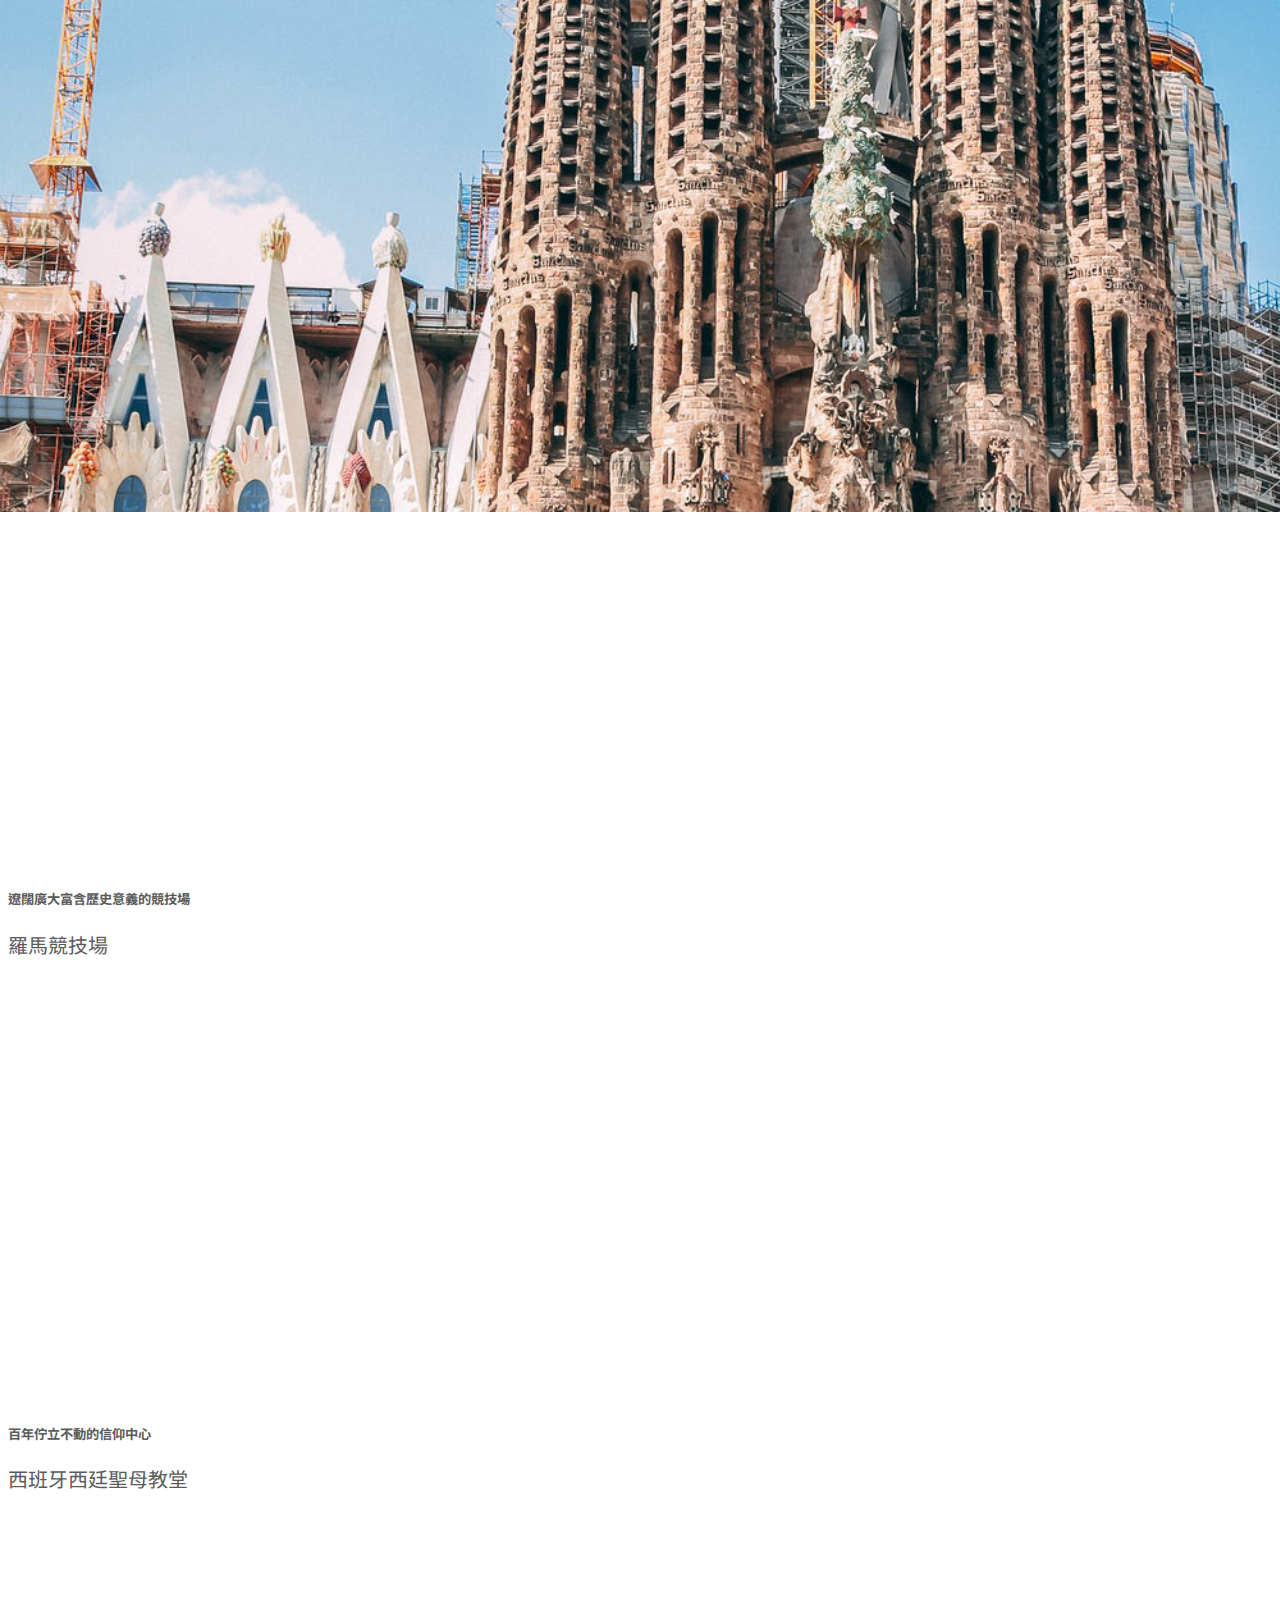
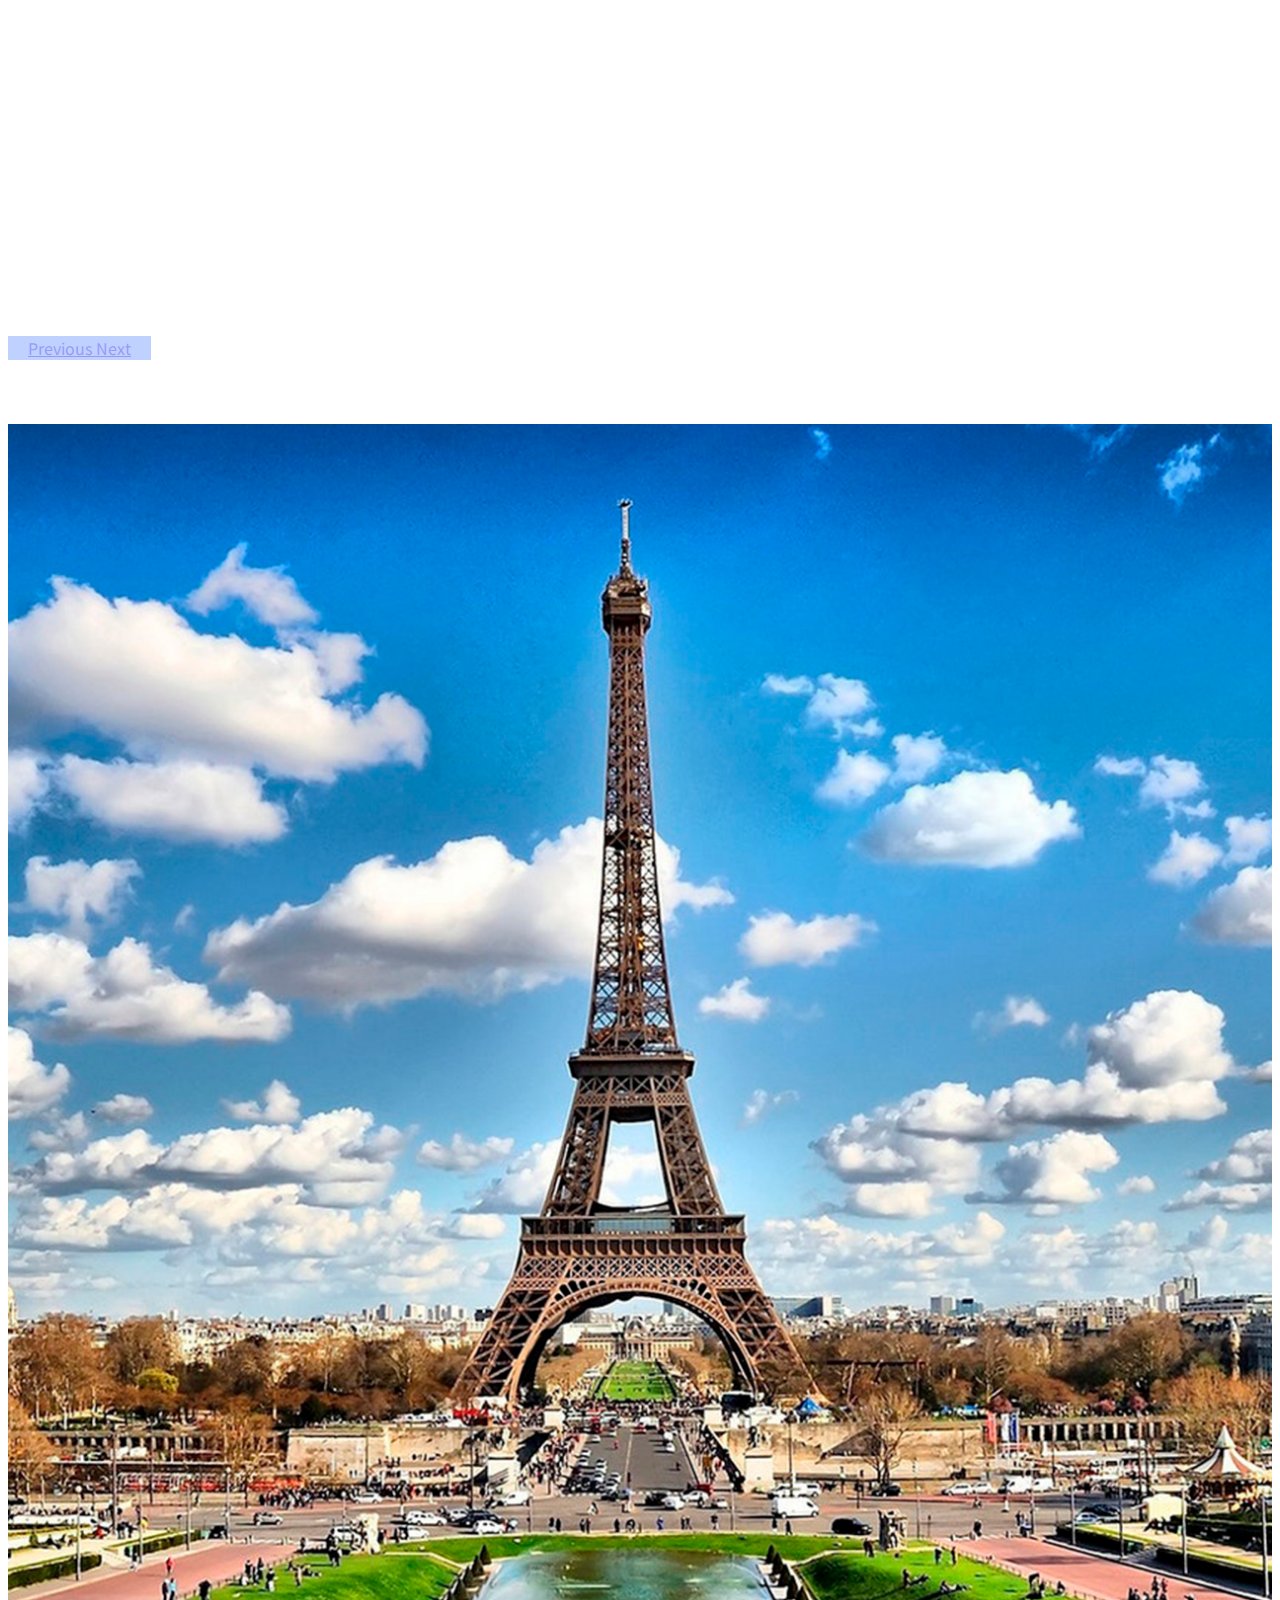
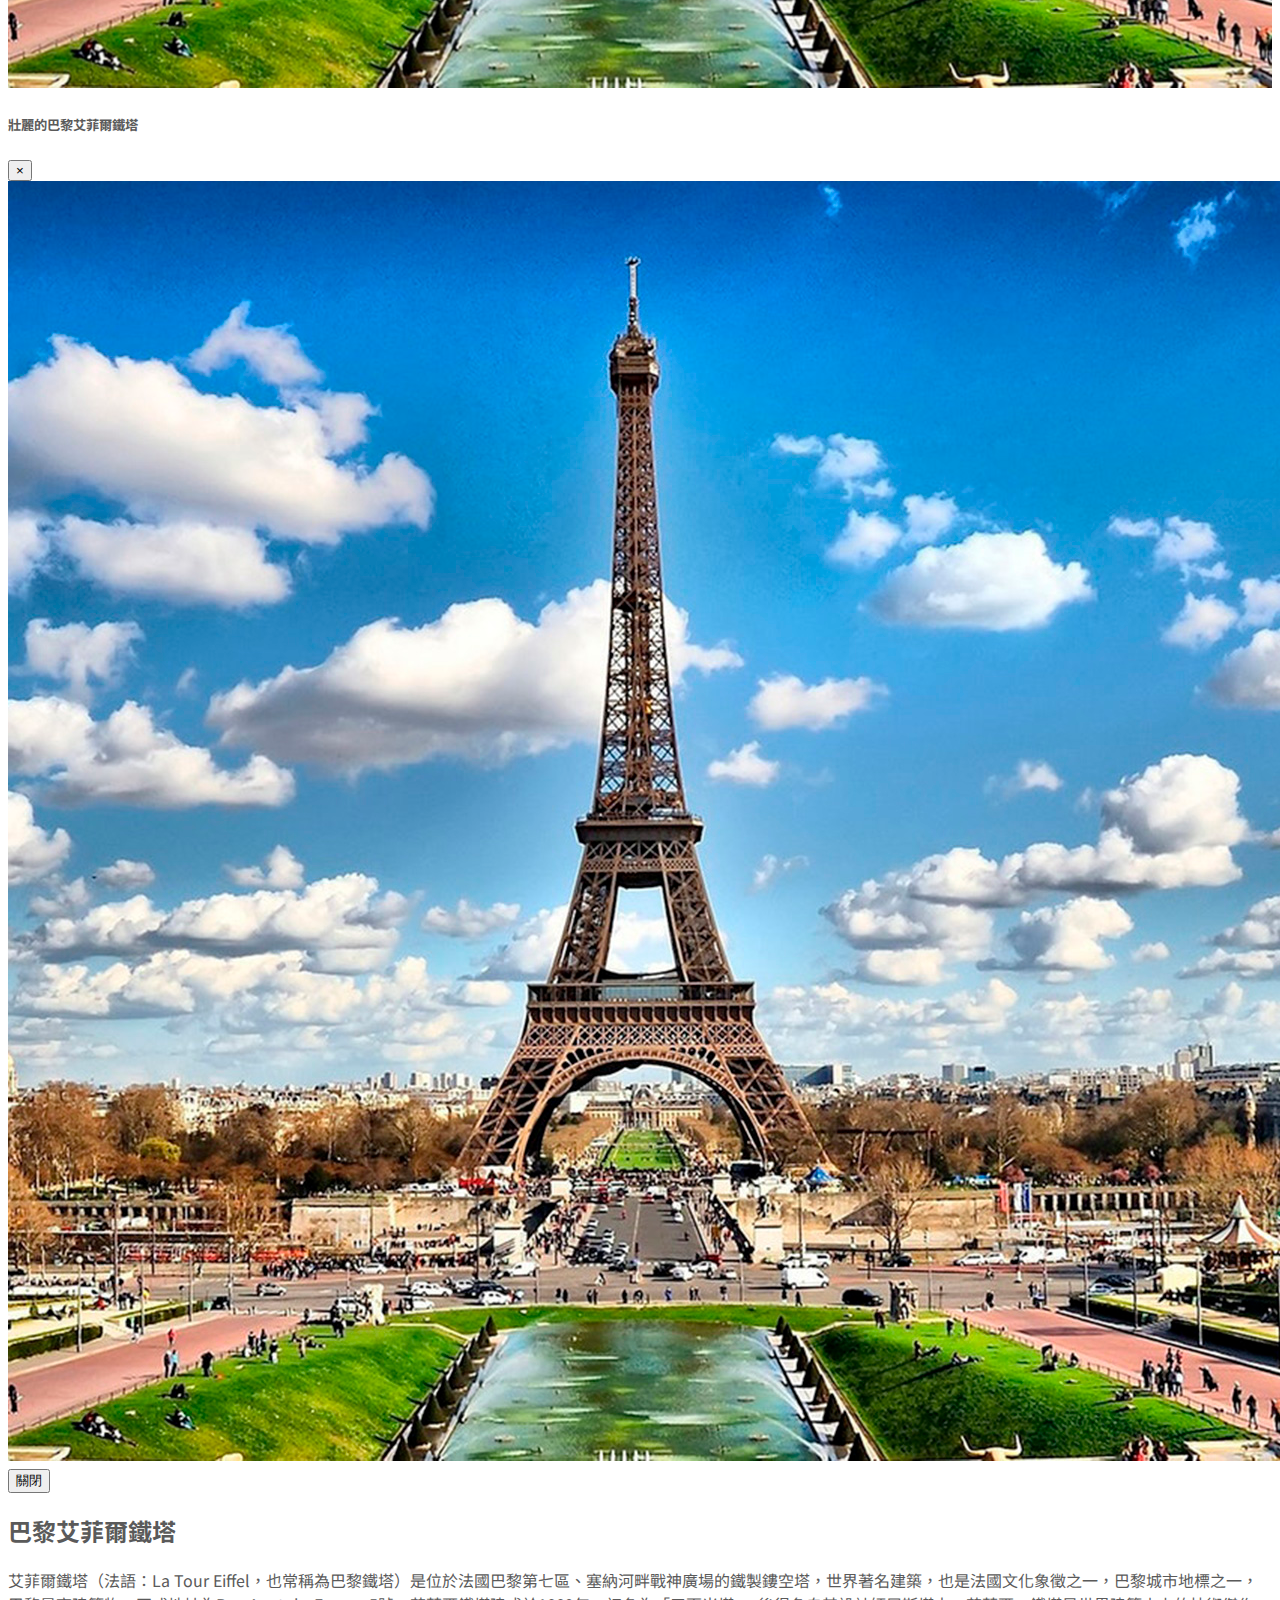
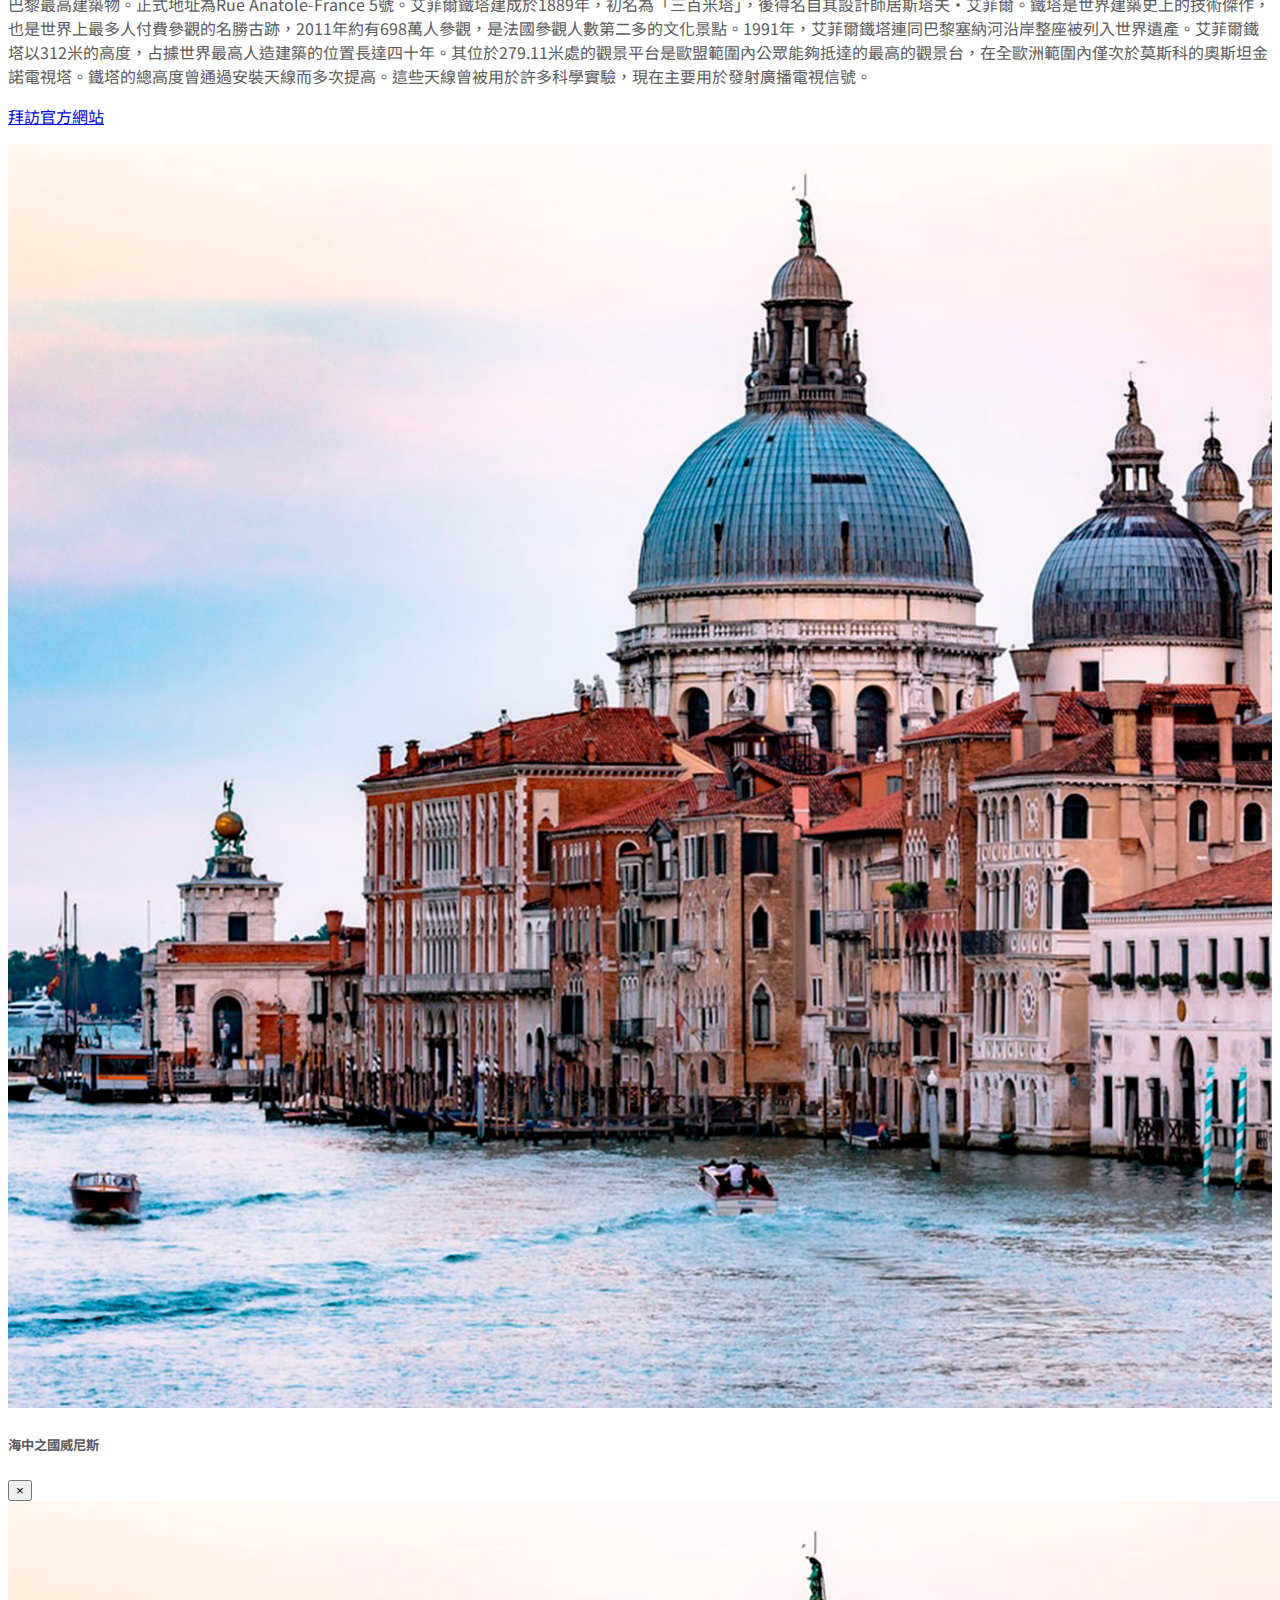
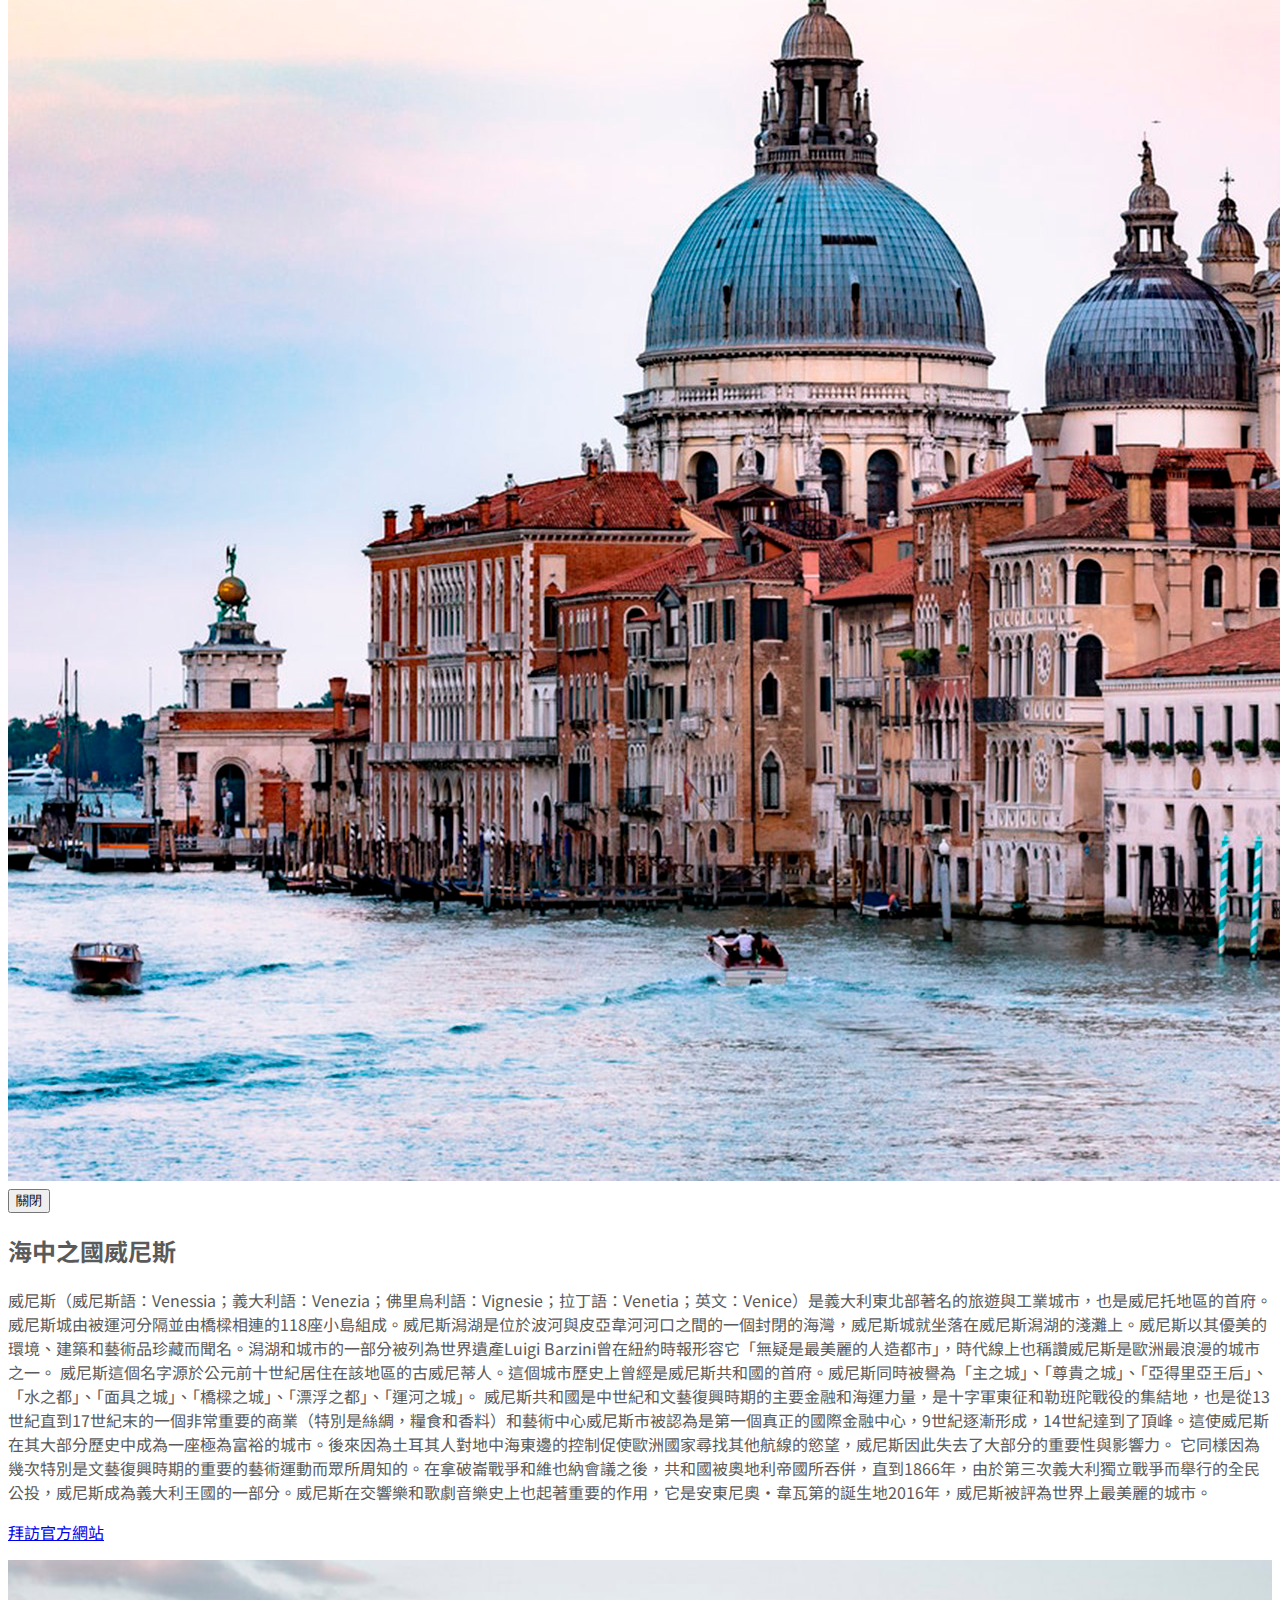
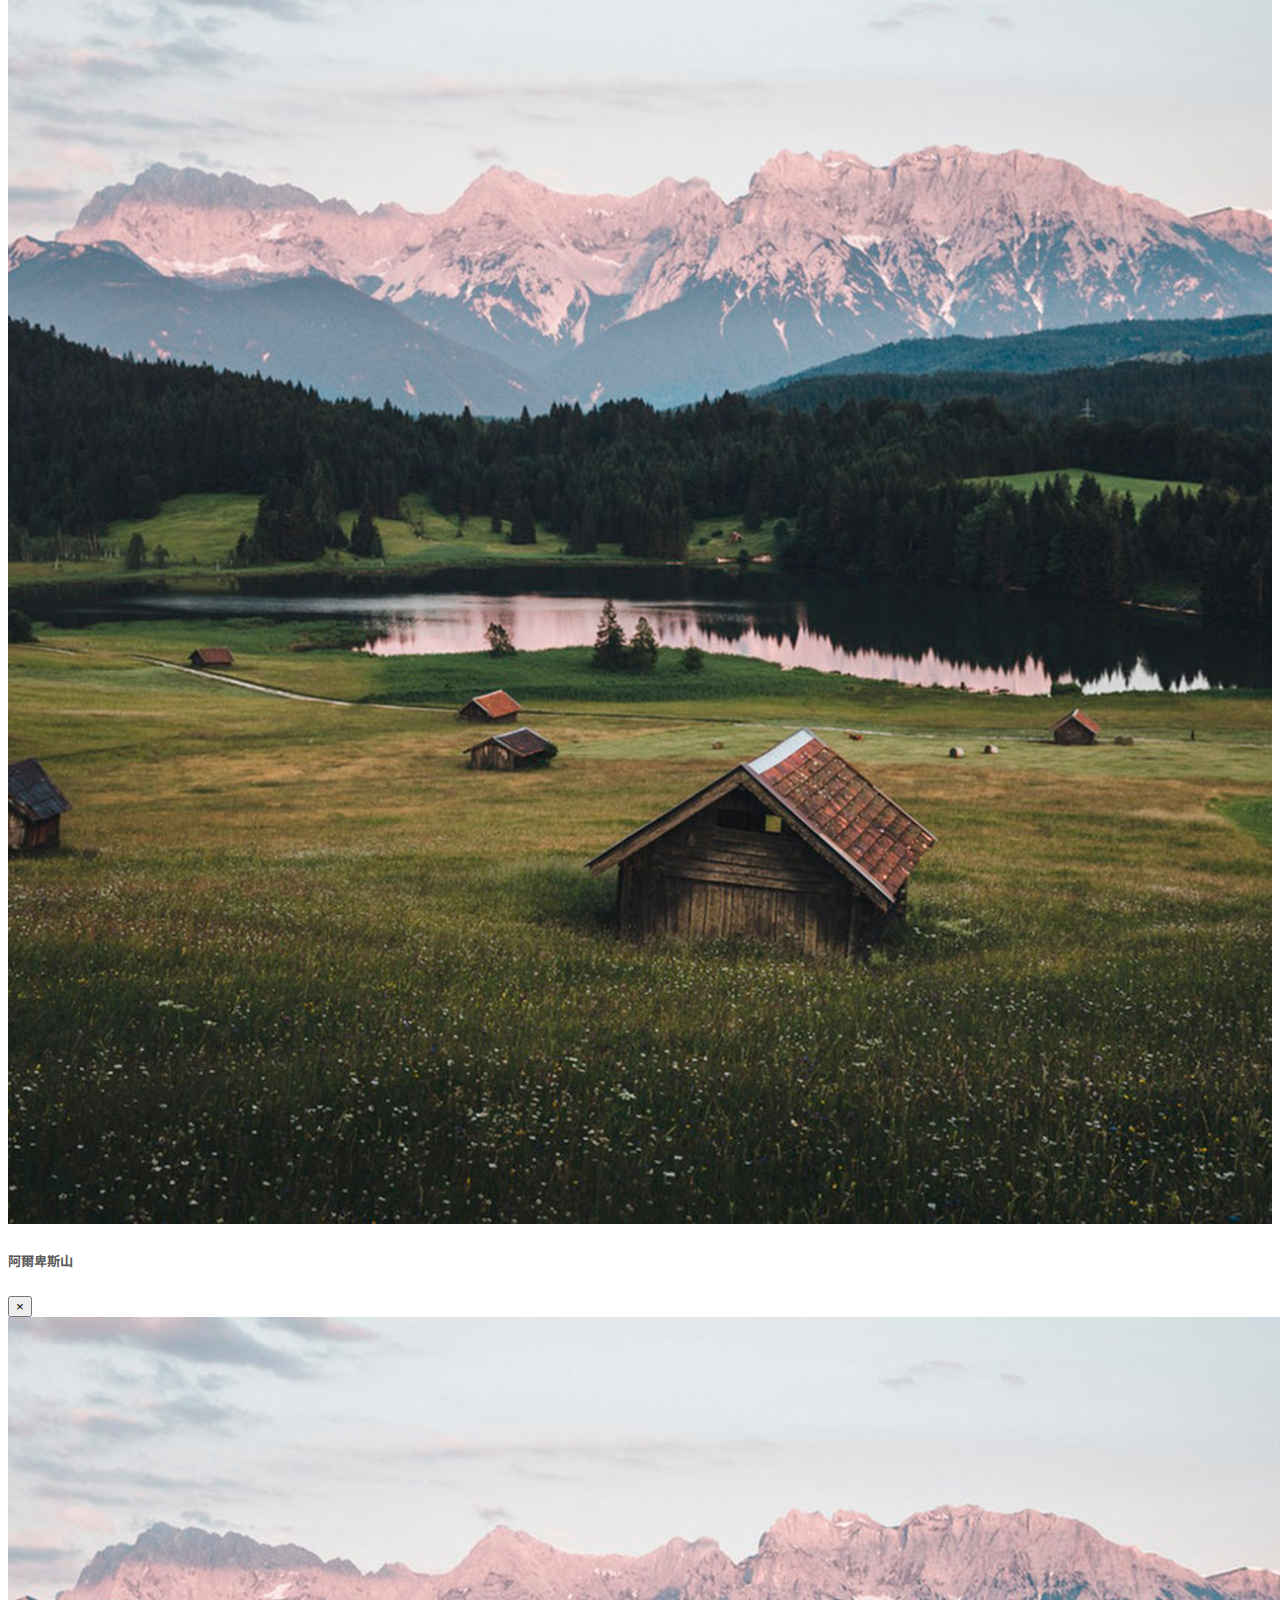
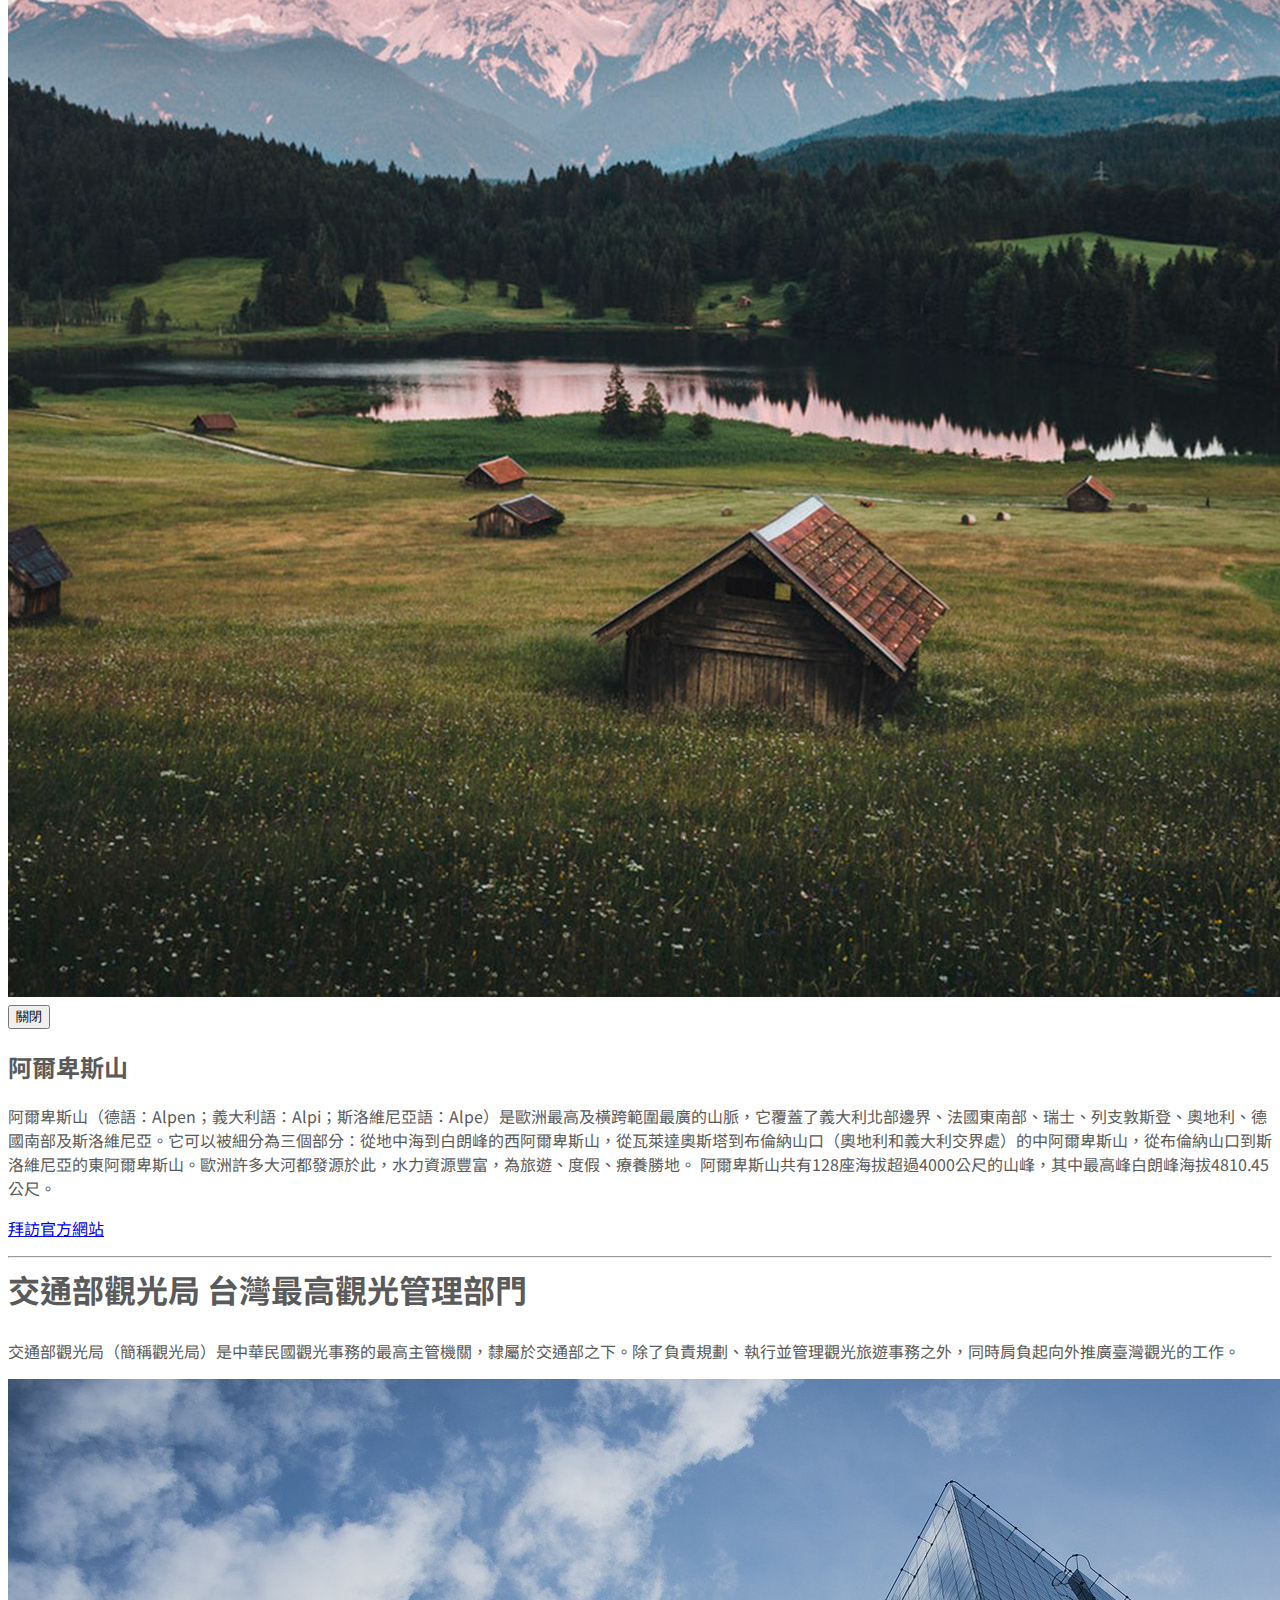
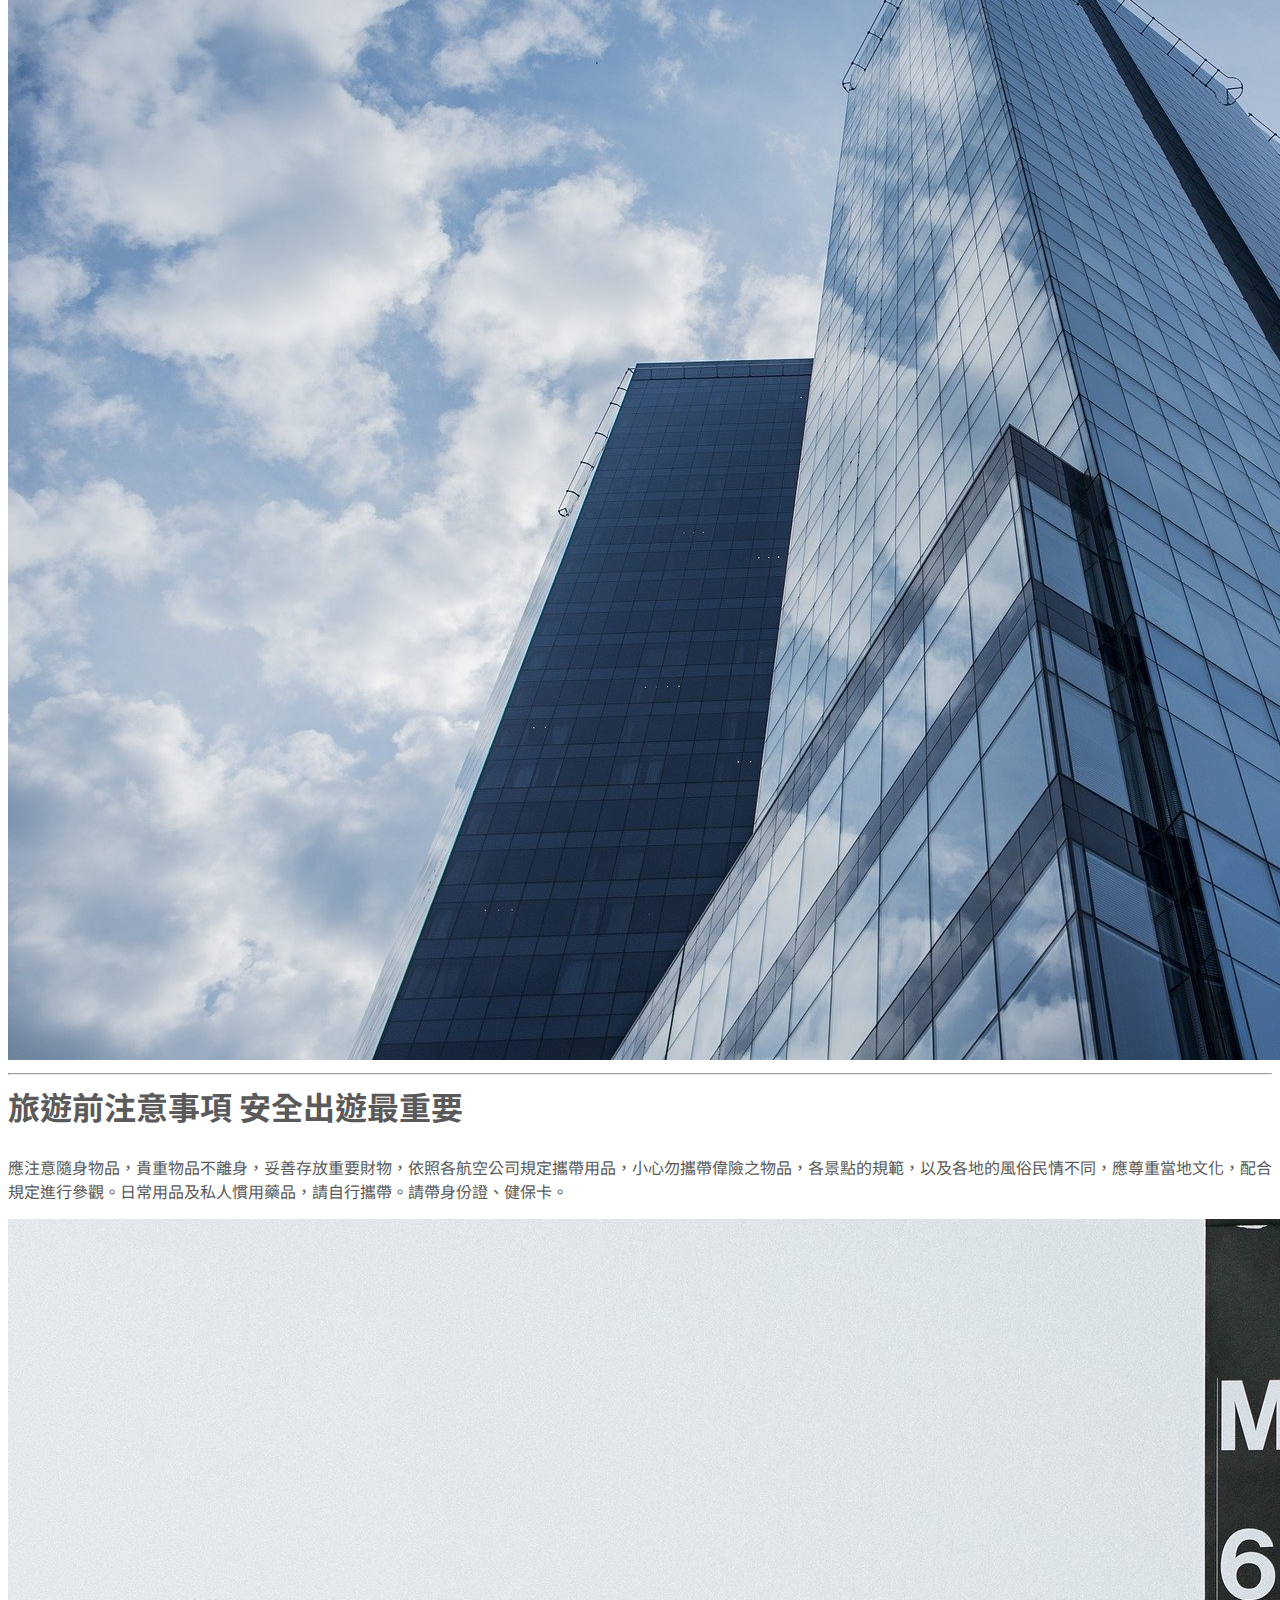
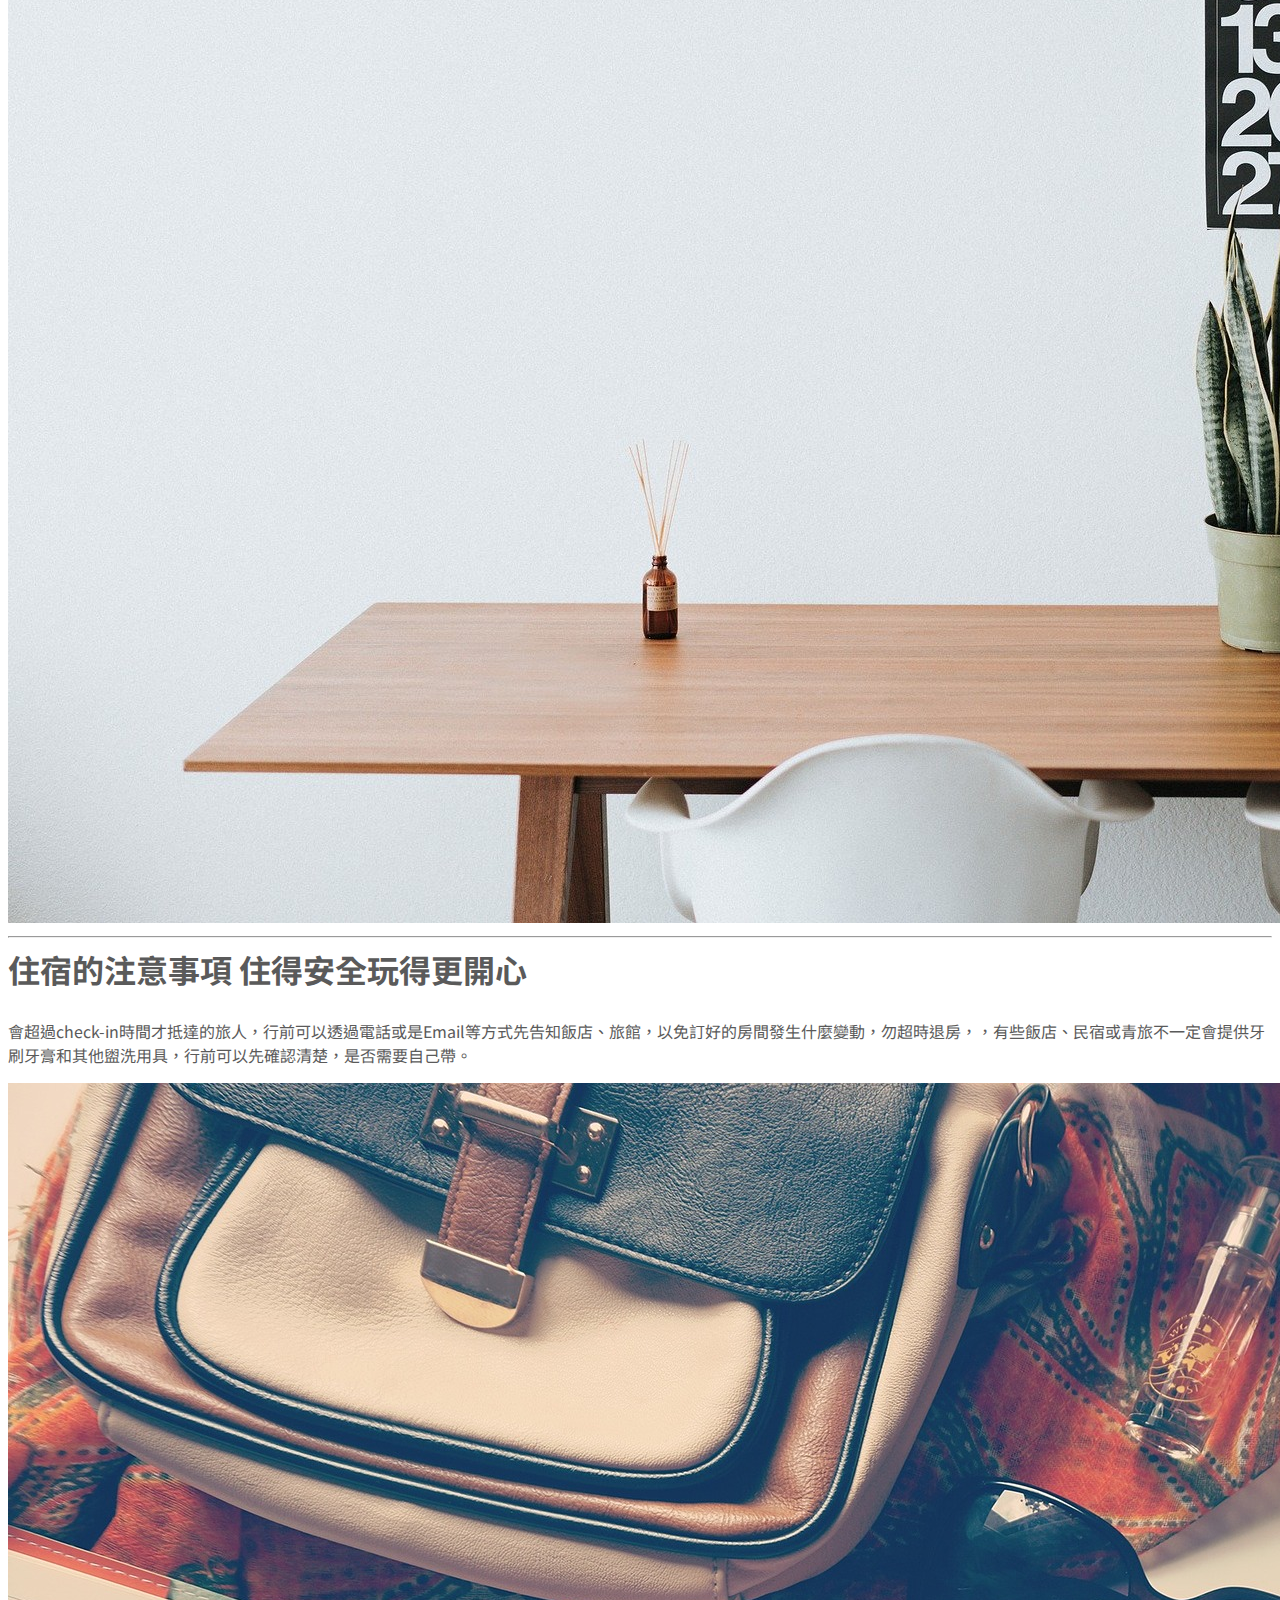
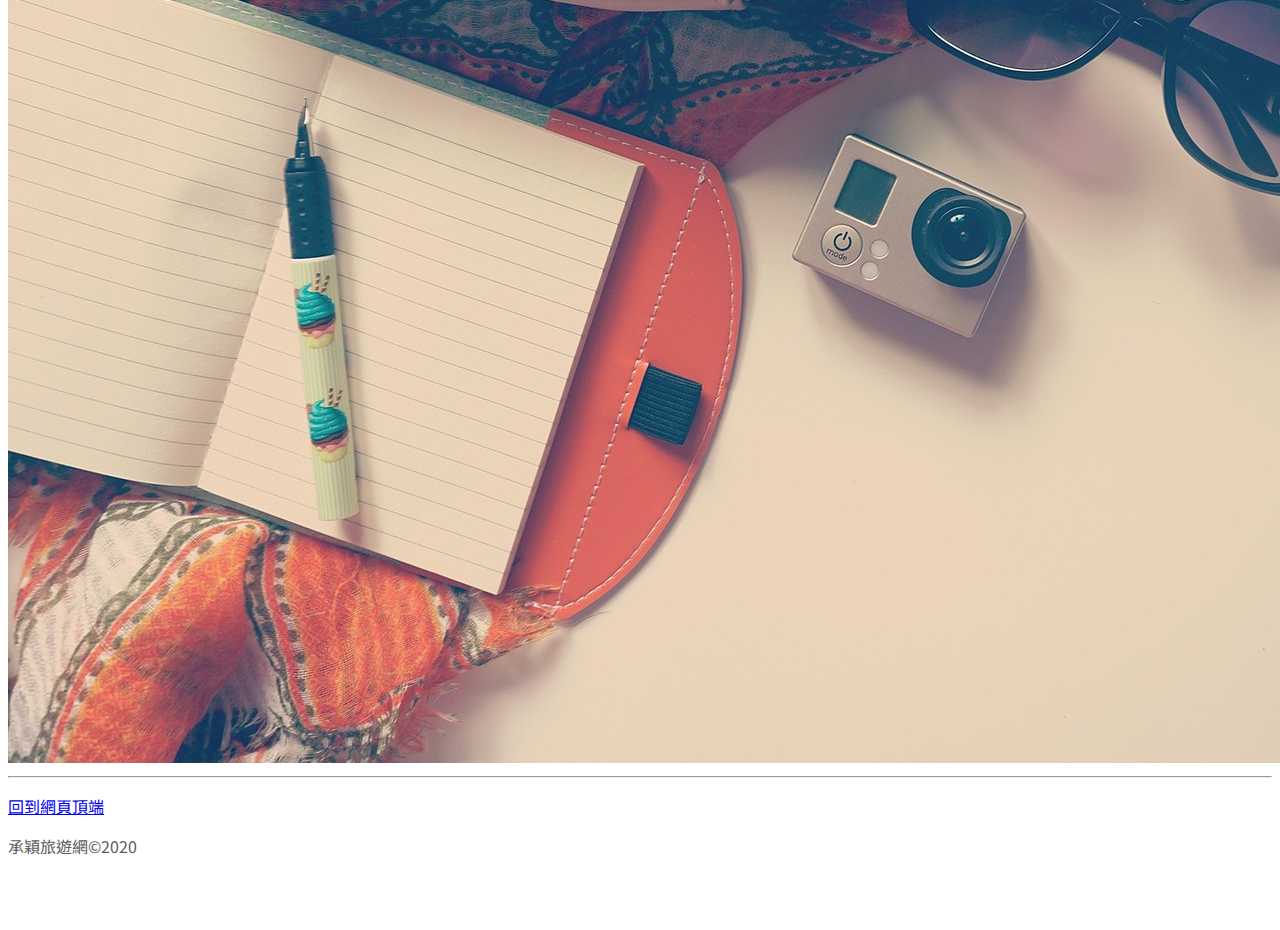
<file: index.html>
<!doctype html>
<html lang="zh-Hant-Tw">
  <head>
    <!-- 註冊GA才有追蹤碼，GA會有版本更新的問題 -->
    <!-- Global site tag (gtag.js) - Google Analytics -->
    <script async src="https://www.googletagmanager.com/gtag/js?id=G-JT6YEEK1EN"></script>
    <script>
      window.dataLayer = window.dataLayer || [];
      function gtag(){dataLayer.push(arguments);}
      gtag('js', new Date());

      gtag('config', 'G-JT6YEEK1EN');
    </script>    
    <!-- Required meta tags -->
    <meta charset="utf-8">
    <meta name="viewport" content="width=device-width, initial-scale=1, shrink-to-fit=no">
    <!-- 針對IE相容性做設定 -->
    <meta http-equiv="X-UA-Compatible" content="ie=edge">

    <!-- 影響搜尋引擎的排名 -->
    <meta name="author" content="承頴，歐洲各國旅遊達人，熱愛歐洲各國人文風景">
    <meta name="description" content="全歐洲各國自由行攻略，詳細景點介紹，人文特色介紹。資料齊全，可輕鬆找到所有需要的旅遊資訊">
    <meta name="generator" content="VisualstudioCode v1.52.1">
    <meta name="keywords" content="承頴-旅遊，歐洲，熱門景點，比價，飯店，門票，景點價格，自由行，行程，自助，背包客">
        <!-- 參考同業並且加強內容 -->
    <meta name="company" content="承頴旅遊網">
    <meta itemprop="name" content="承頴旅遊網：遊歐洲各地旅遊攻略、住宿資訊、旅遊安全、自由行、訂票
    、機票、訂房">
    <meta itemprop="description" content="全歐洲各國自由行攻略，詳細景點介紹，人文特色介紹。資料齊全，可輕鬆找到所有需要的旅遊資訊">
        <!-- OG:網站在各大社群的預覽圖示 -->
    <meta property="og:image" content="http://www.cliffwu.url.tw/fb-og.jpg"/>
    <meta property="og:url" content="http://www.cliffwu.url.tw/" />
    <meta property="og:site_name" content="承頴旅遊網" />
    <meta property="og:type" content="website" />
    <!-- 我的最愛圖標 -->
      <link rel="shortcut icon" type="image/x-cion"  href="http://www.cliffwu.url.tw/favicon.ico">
      <!-- 以下是針對不同裝置，以利搜尋引擎 -->
      <link rel="apple-touch-icon" sizes="57x57" href="favicon/apple-icon-57x57.png">
      <link rel="apple-touch-icon" sizes="60x60" href="favicon/apple-icon-60x60.png">
      <link rel="apple-touch-icon" sizes="72x72" href="favicon/apple-icon-72x72.png">
      <link rel="apple-touch-icon" sizes="76x76" href="favicon/apple-icon-76x76.png">
      <link rel="apple-touch-icon" sizes="114x114" href="favicon/apple-icon-114x114.png">
      <link rel="apple-touch-icon" sizes="120x120" href="favicon/apple-icon-120x120.png">
      <link rel="apple-touch-icon" sizes="144x144" href="favicon/apple-icon-144x144.png">
      <link rel="apple-touch-icon" sizes="152x152" href="favicon/apple-icon-152x152.png">
      <link rel="apple-touch-icon" sizes="180x180" href="favicon/apple-icon-180x180.png">
      <link rel="icon" type="image/png" sizes="192x192"  href="favicon/android-icon-192x192.png">
      <link rel="icon" type="image/png" sizes="32x32" href="favicon/favicon-32x32.png">
      <link rel="icon" type="image/png" sizes="96x96" href="favicon/favicon-96x96.png">
      <link rel="icon" type="image/png" sizes="16x16" href="favicon/favicon-16x16.png">
      <link rel="manifest" href="favicon/manifest.json">
      <meta name="msapplication-TileColor" content="#ffffff">
      <meta name="msapplication-TileImage" content="favicon/ms-icon-144x144.png">
      <meta name="theme-color" content="#ffffff">

  <!-- rel是檔案類型 type是檔案內容 herf是檔案對象   -->

<!-- Bootstrap CSS -->
<!-- 請注意rel herf 裡面放的東西，不要再耍白癡把內容顛倒了 -->
<link rel="stylesheet" href="https://cdn.jsdelivr.net/npm/bootstrap@4.5.3/dist/css/bootstrap.min.css" integrity="sha384-TX8t27EcRE3e/ihU7zmQxVncDAy5uIKz4rEkgIXeMed4M0jlfIDPvg6uqKI2xXr2" crossorigin="anonymous">
<link rel="stylesheet" href="css/carousel.css" type="text/css">
<link rel="stylesheet" href="css/custom.css" type="text/css">
    <title>承頴旅遊網-首頁</title>
  </head>
  <body>
    <!-- 頁首 -->
    <header>
      <!-- 導覽 -->
      <nav class="navbar navbar-expand-md navbar-dark   bg-dark  ">
        <a class="navbar-brand" href="index.html">承頴旅遊網</a>
        <button class="navbar-toggler" type="button" data-toggle="collapse" data-target="#navbarSupportedContent" aria-controls="navbarSupportedContent" aria-expanded="false" aria-label="Toggle navigation">
          <span class="navbar-toggler-icon"></span>
        </button>
      
        <div class="collapse navbar-collapse" id="navbarSupportedContent">
          <ul class="navbar-nav mr-auto">
            <li class="nav-item active">  
              <a class="nav-link" href="index.html">首頁 <span class="sr-only" >(current)</span></a>
            </li>
            <li class="nav-item">
              <a class="nav-link" href="about.html">關於品牌</a>
            </li>
            <li class="nav-item">
              <a class="nav-link" href="viewpoint.html">景點介紹</a>
            </li>
            <li class="nav-item">
              <a class="nav-link" href="hotel.html">住宿資訊</a>
            </li>
            <li class="nav-item">
              <a class="nav-link" href="safe.html">旅遊安全</a>
            </li>
            <li class="nav-item">
              <a class="nav-link" href="sitemap.html" target="_blank">網站地圖</a>
            </li>
            <li class="nav-item">
              <a class="nav-link" href="https://toolkit.url.com.tw/bbs/index.php?email=bbs@cliffwu.url.tw" target="_blank">留言發問</a>
            </li>

          </ul>
          <form class="form-inline my-2 my-lg-0">
            <input class="form-control mr-sm-2" type="search" placeholder="Search" aria-label="Search">
            <button class="btn btn-outline-success my-2 my-sm-0" type="submit">Search</button>
          </form>
        </div>
      </nav>
      
    </header>


    <!-- 輪播圖 主內容，頁尾 -->
    <main>
    <div id="carouselExampleCaptions" class="carousel slide" data-ride="carousel">
      <ol class="carousel-indicators">
        <li data-target="#carouselExampleCaptions" data-slide-to="0" class="active"></li>
        <li data-target="#carouselExampleCaptions" data-slide-to="1"></li>
        <li data-target="#carouselExampleCaptions" data-slide-to="2"></li>
      </ol>
      <div class="carousel-inner">
        <div class="carousel-item active">
          <!-- 圖片大小錯誤要改 -->
          <img src="images/carousel/france-paris-Notre-Dame Cathedral-pexels-adrienn-1460145.jpg.jpg" class="d-block" alt="美麗雄偉的教堂佇立在城市中" title="美麗雄偉的教堂佇立在城市中" aria-labelledby="美麗雄偉的教堂佇立在城市中">          
          <div class="carousel-caption d-none d-md-block">
            <h5>享受景色的壯麗</h5>
            <p>聖母大教堂的壯闊</p>             
          </div>
        </div>
        <div class="carousel-item">
          <img src="images/carousel/rome-colosseum-pexels-davi-pimentel-2064827.jpg.jpg" class="d-block" alt="廣大歷史斑駁的競技場" title="廣大歷史斑駁的競技場" aria-label="廣大歷史斑駁的競技場">          
          <div class="carousel-caption d-none d-md-block">
            <h5>遼闊廣大富含歷史意義的競技場</h5>
            <p>羅馬競技場</p>          
          </div>
        </div>
        <div class="carousel-item">
          <img src="images/carousel/spain-the-Sagrada-Familia-Cathedral-pexels-enrico-perini-819764.jpg.jpg" class="d-block" alt="莊嚴高大的精緻教堂" title="莊嚴高大的精緻教堂" aria-label="莊嚴高大的精緻教堂">          
          <div class="carousel-caption d-none d-md-block">
            <h5>百年佇立不動的信仰中心</h5>       
            <p>西班牙西廷聖母教堂</p>
            </div>
        </div>
      </div>
      <a class="carousel-control-prev" href="#carouselExampleCaptions" role="button" data-slide="prev">
        <span class="carousel-control-prev-icon" aria-hidden="true"></span>
        <span class="sr-only">Previous</span>
      </a>
      <a class="carousel-control-next" href="#carouselExampleCaptions" role="button" data-slide="next">
        <span class="carousel-control-next-icon" aria-hidden="true"></span>
        <span class="sr-only">Next</span>
      </a>
    </div>
   <div class="container">
  <div class="row">
    <!-- 只會影響md以上的顯示尺寸 -->
    <div class="col-lg-4 order-md-2">
              <a href="#" data-toggle="modal" data-target="#exampleModalCenterEiffelTower"><img src="images/index/france-eiffel-tower.jpg" class="rounded-circle" alt="壯麗的巴黎艾菲爾鐵塔" title="壯麗的巴黎艾菲爾鐵塔" aria-label="壯麗的巴黎艾菲爾鐵塔" width="100%" >
              </a>
              <div class="modal"  id="exampleModalCenterEiffelTower" tabindex="-1" role="dialog" aria-labelledby="exampleModalCenterTitle" aria-hidden="true">
                <div class="modal-dialog  modal-dialog-centered" style="max-width: 40% !important;" role="document">
                  <div class="modal-content">
                    <div class="modal-header">
                      <!-- ID的目的有二----css外觀，控制(CSS JS) -->
                      <h5 class="modal-title" id="exampleModalLongCenterTitle" >壯麗的巴黎艾菲爾鐵塔</h5>
                      <button type="button" class="close" data-dismiss="modal" aria-label="Close">
                        <span aria-hidden="true">&times;</span>
                      </button>
                    </div>
                    <div class="modal-body">
                      <img src="images/index/france-eiffel-tower.jpg" class="w-100" alt="壯麗的巴黎艾菲爾鐵塔" title="壯麗的巴黎艾菲爾鐵塔" aria-label="壯麗的巴黎艾菲爾鐵塔">
                    </div>
                    <div class="modal-footer">
                      <button type="button" class="btn btn-secondary" data-dismiss="modal">關閉</button>
                    </div>
                  </div>
                </div>
              </div>
              <h2 class="card-title">巴黎艾菲爾鐵塔</h2>
              <p class="card-text">艾菲爾鐵塔（法語：La Tour Eiffel，也常稱為巴黎鐵塔）是位於法國巴黎第七區、塞納河畔戰神廣場的鐵製鏤空塔，世界著名建築，也是法國文化象徵之一，巴黎城市地標之一，巴黎最高建築物。正式地址為Rue Anatole-France 5號。艾菲爾鐵塔建成於1889年，初名為「三百米塔」，後得名自其設計師居斯塔夫·艾菲爾。鐵塔是世界建築史上的技術傑作，也是世界上最多人付費參觀的名勝古跡，2011年約有698萬人參觀，是法國參觀人數第二多的文化景點。1991年，艾菲爾鐵塔連同巴黎塞納河沿岸整座被列入世界遺產。艾菲爾鐵塔以312米的高度，占據世界最高人造建築的位置長達四十年。其位於279.11米處的觀景平台是歐盟範圍內公眾能夠抵達的最高的觀景台，在全歐洲範圍內僅次於莫斯科的奧斯坦金諾電視塔。鐵塔的總高度曾通過安裝天線而多次提高。這些天線曾被用於許多科學實驗，現在主要用於發射廣播電視信號。
              </p>
              <p class="text-center"><a href="https://www.toureiffel.paris/fr" class="btn btn-secondary" role="button" target="_blank" data-toggle="tooltip" data-placement="top" title="即將離開本網站">拜訪官方網站</a>
              </p>   
              <div class=""></div>     
    </div>
    <div class="col-lg-4 order-md-1">
              <a href="#" data-toggle="modal" data-target="#exampleModalCenterVenice"><img src="images/index/italy-venice.jpg" class="rounded-circle" alt="海中之國威尼斯" title="海中之國威尼斯" aria-label="海中之國威尼斯" width="100%">
              </a>
              <div class="modal fade"  id="exampleModalCenterVenice" tabindex="-1" role="dialog" aria-labelledby="exampleModalCenterTitle" aria-hidden="true">
                <div class="modal-dialog  modal-dialog-centered" style="max-width: 50% !important;" role="document">
                  <div class="modal-content">
                    <div class="modal-header">
                      <!-- ID的目的有二----css外觀，控制(CSS JS) -->
                      <h5 class="modal-title" id="exampleModalLongCenterTitle">海中之國威尼斯</h5>
                      <button type="button" class="close" data-dismiss="modal" aria-label="Close">
                        <span aria-hidden="true">&times;</span>
                      </button>
                    </div>
                    <div class="modal-body">
                      <img src="images/index/italy-venice.jpg" class="w-100" alt="海中之國威尼斯" title="海中之國威尼斯" aria-label="海中之國威尼斯">
                    </div>
                    <div class="modal-footer">
                      <button type="button" class="btn btn-secondary" data-dismiss="modal">關閉</button>
                    </div>
                  </div>
                </div>
              </div>
              <h2 class="card-title">海中之國威尼斯</h2>
              <p class="card-text">
                威尼斯（威尼斯語：Venessia；義大利語：Venezia；佛里烏利語：Vignesie；拉丁語：Venetia；英文：Venice）是義大利東北部著名的旅遊與工業城市，也是威尼托地區的首府。威尼斯城由被運河分隔並由橋樑相連的118座小島組成。威尼斯潟湖是位於波河與皮亞韋河河口之間的一個封閉的海灣，威尼斯城就坐落在威尼斯潟湖的淺灘上。威尼斯以其優美的環境、建築和藝術品珍藏而聞名。潟湖和城市的一部分被列為世界遺產Luigi Barzini曾在紐約時報形容它「無疑是最美麗的人造都市」，時代線上也稱讚威尼斯是歐洲最浪漫的城市之一。
                威尼斯這個名字源於公元前十世紀居住在該地區的古威尼蒂人。這個城市歷史上曾經是威尼斯共和國的首府。威尼斯同時被譽為「主之城」、「尊貴之城」、「亞得里亞王后」、「水之都」、「面具之城」、「橋樑之城」、「漂浮之都」、「運河之城」。
                威尼斯共和國是中世紀和文藝復興時期的主要金融和海運力量，是十字軍東征和勒班陀戰役的集結地，也是從13世紀直到17世紀末的一個非常重要的商業（特別是絲綢，糧食和香料）和藝術中心威尼斯市被認為是第一個真正的國際金融中心，9世紀逐漸形成，14世紀達到了頂峰。這使威尼斯在其大部分歷史中成為一座極為富裕的城市。後來因為土耳其人對地中海東邊的控制促使歐洲國家尋找其他航線的慾望，威尼斯因此失去了大部分的重要性與影響力。
                它同樣因為幾次特別是文藝復興時期的重要的藝術運動而眾所周知的。在拿破崙戰爭和維也納會議之後，共和國被奧地利帝國所吞併，直到1866年，由於第三次義大利獨立戰爭而舉行的全民公投，威尼斯成為義大利王國的一部分。威尼斯在交響樂和歌劇音樂史上也起著重要的作用，它是安東尼奧·韋瓦第的誕生地2016年，威尼斯被評為世界上最美麗的城市。


                
              </p>
              <p class="text-center"><a href="https://zh.wikipedia.org/wiki/%E5%A8%81%E5%B0%BC%E6%96%AF" class="btn btn-secondary" role="button" target="_blank" data-toggle="tooltip" data-placement="top" title="即將離開本網站">拜訪官方網站</a>
              </p>        
    </div>
    <div class="col-lg-4 order-md-3">
        <a href="#" data-toggle="modal" data-target="#exampleModalCenterAlps"><img src="images/index/switzerland-alps.jpg" class="rounded-circle" alt="阿爾卑斯山" title="阿爾卑斯山" aria-label="阿爾卑斯山" width="100%">
        </a>
        <div class="modal fade"  id="exampleModalCenterAlps" tabindex="-1" role="dialog" aria-labelledby="exampleModalCenterTitle" aria-hidden="true">
          <div class="modal-dialog  modal-dialog-centered" style="max-width: 50% !important;" role="document">
            <div class="modal-content">
              <div class="modal-header">
                <!-- ID的目的有二----css外觀，控制(CSS JS) -->
                <h5 class="modal-title" id="exampleModalLongCenterTitle">阿爾卑斯山</h5>
                <button type="button" class="close" data-dismiss="modal" aria-label="Close">
                  <span aria-hidden="true">&times;</span>
                </button>
              </div>
              <div class="modal-body">
                <img src="images/index/switzerland-alps.jpg" class="w-100" alt="阿爾卑斯山" title="阿爾卑斯山" aria-label="阿爾卑斯山">
              </div>
              <div class="modal-footer">
                <button type="button" class="btn btn-secondary" data-dismiss="modal">關閉</button>
              </div>
            </div>
          </div>
        </div>
        <h2 class="card-title">阿爾卑斯山</h2>
                  <p class="card-text">阿爾卑斯山（德語：Alpen；義大利語：Alpi；斯洛維尼亞語：Alpe）是歐洲最高及橫跨範圍最廣的山脈，它覆蓋了義大利北部邊界、法國東南部、瑞士、列支敦斯登、奧地利、德國南部及斯洛維尼亞。它可以被細分為三個部分：從地中海到白朗峰的西阿爾卑斯山，從瓦萊達奧斯塔到布倫納山口（奧地利和義大利交界處）的中阿爾卑斯山，從布倫納山口到斯洛維尼亞的東阿爾卑斯山。歐洲許多大河都發源於此，水力資源豐富，為旅遊、度假、療養勝地。
                  阿爾卑斯山共有128座海拔超過4000公尺的山峰，其中最高峰白朗峰海拔4810.45公尺。
                  </p>
        <p class="text-center"><a href="https://zh.wikipedia.org/wiki/%E9%98%BF%E5%B0%94%E5%8D%91%E6%96%AF%E5%B1%B1" class="btn btn-secondary" role="button" target="_blank" data-toggle="tooltip" data-placement="top" title="即將離開本網站">拜訪官方網站</a>
        </p>        
      </div>
  </div>
  <hr>
<div class="row">
 <div class="col-md-7 ">
  <!-- h2>span^p 或是 (h2>span)+p    emmet輸入法 -->
   <h2 class="featurette-heading text-block-verticle-align text-h2-font-size " >交通部觀光局<span class="text-muted"> 台灣最高觀光管理部門</span></h2>
  <p>交通部觀光局（簡稱觀光局）是中華民國觀光事務的最高主管機關，隸屬於交通部之下。除了負責規劃、執行並管理觀光旅遊事務之外，同時肩負起向外推廣臺灣觀光的工作。
  </p>
</div>
 <div class="col-md-5  ">
  <img src="images/index/buildings-984195_1920.jpg" alt="交通部觀光局" title="交通部觀光局" aria-label="交通部觀光局" class="img-fluid mx-auto">

</div>
  </div>
  <hr>
  <div class="row">
<div class="col-md-7 order-md-3">
    <!-- h2>span^p 或是 (h2>span)+p    emmet輸入法 -->
  <h2 class="featurette-heading text-block-verticle-align text-h2-font-size " >旅遊前注意事項
    <span class="text-muted"> 安全出遊最重要</span></h2>
  <p>應注意隨身物品，貴重物品不離身，妥善存放重要財物，依照各航空公司規定攜帶用品，小心勿攜帶偉險之物品，各景點的規範，以及各地的風俗民情不同，應尊重當地文化，配合規定進行參觀。日常用品及私人慣用藥品，請自行攜帶。請帶身份證、健保卡。
  </p>
</div>
  <div class="col-md-5 order-md-2">
    <img src="images/index/apple-2568755_1920.jpg" alt="旅遊前注意事項" title="旅遊前注意事項" aria-label="旅遊前注意事項" class="img-fluid mx-auto">
  
  </div>
  
  </div>
  <hr>
  <div class="row">
  <div class="col-md-7 ">
    <!-- h2>span^p 或是 (h2>span)+p    emmet輸入法 -->
    <h2 class="featurette-heading text-block-verticle-align text-h2-font-size " >住宿的注意事項<span class="text-muted"> 住得安全玩得更開心</span></h2>
    <p>會超過check-in時間才抵達的旅人，行前可以透過電話或是Email等方式先告知飯店、旅館，以免訂好的房間發生什麼變動，勿超時退房，，有些飯店、民宿或青旅不一定會提供牙刷牙膏和其他盥洗用具，行前可以先確認清楚，是否需要自己帶。
    </p>
  </div>
  <div class="col-md-5 ">
    <img src="images/index/go-pro-1478810_1920.jpg" alt="住宿的注意事項" title="住宿的注意事項" aria-label="住宿的注意事項" class="img-fluid mx-auto">
  
  </div>
  
  </div>
  <hr>
 </div>
 <footer class="containter">
   <p class="float-right"><a href="#top">回到網頁頂端</a></p>
<p>承穎旅遊網&copy;2020</p>


 </footer>





    </main>

    <!-- Optional JavaScript; choose one of the two! -->

    <!-- boostrap提供兩種js給予使用 -->
    <!-- 選擇第一種js來使用 -->

    <!-- Option 1: jQuery and Bootstrap Bundle (includes Popper) -->
    <script src="https://code.jquery.com/jquery-3.5.1.slim.min.js" integrity="sha384-DfXdz2htPH0lsSSs5nCTpuj/zy4C+OGpamoFVy38MVBnE+IbbVYUew+OrCXaRkfj" crossorigin="anonymous"></script>
    <script src="https://cdn.jsdelivr.net/npm/bootstrap@4.5.3/dist/js/bootstrap.bundle.min.js" integrity="sha384-ho+j7jyWK8fNQe+A12Hb8AhRq26LrZ/JpcUGGOn+Y7RsweNrtN/tE3MoK7ZeZDyx" crossorigin="anonymous"></script>

    <!-- Option 2: jQuery, Popper.js, and Bootstrap JS
    <script src="https://code.jquery.com/jquery-3.5.1.slim.min.js" integrity="sha384-DfXdz2htPH0lsSSs5nCTpuj/zy4C+OGpamoFVy38MVBnE+IbbVYUew+OrCXaRkfj" crossorigin="anonymous"></script>
    <script src="https://cdn.jsdelivr.net/npm/popper.js@1.16.1/dist/umd/popper.min.js" integrity="sha384-9/reFTGAW83EW2RDu2S0VKaIzap3H66lZH81PoYlFhbGU+6BZp6G7niu735Sk7lN" crossorigin="anonymous"></script>
    <script src="https://cdn.jsdelivr.net/npm/bootstrap@4.5.3/dist/js/bootstrap.min.js" integrity="sha384-w1Q4orYjBQndcko6MimVbzY0tgp4pWB4lZ7lr30WKz0vr/aWKhXdBNmNb5D92v7s" crossorigin="anonymous"></script>
    -->

    <!-- 寫在最後面，才有效能啟用 -->
    <!-- 後面加type是為了加快瀏覽器判斷 -->
    <script type="text/JavaScript">
      $(function () {
        $('[data-toggle="tooltip"]').tooltip()
       })
    </script>
  </body>
</html>
</file>
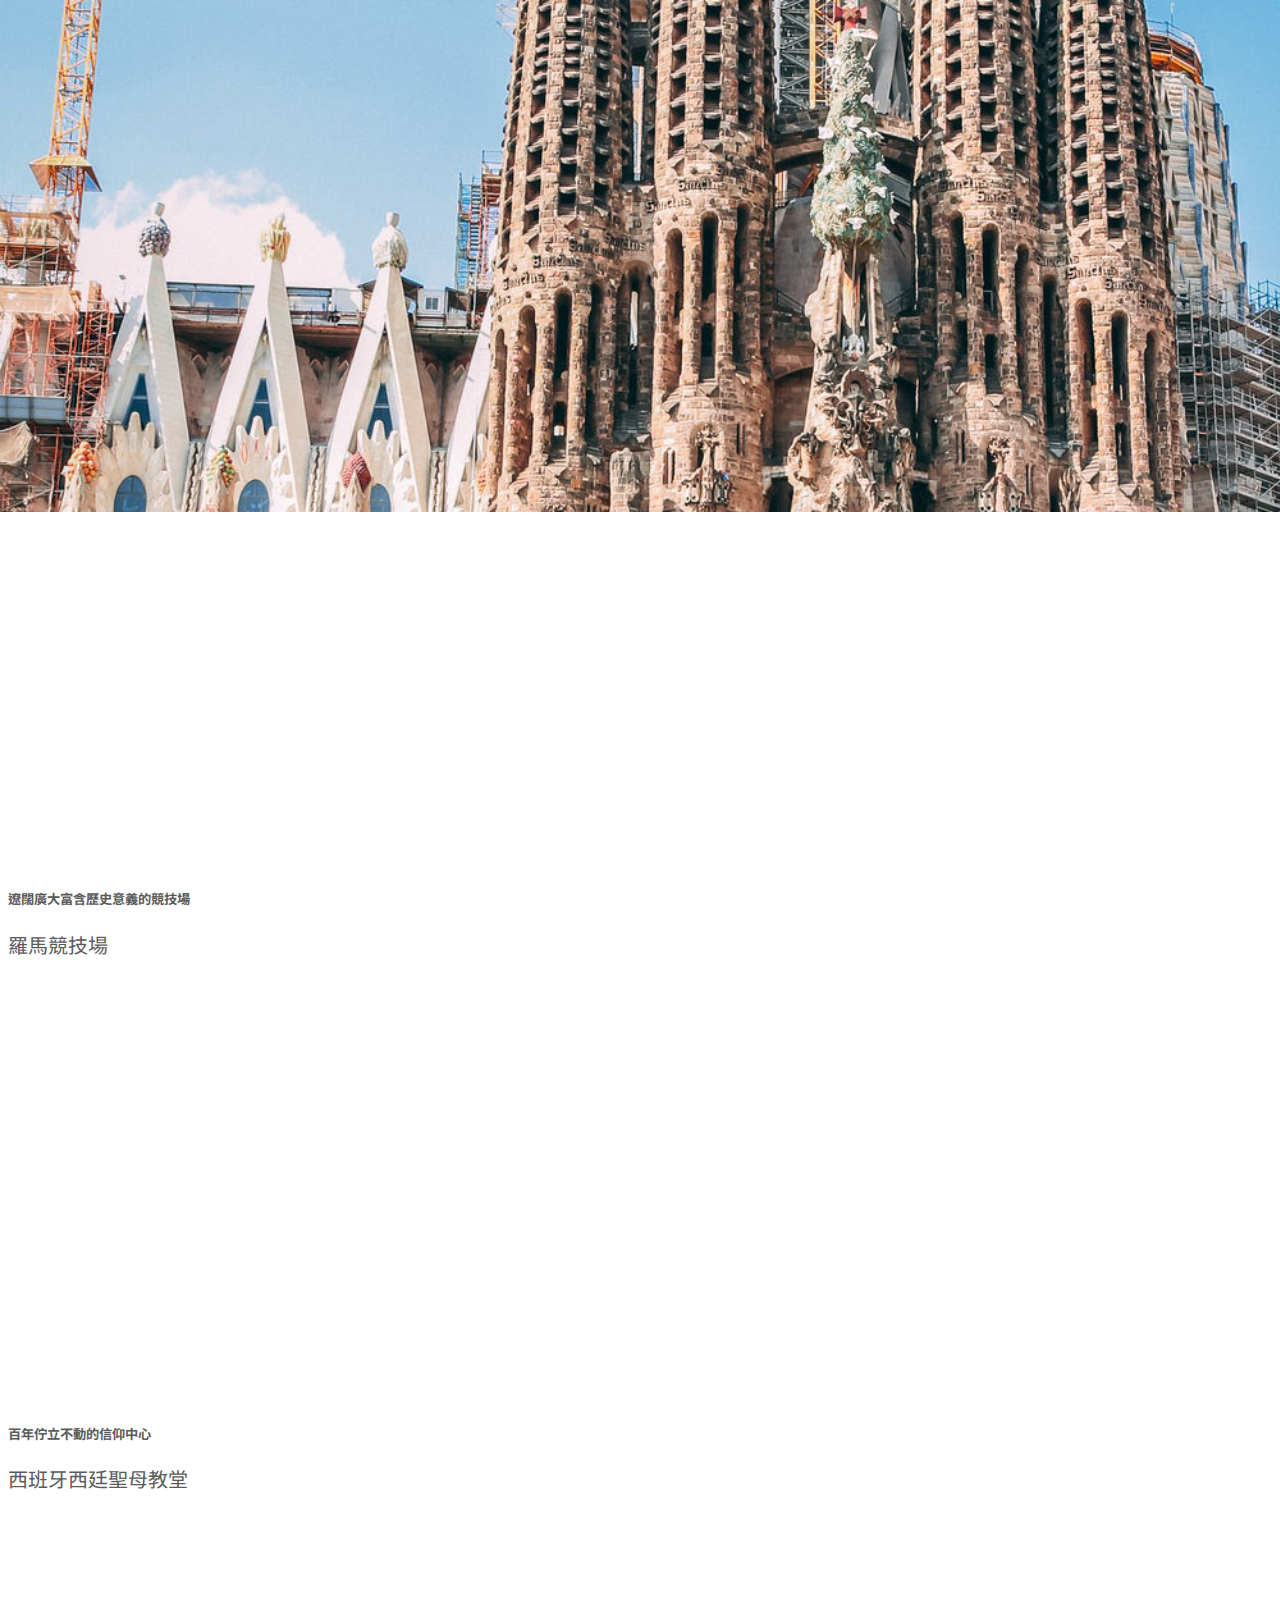
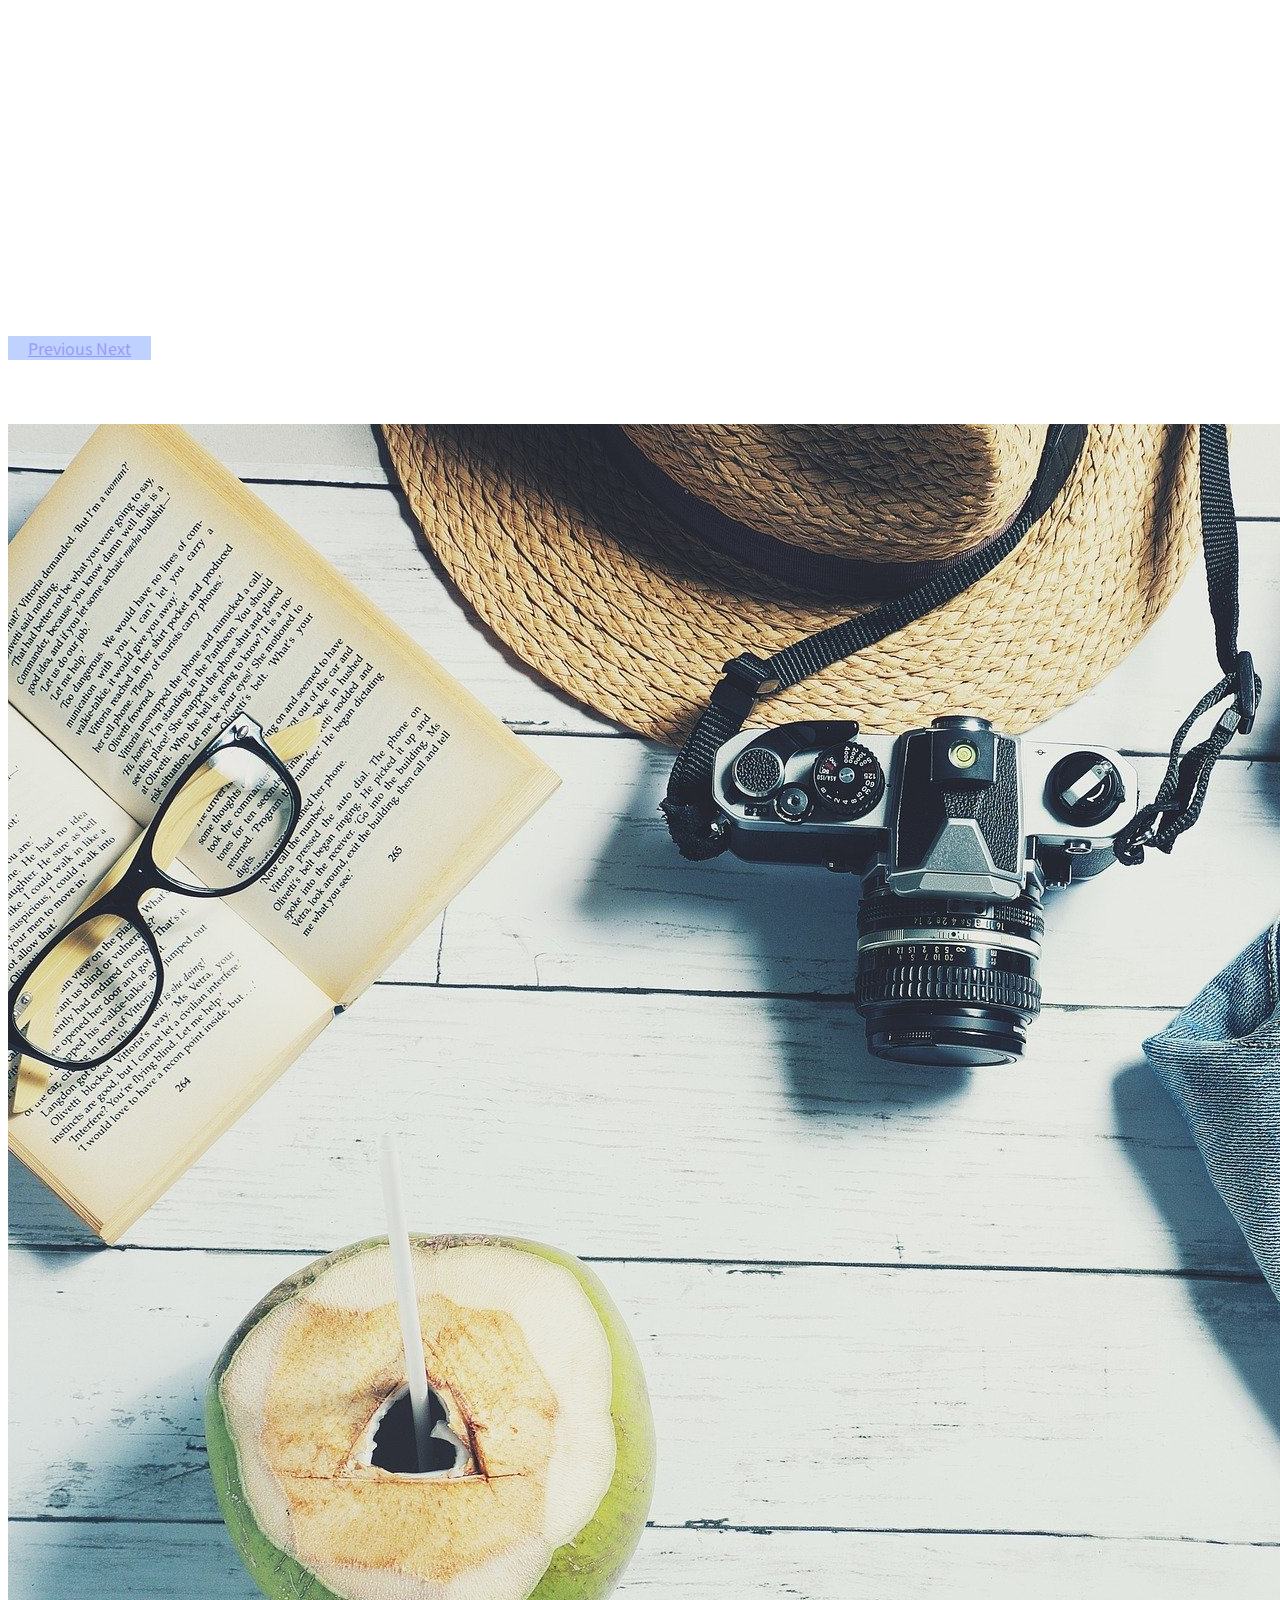
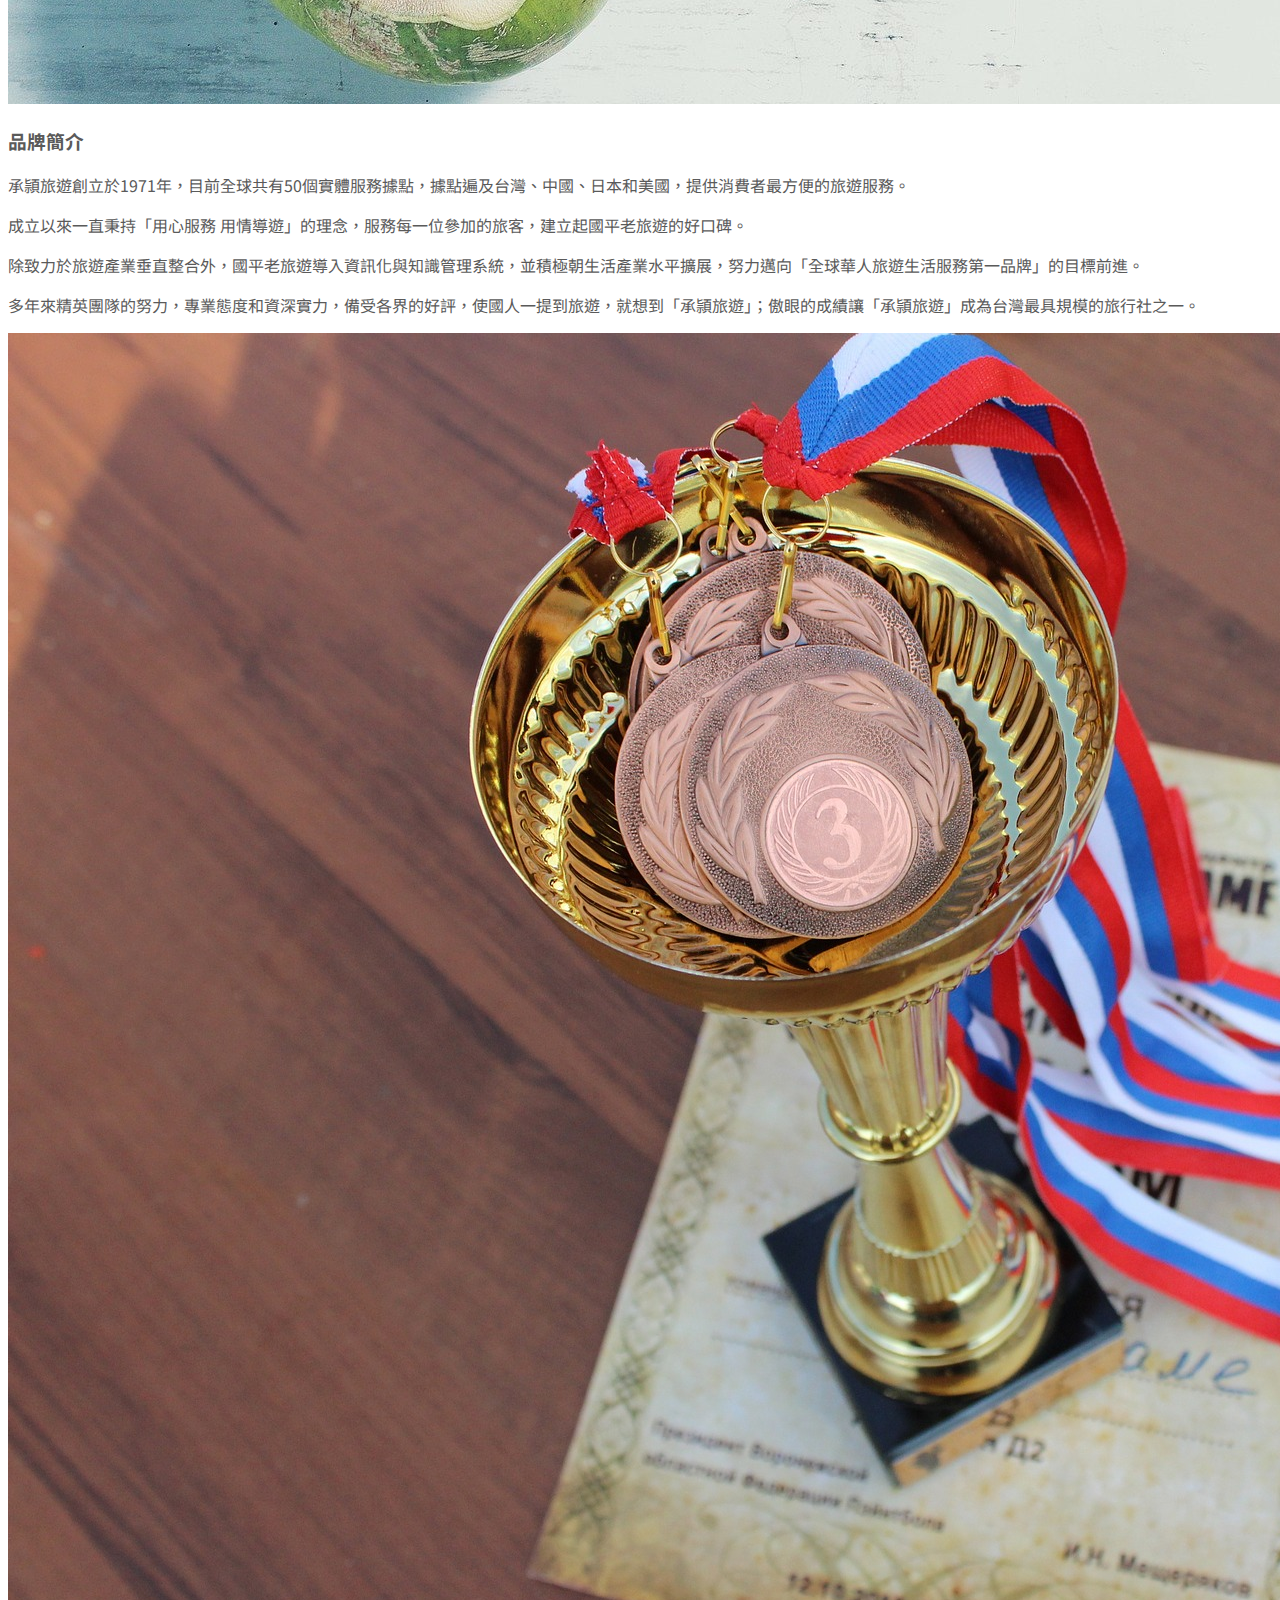
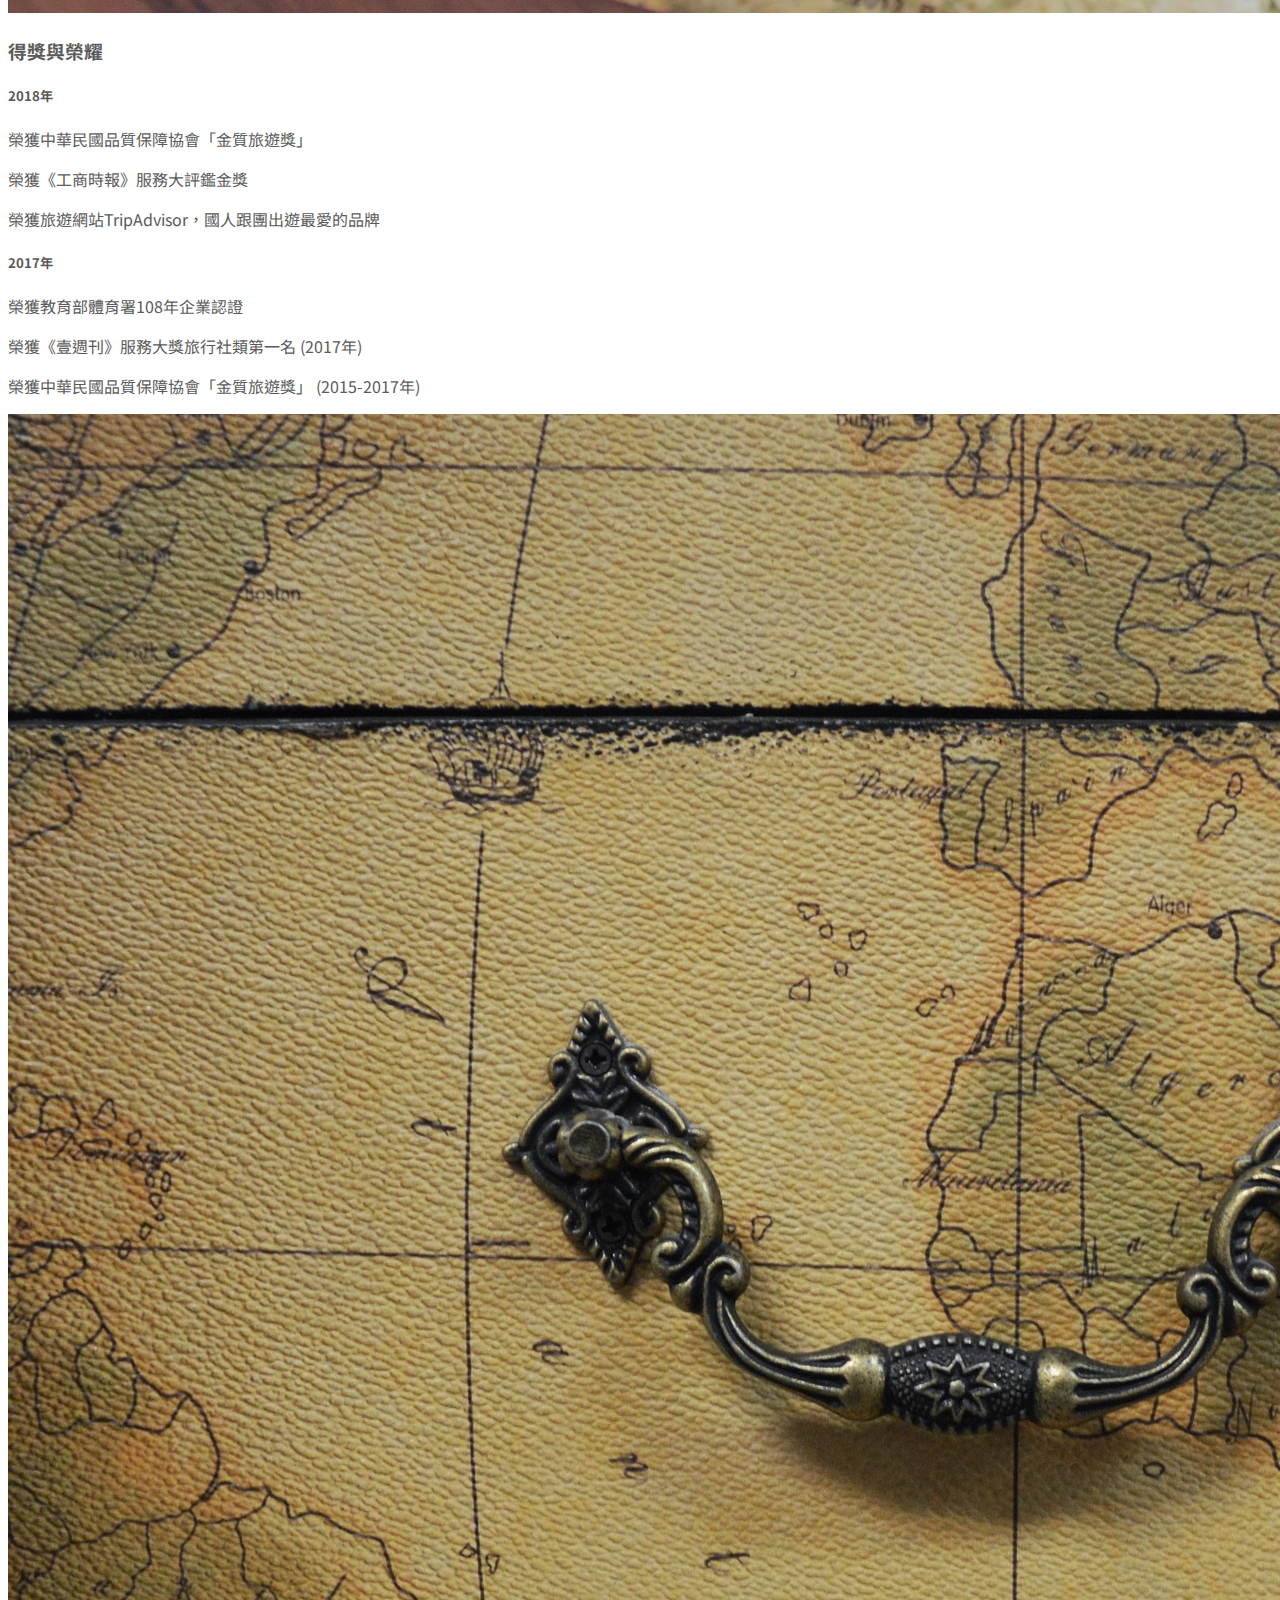
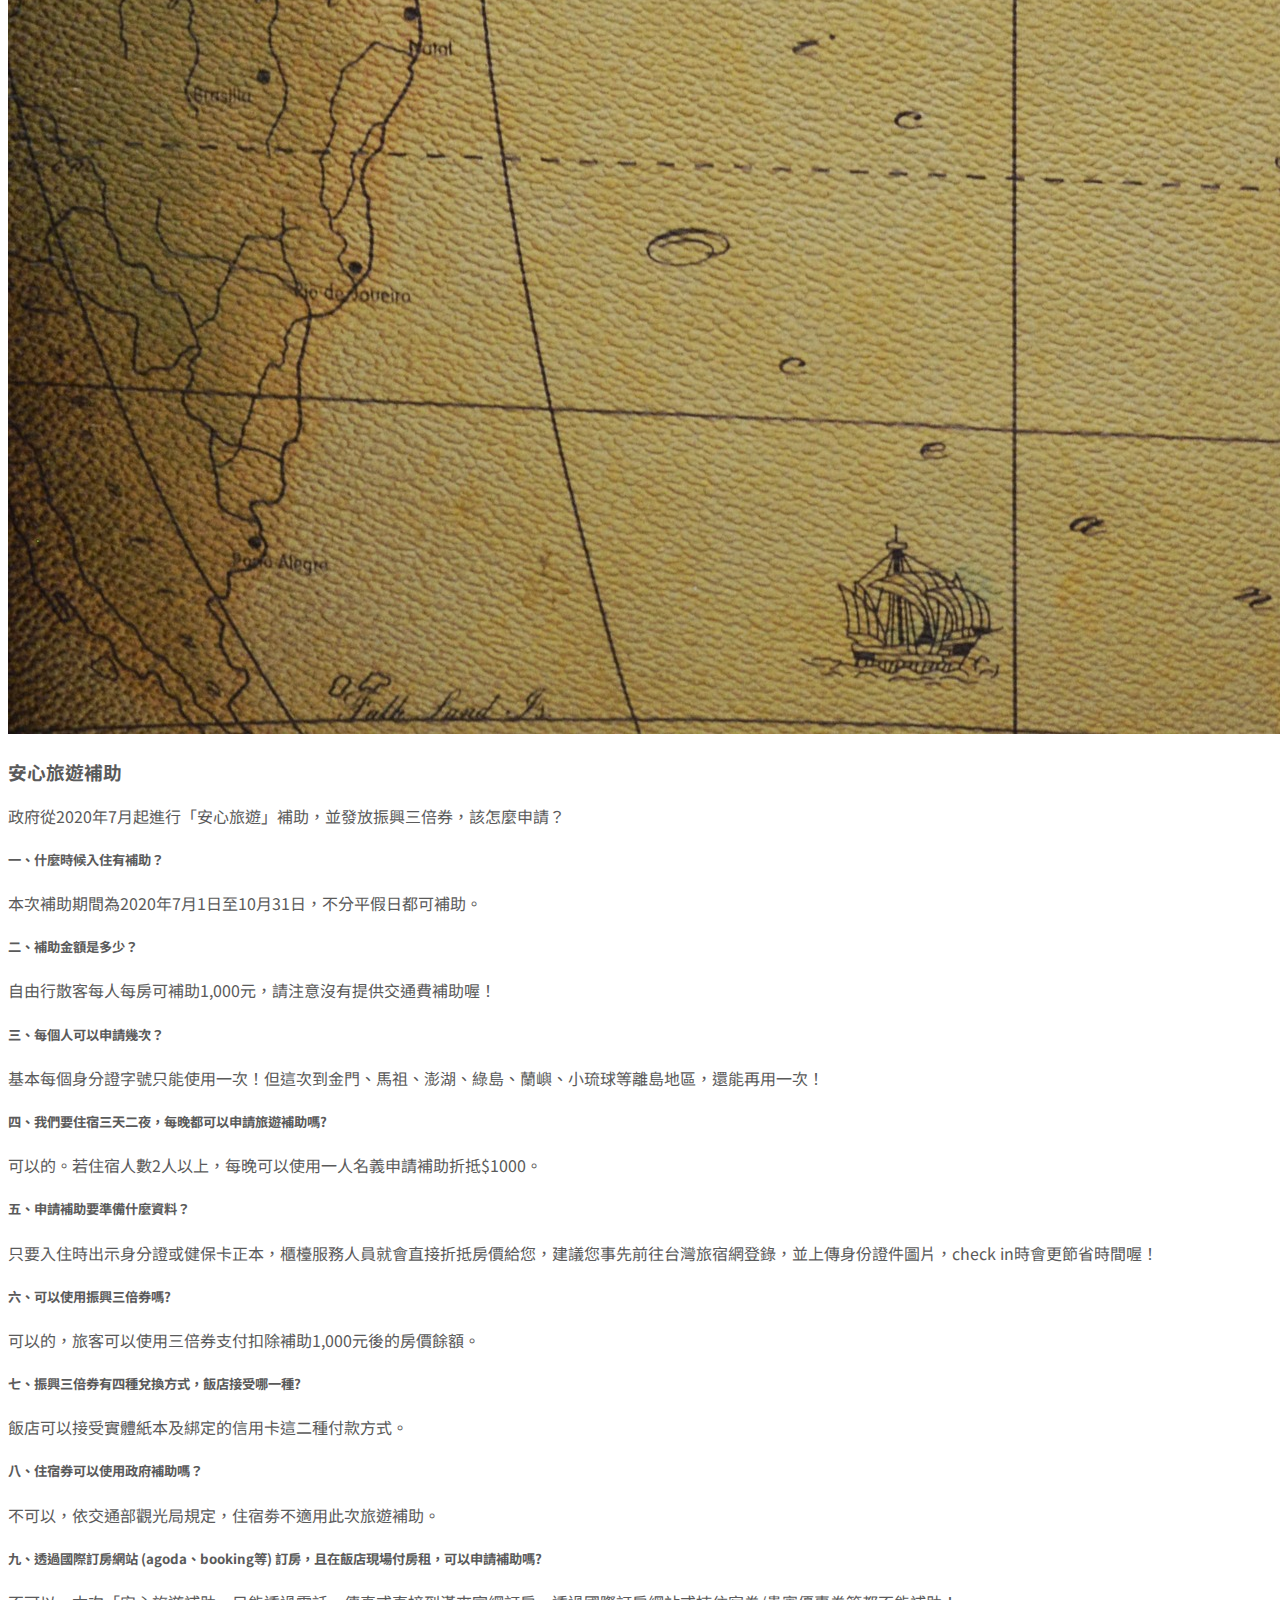
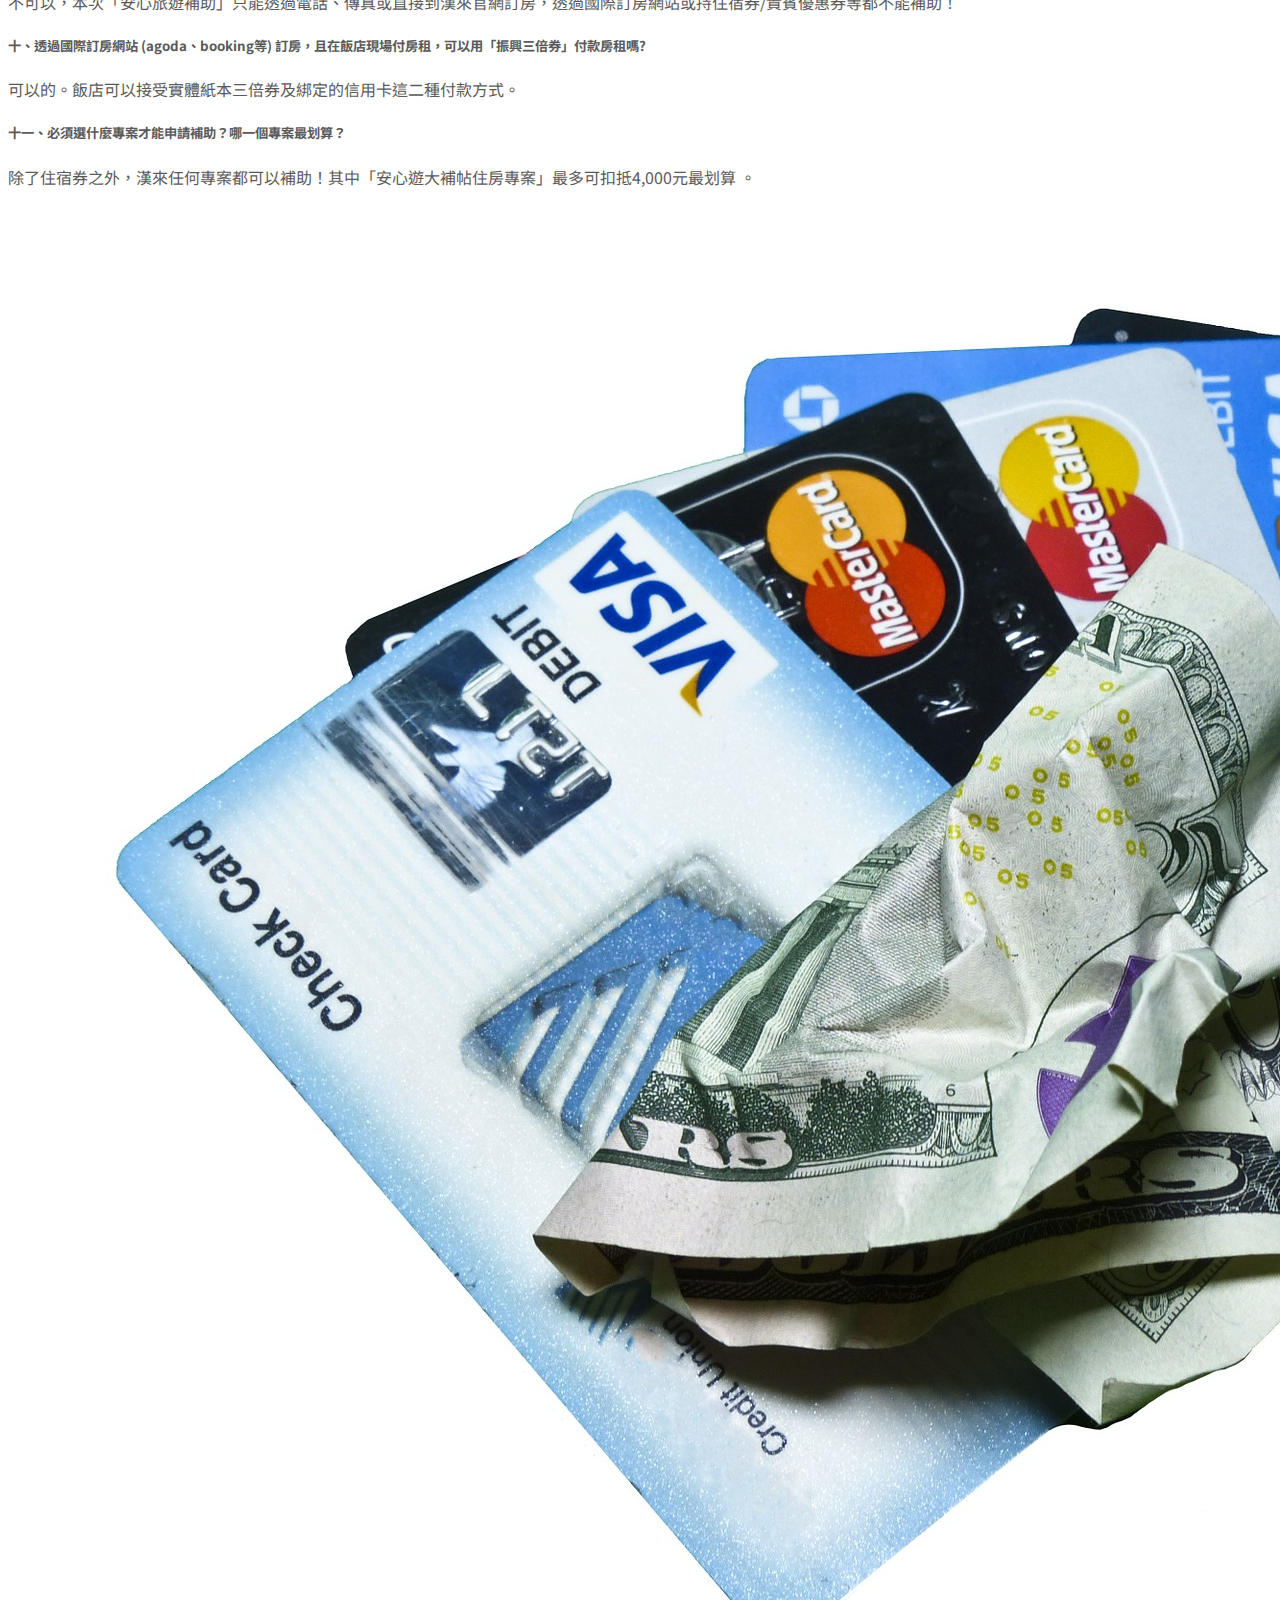
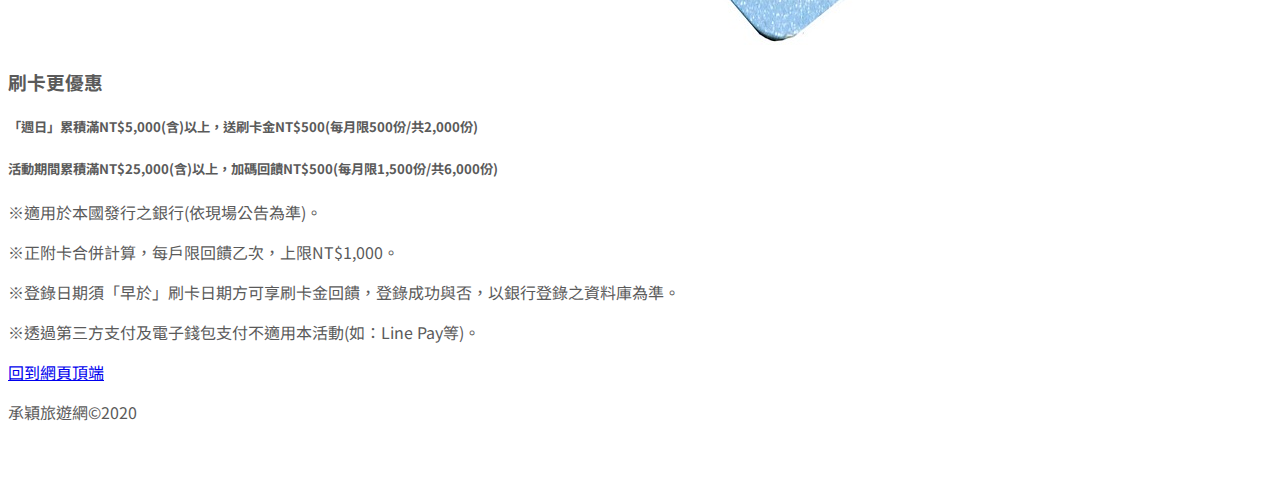
<file: about.html>
<!doctype html>
<html lang="zh-Hant-Tw">
  <head>
    <!-- 註冊GA才有追蹤碼，GA會有版本更新的問題 -->
    <!-- Global site tag (gtag.js) - Google Analytics -->
    <script async src="https://www.googletagmanager.com/gtag/js?id=G-JT6YEEK1EN"></script>
    <script>
      window.dataLayer = window.dataLayer || [];
      function gtag(){dataLayer.push(arguments);}
      gtag('js', new Date());

      gtag('config', 'G-JT6YEEK1EN');
    </script>    
    <!-- Required meta tags -->
    <meta charset="utf-8">
    <meta name="viewport" content="width=device-width, initial-scale=1, shrink-to-fit=no">
    <!-- 針對IE相容性做設定 -->
    <meta http-equiv="X-UA-Compatible" content="ie=edge">

    <!-- 影響搜尋引擎的排名 -->
    <meta name="author" content="承頴，本身不是本行業或是相關科系出生的，在無任何背景的情況下，憑藉自身對於旅遊的熱愛，努力創造出自我品牌，闡述自身的旅遊經歷與攻略。">
    <meta name="description" content="承頴旅遊網，曾拿下2017.2018台灣國內旅遊大獎，介紹品牌理念與初衷">
    <meta name="generator" content="VisualstudioCode v1.52.1">
    <meta name="keywords" content="承頴-旅遊，歐洲，熱門景點，比價，飯店，門票，景點價格，自由行，行程，自助，背包客">
            <!-- 參考同業並且加強內容 -->
    <meta name="company" content="承頴旅遊網">
    <meta itemprop="name" content="承頴旅遊網：遊歐洲各地旅遊攻略、住宿資訊、旅遊安全、自由行、訂票
    、機票、訂房">
    <meta itemprop="description" content="全歐洲各國自由行攻略，詳細景點介紹，人文特色介紹。資料齊全，可輕鬆找到所有需要的旅遊資訊">
        <!-- OG:網站在各大社群的預覽圖示 -->
    <meta property="og:image" content="http://www.cliffwu.url.tw/fb-og.jpg"/>
    <meta property="og:url" content="http://www.cliffwu.url.tw/" />
    <meta property="og:site_name" content="承頴旅遊網" />
    <meta property="og:type" content="website" />


    <!-- 我的最愛圖標 -->
      <link rel="shortcut icon" type="image/x-cion"  href="http://www.cliffwu.url.tw/favicon.ico">
      <!-- 以下是針對不同裝置，以利搜尋引擎 -->
      <link rel="apple-touch-icon" sizes="57x57" href="favicon/apple-icon-57x57.png">
      <link rel="apple-touch-icon" sizes="60x60" href="favicon/apple-icon-60x60.png">
      <link rel="apple-touch-icon" sizes="72x72" href="favicon/apple-icon-72x72.png">
      <link rel="apple-touch-icon" sizes="76x76" href="favicon/apple-icon-76x76.png">
      <link rel="apple-touch-icon" sizes="114x114" href="favicon/apple-icon-114x114.png">
      <link rel="apple-touch-icon" sizes="120x120" href="favicon/apple-icon-120x120.png">
      <link rel="apple-touch-icon" sizes="144x144" href="favicon/apple-icon-144x144.png">
      <link rel="apple-touch-icon" sizes="152x152" href="favicon/apple-icon-152x152.png">
      <link rel="apple-touch-icon" sizes="180x180" href="favicon/apple-icon-180x180.png">
      <link rel="icon" type="image/png" sizes="192x192"  href="favicon/android-icon-192x192.png">
      <link rel="icon" type="image/png" sizes="32x32" href="favicon/favicon-32x32.png">
      <link rel="icon" type="image/png" sizes="96x96" href="favicon/favicon-96x96.png">
      <link rel="icon" type="image/png" sizes="16x16" href="favicon/favicon-16x16.png">
      <link rel="manifest" href="favicon/manifest.json">
      <meta name="msapplication-TileColor" content="#ffffff">
      <meta name="msapplication-TileImage" content="favicon/ms-icon-144x144.png">
      <meta name="theme-color" content="#ffffff">

  <!-- rel是檔案類型 type是檔案內容 herf是檔案對象   -->

<!-- Bootstrap CSS -->
<!-- 請注意rel herf 裡面放的東西，不要再耍白癡把內容顛倒了 -->
<link rel="stylesheet" href="https://cdn.jsdelivr.net/npm/bootstrap@4.5.3/dist/css/bootstrap.min.css" integrity="sha384-TX8t27EcRE3e/ihU7zmQxVncDAy5uIKz4rEkgIXeMed4M0jlfIDPvg6uqKI2xXr2" crossorigin="anonymous">
<link rel="stylesheet" href="css/carousel.css" type="text/css">
<link rel="stylesheet" href="css/custom.css" type="text/css">
    <title>承頴旅遊網-關於品牌</title>
  </head>
  <body>
    <!-- 頁首 -->
    <header>
      <!-- 導覽 -->
      <nav class="navbar navbar-expand-md navbar-dark   bg-dark  ">
        <a class="navbar-brand" href="index.html">承頴旅遊網</a>
        <button class="navbar-toggler" type="button" data-toggle="collapse" data-target="#navbarSupportedContent" aria-controls="navbarSupportedContent" aria-expanded="false" aria-label="Toggle navigation">
          <span class="navbar-toggler-icon"></span>
        </button>
      
        <div class="collapse navbar-collapse" id="navbarSupportedContent">
          <ul class="navbar-nav mr-auto">
            <li class="nav-item ">  
              <a class="nav-link" href="index.html">首頁 </a>
            </li>
            <li class="nav-item active">
              <a class="nav-link" href="about.html">關於品牌 <span class="sr-only" >(current)</span></a>
            </li>
            <li class="nav-item">
              <a class="nav-link" href="viewpoint.html">景點介紹</a>
            </li>
            <li class="nav-item">
              <a class="nav-link" href="hotel.html">住宿資訊</a>
            </li>
            <li class="nav-item">
              <a class="nav-link" href="safe.html">旅遊安全</a>
            </li>
            <li class="nav-item">
              <a class="nav-link" href="sitemap.html" target="_blank">網站地圖</a>
            </li>
            <li class="nav-item">
              <a class="nav-link" href="https://toolkit.url.com.tw/bbs/index.php?email=bbs@cliffwu.url.tw" target="_blank">留言發問</a>
            </li>

          </ul>
          <form class="form-inline my-2 my-lg-0">
            <input class="form-control mr-sm-2" type="search" placeholder="Search" aria-label="Search">
            <button class="btn btn-outline-success my-2 my-sm-0" type="submit">Search</button>
          </form>
        </div>
      </nav>
      
    </header>


    <!-- 輪播圖 主內容，頁尾 -->
    <main>
      <div id="carouselExampleCaptions" class="carousel slide" data-ride="carousel">
      <ol class="carousel-indicators">
        <li data-target="#carouselExampleCaptions" data-slide-to="0" class="active"></li>
        <li data-target="#carouselExampleCaptions" data-slide-to="1"></li>
        <li data-target="#carouselExampleCaptions" data-slide-to="2"></li>
      </ol>
      <div class="carousel-inner">
        <div class="carousel-item active">
          <!-- 圖片大小錯誤要改 -->
          <img src="images/carousel/france-paris-Notre-Dame Cathedral-pexels-adrienn-1460145.jpg.jpg" class="d-block" alt="美麗雄偉的教堂佇立在城市中" title="美麗雄偉的教堂佇立在城市中" aria-labelledby="美麗雄偉的教堂佇立在城市中">          
          <div class="carousel-caption d-none d-md-block">
            <h5>享受景色的壯麗</h5>
            <p>聖母大教堂的壯闊</p>             
          </div>
        </div>
        <div class="carousel-item">
          <img src="images/carousel/rome-colosseum-pexels-davi-pimentel-2064827.jpg.jpg" class="d-block" alt="廣大歷史斑駁的競技場" title="廣大歷史斑駁的競技場" aria-label="廣大歷史斑駁的競技場">          
          <div class="carousel-caption d-none d-md-block">
            <h5>遼闊廣大富含歷史意義的競技場</h5>
            <p>羅馬競技場</p>          
          </div>
        </div>
        <div class="carousel-item">
          <img src="images/carousel/spain-the-Sagrada-Familia-Cathedral-pexels-enrico-perini-819764.jpg.jpg" class="d-block" alt="莊嚴高大的精緻教堂" title="莊嚴高大的精緻教堂" aria-label="莊嚴高大的精緻教堂">          
          <div class="carousel-caption d-none d-md-block">
            <h5>百年佇立不動的信仰中心</h5>       
            <p>西班牙西廷聖母教堂</p>
            </div>
        </div>
      </div>
      <a class="carousel-control-prev" href="#carouselExampleCaptions" role="button" data-slide="prev">
        <span class="carousel-control-prev-icon" aria-hidden="true"></span>
        <span class="sr-only">Previous</span>
      </a>
      <a class="carousel-control-next" href="#carouselExampleCaptions" role="button" data-slide="next">
        <span class="carousel-control-next-icon" aria-hidden="true"></span>
        <span class="sr-only">Next</span>
      </a>
    </div>
 <div class="container">
   <div class="row">
     <div class="col-lg-6">
       <!-- mb-5是用作手機的rwd因為電腦版沒有感覺有差，但是在手機的螢幕會分為上下所以用意是在設定為手機時能有有效的下外距來區隔手機的頁面呈現，要怎麼使用就去查boostrap查詢如何自我更改 -->
      <div class="card  mb-5" >
        <img src="images/about/holiday-2880261_1920.jpg" class="card-img-top" alt="承頴旅遊辦公大樓" title="承頴旅遊辦公大樓" aria-label="承頴旅遊辦公大樓">
        <div class="card-body">
          <h3 class="card-title">品牌簡介</h3>
          <p class="card-text">承頴旅遊創立於1971年，目前全球共有50個實體服務據點，據點遍及台灣、中國、日本和美國，提供消費者最方便的旅遊服務。</p>
          <p class="card-text">成立以來一直秉持「用心服務 用情導遊」的理念，服務每一位參加的旅客，建立起國平老旅遊的好口碑。</p>
          <p class="card-text">除致力於旅遊產業垂直整合外，國平老旅遊導入資訊化與知識管理系統，並積極朝生活產業水平擴展，努力邁向「全球華人旅遊生活服務第一品牌」的目標前進。</p>
          <p class="card-text">多年來精英團隊的努力，專業態度和資深實力，備受各界的好評，使國人一提到旅遊，就想到「承頴旅遊」；傲眼的成績讓「承頴旅遊」成為台灣最具規模的旅行社之一。</p>
        </div>
      </div>
     </div>
     <div class="col-lg-6">
      <!-- mb-5是用作手機的rwd因為電腦版沒有感覺有差，但是在手機的螢幕會分為上下所以用意是在設定為手機時能有有效的下外距來區隔手機的頁面呈現，要怎麼使用就去查boostrap查詢如何自我更改 -->
     <div class="card  mb-5" >
       <img src="images/about/cup-211240_1920.jpg" class="card-img-top" alt="承頴旅遊網獲獎紀錄" title="承頴旅遊網獲獎紀錄" aria-label="承頴旅遊網獲獎紀錄">
       <div class="card-body">
         <h3 class="card-title">得獎與榮耀</h3>
         <h5 class="card-title">2018年</h5>
         <p class="card-text">榮獲中華民國品質保障協會「金質旅遊獎」</p>
         <p class="card-text">榮獲《工商時報》服務大評鑑金獎</p>
         <p class="card-text">榮獲旅遊網站TripAdvisor，國人跟團出遊最愛的品牌</p>
         <h5 class="card-title">2017年</h5>
         <p class="card-text">榮獲教育部體育署108年企業認證</p>
         <p class="card-text">榮獲《壹週刊》服務大獎旅行社類第一名 (2017年)</p>
         <p class="card-text">榮獲中華民國品質保障協會「金質旅遊獎」 (2015-2017年)</p>

       </div>
     </div>
    </div>
  </div>
  <div class="row">
    <div class="col-lg-6">
      <!-- mb-5是用作手機的rwd因為電腦版沒有感覺有差，但是在手機的螢幕會分為上下所以用意是在設定為手機時能有有效的下外距來區隔手機的頁面呈現，要怎麼使用就去查boostrap查詢如何自我更改 -->
     <div class="card  mb-5" >
       <img src="images/about/atlantic-ocean-1573399_1920.jpg" class="card-img-top" alt="承頴旅遊辦公大樓" title="承頴旅遊辦公大樓" aria-label="承頴旅遊辦公大樓">
       <div class="card-body">
         <h3 class="card-title">安心旅遊補助</h3>
         <p class="card-text">政府從2020年7月起進行「安心旅遊」補助，並發放振興三倍券，該怎麼申請？
        </p>

         <h5 class="card-title">一、什麼時候入住有補助？
        </h5>
         <p class="card-text">本次補助期間為2020年7月1日至10月31日，不分平假日都可補助。
        </p>
         <h5 class="card-title">二、補助金額是多少？
        </h5>
         <p class="card-text">自由行散客每人每房可補助1,000元，請注意沒有提供交通費補助喔！
        </p>
         <h5 class="card-title">三、每個人可以申請幾次？
        </h5>
         <p class="card-text">基本每個身分證字號只能使用一次！但這次到金門、馬祖、澎湖、綠島、蘭嶼、小琉球等離島地區，還能再用一次！
        </p>
         <h5 class="card-title">四、我們要住宿三天二夜，每晚都可以申請旅遊補助嗎?
        </h5>
         <p class="card-text">可以的。若住宿人數2人以上，每晚可以使用一人名義申請補助折抵$1000。
        </p>
         <h5 class="card-title">五、申請補助要準備什麼資料？
        </h5>
         <p class="card-text">只要入住時出示身分證或健保卡正本，櫃檯服務人員就會直接折抵房價給您，建議您事先前往台灣旅宿網登錄，並上傳身份證件圖片，check in時會更節省時間喔！
        </p>
         <h5 class="card-title">六、可以使用振興三倍券嗎?
        </h5>
         <p class="card-text">可以的，旅客可以使用三倍券支付扣除補助1,000元後的房價餘額。
        </p>
         <h5 class="card-title">七、振興三倍券有四種兌換方式，飯店接受哪一種?
        </h5>
         <p class="card-text">飯店可以接受實體紙本及綁定的信用卡這二種付款方式。
        </p>
         <h5 class="card-title">八、住宿券可以使用政府補助嗎？
        </h5>
         <p class="card-text">不可以，依交通部觀光局規定，住宿劵不適用此次旅遊補助。
        </p>
         <h5 class="card-title">九、透過國際訂房網站 (agoda、booking等) 訂房，且在飯店現場付房租，可以申請補助嗎?
        </h5>
         <p class="card-text">不可以，本次「安心旅遊補助」只能透過電話、傳真或直接到漢來官網訂房，透過國際訂房網站或持住宿券/貴賓優惠券等都不能補助！
        </p>
         <h5 class="card-title">十、透過國際訂房網站 (agoda、booking等) 訂房，且在飯店現場付房租，可以用「振興三倍券」付款房租嗎?
        </h5>
         <p class="card-text">可以的。飯店可以接受實體紙本三倍券及綁定的信用卡這二種付款方式。
        </p>
         <h5 class="card-title">十一、必須選什麼專案才能申請補助？哪一個專案最划算？
        </h5>
         <p class="card-text">除了住宿券之外，漢來任何專案都可以補助！其中「安心遊大補帖住房專案」最多可扣抵4,000元最划算 。
        </p>


       </div>
     </div>
    </div>
    <div class="col-lg-6">
     <!-- mb-5是用作手機的rwd因為電腦版沒有感覺有差，但是在手機的螢幕會分為上下所以用意是在設定為手機時能有有效的下外距來區隔手機的頁面呈現，要怎麼使用就去查boostrap查詢如何自我更改 -->
    <div class="card  mb-5" >
      <img src="images/about/credit-card-1080074_1920.jpg" class="card-img-top" alt="承頴旅遊網獲獎紀錄" title="承頴旅遊網獲獎紀錄" aria-label="承頴旅遊網獲獎紀錄">
      <div class="card-body">
        <h3 class="card-title">刷卡更優惠</h3>
        <h5 class="card-title">「週日」累積滿NT$5,000(含)以上，送刷卡金NT$500(每月限500份/共2,000份)</h5>
        <h5 class="card-title">活動期間累積滿NT$25,000(含)以上，加碼回饋NT$500(每月限1,500份/共6,000份)</h5>
        <p class="card-text">※適用於本國發行之銀行(依現場公告為準)。
        </p>
        <p class="card-text">※正附卡合併計算，每戶限回饋乙次，上限NT$1,000。
        </p>
        <p class="card-text">※登錄日期須「早於」刷卡日期方可享刷卡金回饋，登錄成功與否，以銀行登錄之資料庫為準。
        </p>
        <p class="card-text">※透過第三方支付及電子錢包支付不適用本活動(如：Line Pay等)。</p>


      </div>
    </div>
   </div>
 </div>

 </div>
 <footer class="containter">
   <p class="float-right"><a href="#top">回到網頁頂端</a></p>
<p>承穎旅遊網&copy;2020</p>


 </footer>

    </main>

    <!-- Optional JavaScript; choose one of the two! -->

    <!-- boostrap提供兩種js給予使用 -->
    <!-- 選擇第一種js來使用 -->

    <!-- Option 1: jQuery and Bootstrap Bundle (includes Popper) -->
    <script src="https://code.jquery.com/jquery-3.5.1.slim.min.js" integrity="sha384-DfXdz2htPH0lsSSs5nCTpuj/zy4C+OGpamoFVy38MVBnE+IbbVYUew+OrCXaRkfj" crossorigin="anonymous"></script>
    <script src="https://cdn.jsdelivr.net/npm/bootstrap@4.5.3/dist/js/bootstrap.bundle.min.js" integrity="sha384-ho+j7jyWK8fNQe+A12Hb8AhRq26LrZ/JpcUGGOn+Y7RsweNrtN/tE3MoK7ZeZDyx" crossorigin="anonymous"></script>

    <!-- Option 2: jQuery, Popper.js, and Bootstrap JS
    <script src="https://code.jquery.com/jquery-3.5.1.slim.min.js" integrity="sha384-DfXdz2htPH0lsSSs5nCTpuj/zy4C+OGpamoFVy38MVBnE+IbbVYUew+OrCXaRkfj" crossorigin="anonymous"></script>
    <script src="https://cdn.jsdelivr.net/npm/popper.js@1.16.1/dist/umd/popper.min.js" integrity="sha384-9/reFTGAW83EW2RDu2S0VKaIzap3H66lZH81PoYlFhbGU+6BZp6G7niu735Sk7lN" crossorigin="anonymous"></script>
    <script src="https://cdn.jsdelivr.net/npm/bootstrap@4.5.3/dist/js/bootstrap.min.js" integrity="sha384-w1Q4orYjBQndcko6MimVbzY0tgp4pWB4lZ7lr30WKz0vr/aWKhXdBNmNb5D92v7s" crossorigin="anonymous"></script>
    -->

    <!-- 寫在最後面，才有效能啟用 -->
    <!-- 後面加type是為了加快瀏覽器判斷 -->
    <script type="text/JavaScript">
      $(function () {
        $('[data-toggle="tooltip"]').tooltip()
       })
    </script>
  </body>
</html>
</file>
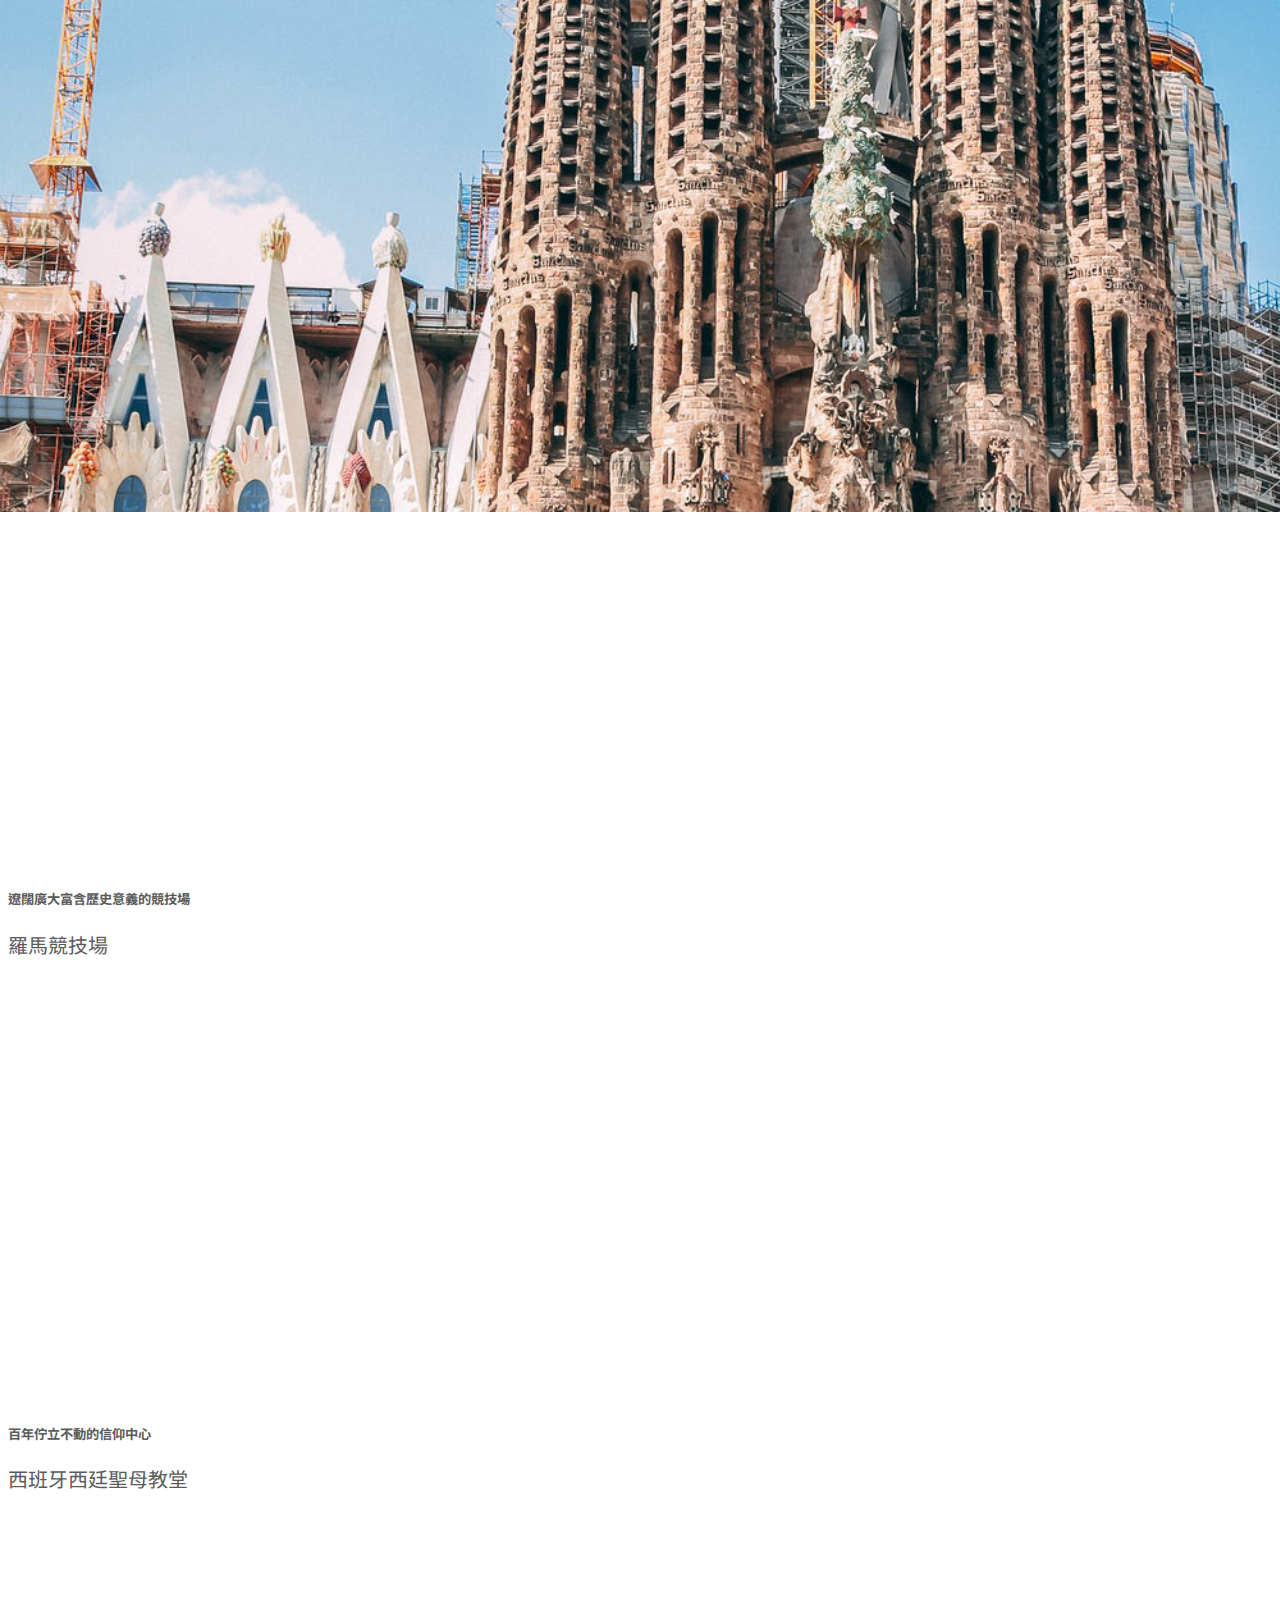
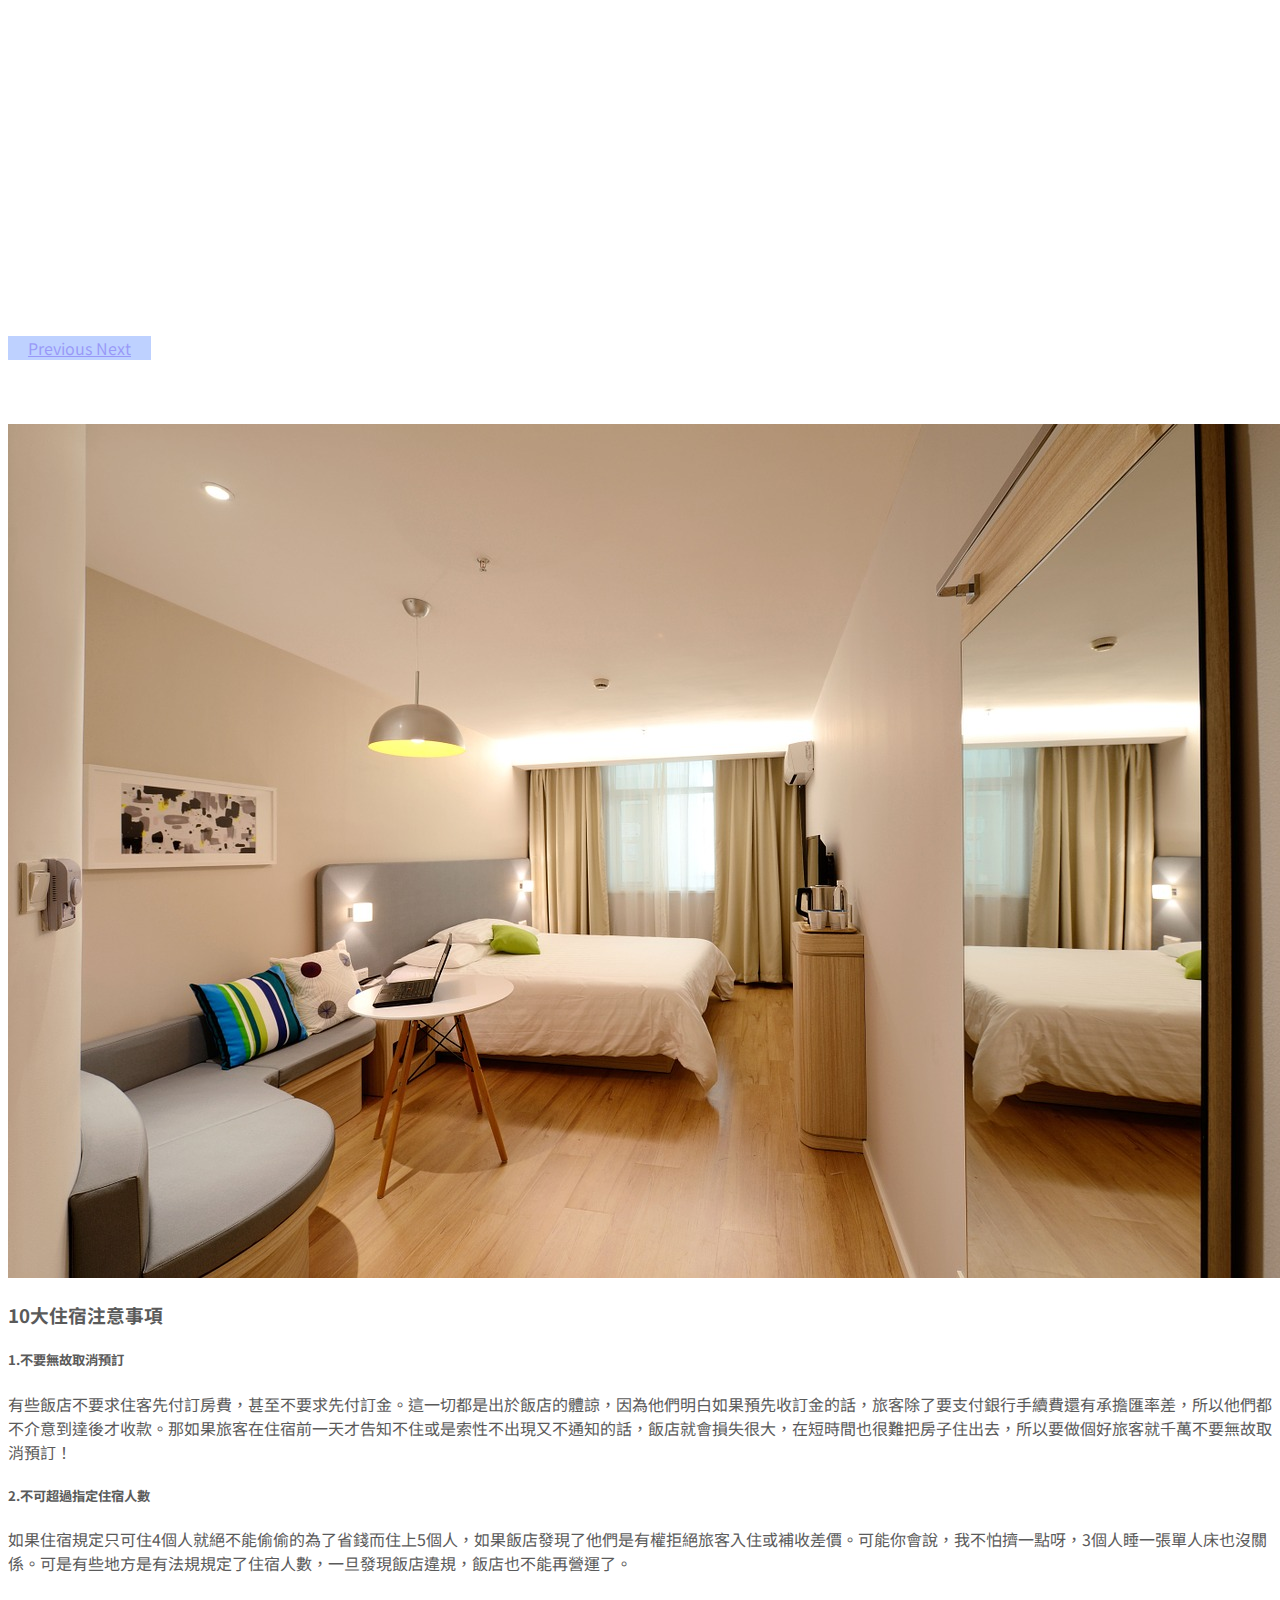
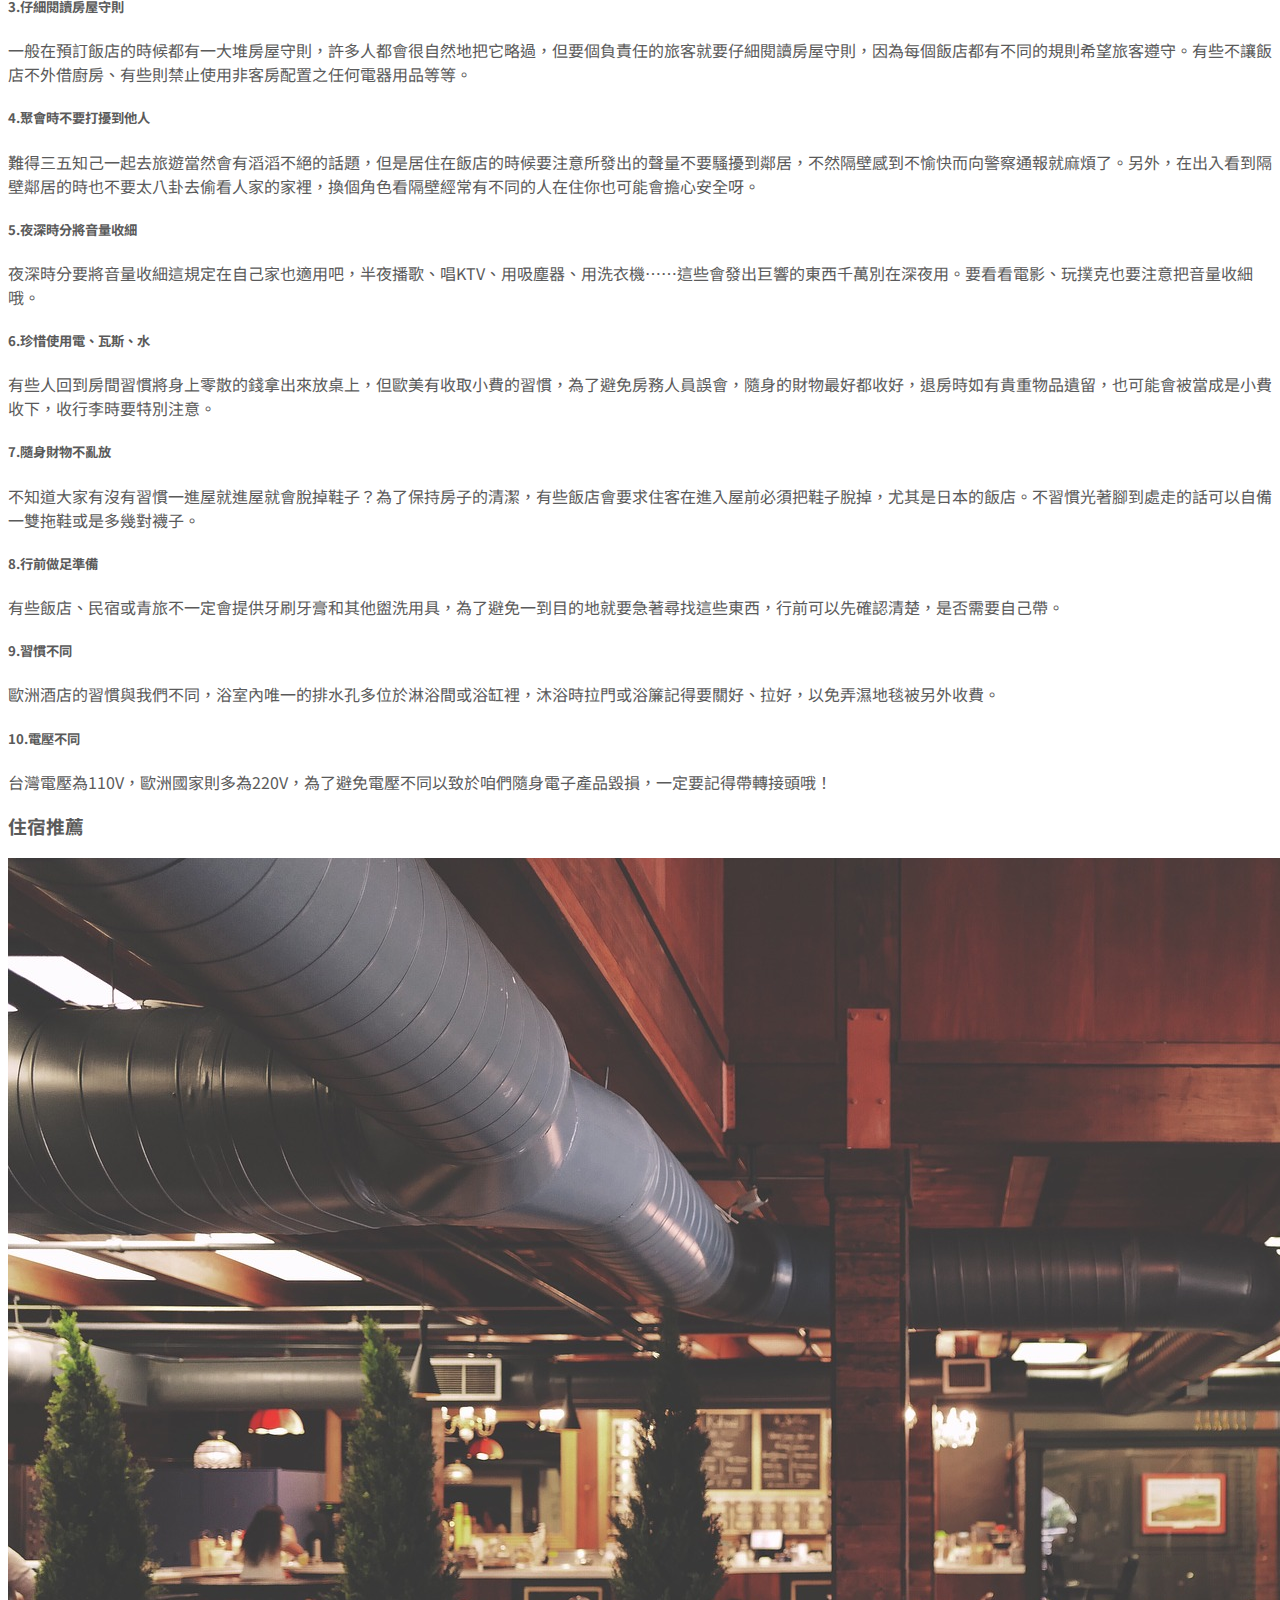
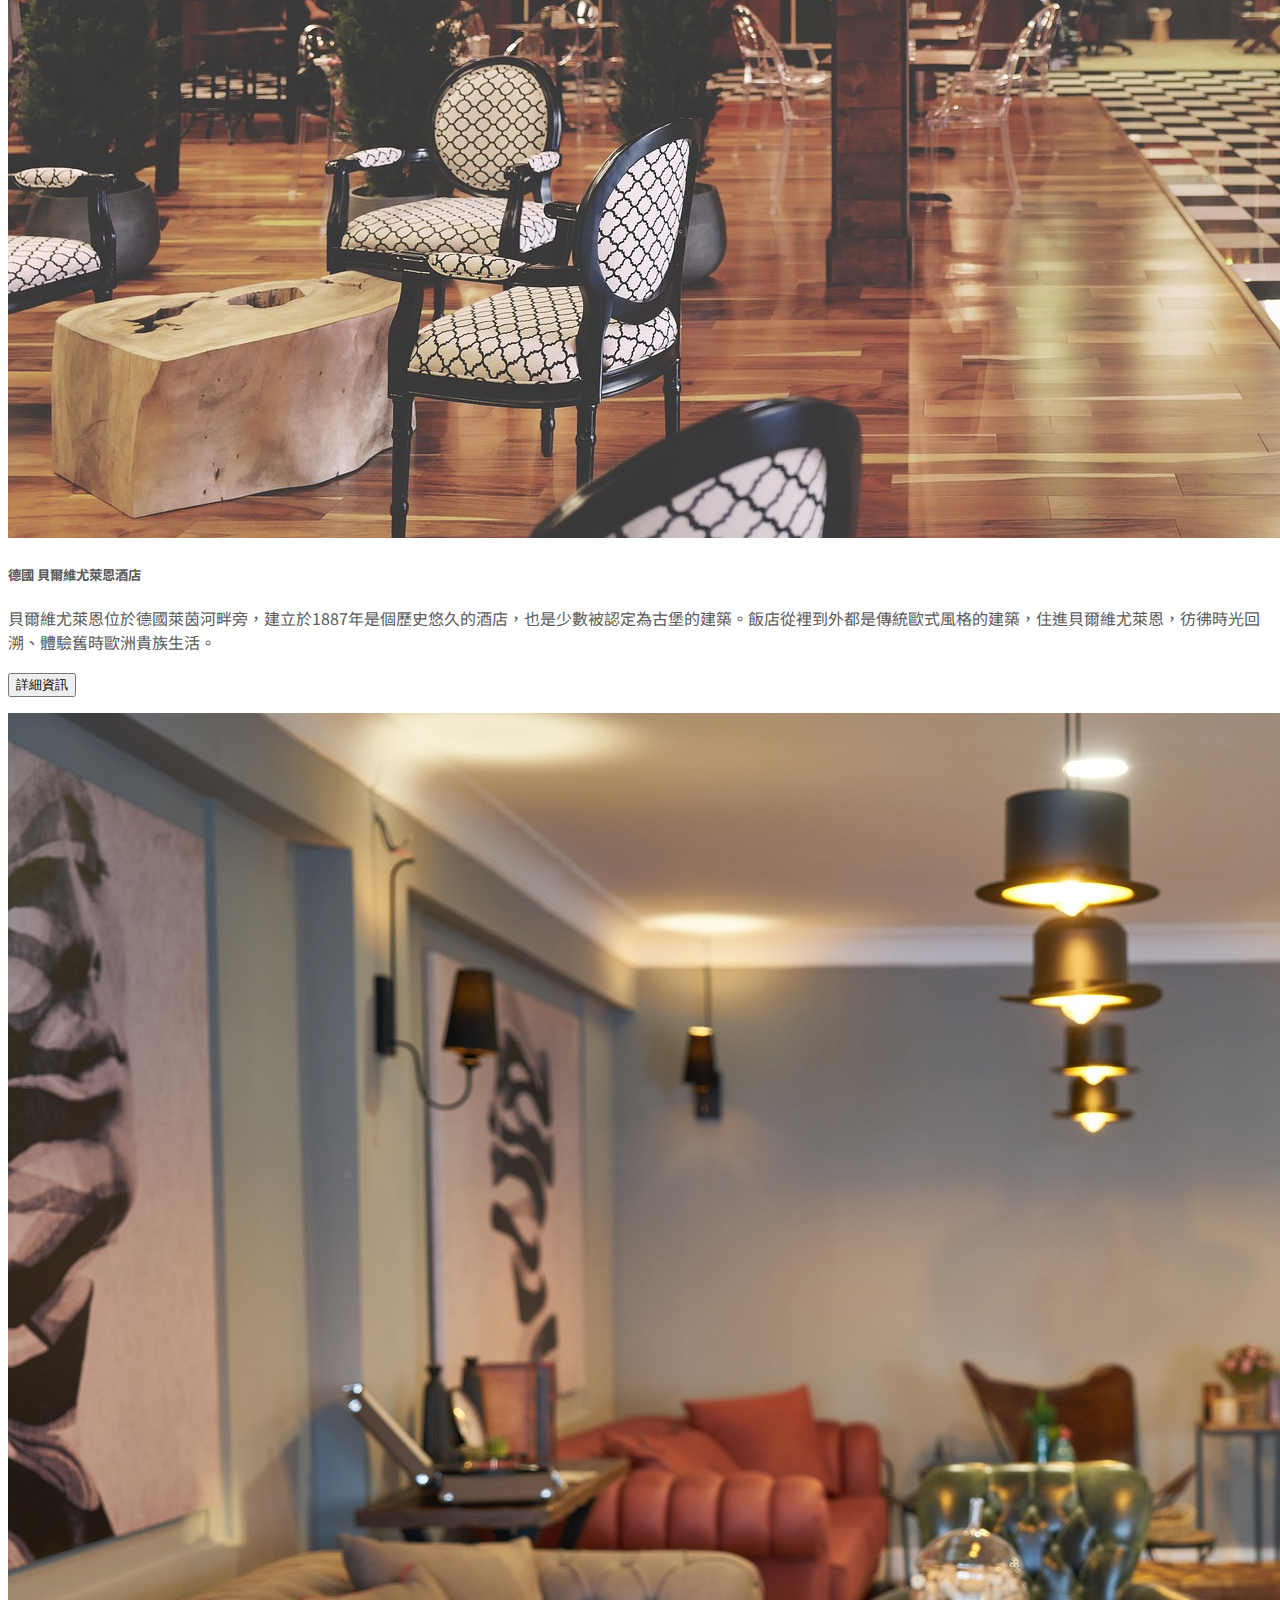
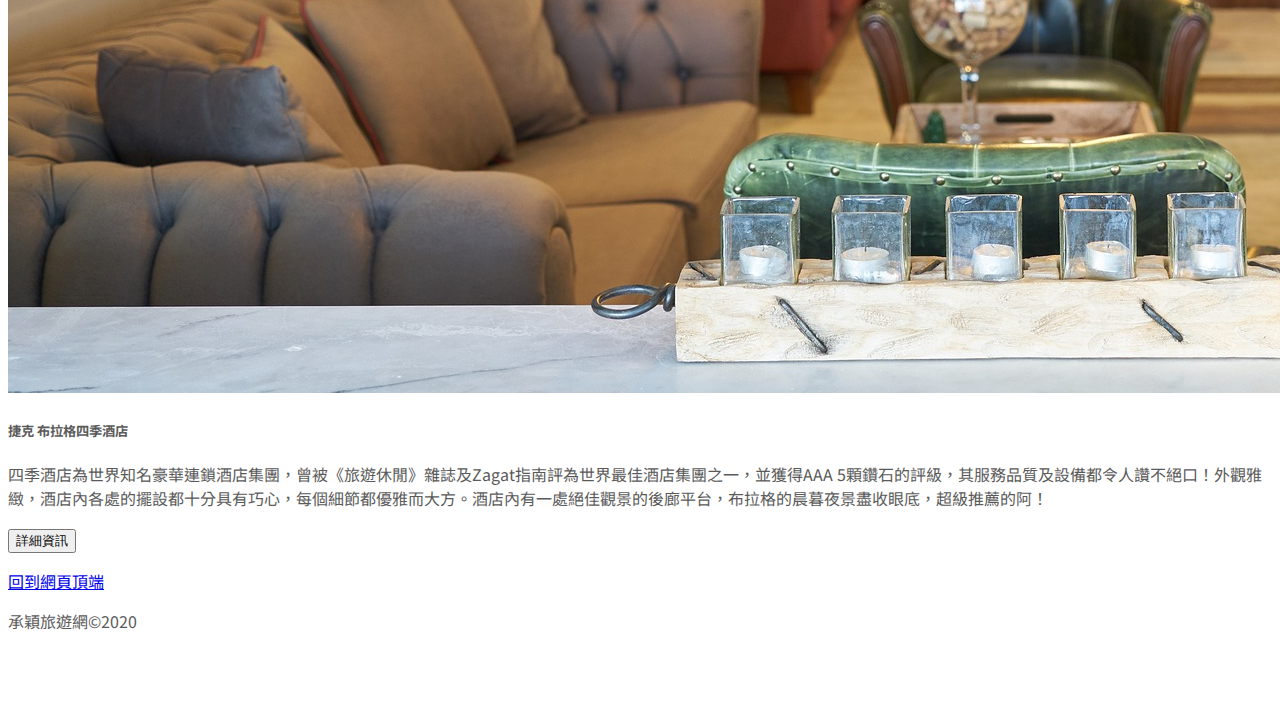
<file: hotel.html>
<!doctype html>
<html lang="zh-Hant-Tw">
  <head>
    <!-- 註冊GA才有追蹤碼，GA會有版本更新的問題 -->
    <!-- Global site tag (gtag.js) - Google Analytics -->
    <script async src="https://www.googletagmanager.com/gtag/js?id=G-JT6YEEK1EN"></script>
    <script>
      window.dataLayer = window.dataLayer || [];
      function gtag(){dataLayer.push(arguments);}
      gtag('js', new Date());

      gtag('config', 'G-JT6YEEK1EN');
    </script>    
    <!-- Required meta tags -->
    <meta charset="utf-8">
    <meta name="viewport" content="width=device-width, initial-scale=1, shrink-to-fit=no">
    <!-- 針對IE相容性做設定 -->
    <meta http-equiv="X-UA-Compatible" content="ie=edge">
<!-- 注意文字中標點符號的半形與全形，如果google搜尋要好評分要用半形的逗點或是半形的空白鍵，但不用刻意全部都要用半形正常少部分使用就好 -->
    <!-- 影響搜尋引擎的排名 -->
    <meta name="author" content="承頴，，住過各大知名飯店，瞭解任何飯店的優缺點以及住宿品質">
    <meta name="description" content="承穎旅遊網，歐洲各地的旅遊住宿資訊，詳細了解各地住房資訊，飯店規則，以及個國差異">
    <meta name="generator" content="VisualstudioCode v1.52.1">
    <meta name="keywords" content="承頴-旅遊,歐洲,熱門景點,比價,飯店,門票,景點價格,自由行,行程,自助,背包客,北歐,東歐,西歐,南歐,住宿,飯店,房價,比價,民宿,背包客棧">
        <!-- 參考同業並且加強內容 -->
    <meta name="company" content="承頴旅遊網">
    <meta itemprop="name" content="承頴旅遊網：遊歐洲各地旅遊攻略、住宿資訊、旅遊安全、自由行、訂票
    、機票、訂房">
    <meta itemprop="description" content="全歐洲各國自由行攻略，詳細景點介紹，人文特色介紹。資料齊全，可輕鬆找到所有需要的旅遊資訊">
        <!-- OG:網站在各大社群的預覽圖示 -->
    <meta property="og:image" content="http://www.cliffwu.url.tw/fb-og.jpg"/>
    <meta property="og:url" content="http://www.cliffwu.url.tw/" />
    <meta property="og:site_name" content="承頴旅遊網" />
    <meta property="og:type" content="website" />


    <!-- 我的最愛圖標 -->
      <link rel="shortcut icon" type="image/x-cion"  href="http://www.cliffwu.url.tw/favicon.ico">
      <!-- 以下是針對不同裝置，以利搜尋引擎 -->
      <link rel="apple-touch-icon" sizes="57x57" href="favicon/apple-icon-57x57.png">
      <link rel="apple-touch-icon" sizes="60x60" href="favicon/apple-icon-60x60.png">
      <link rel="apple-touch-icon" sizes="72x72" href="favicon/apple-icon-72x72.png">
      <link rel="apple-touch-icon" sizes="76x76" href="favicon/apple-icon-76x76.png">
      <link rel="apple-touch-icon" sizes="114x114" href="favicon/apple-icon-114x114.png">
      <link rel="apple-touch-icon" sizes="120x120" href="favicon/apple-icon-120x120.png">
      <link rel="apple-touch-icon" sizes="144x144" href="favicon/apple-icon-144x144.png">
      <link rel="apple-touch-icon" sizes="152x152" href="favicon/apple-icon-152x152.png">
      <link rel="apple-touch-icon" sizes="180x180" href="favicon/apple-icon-180x180.png">
      <link rel="icon" type="image/png" sizes="192x192"  href="favicon/android-icon-192x192.png">
      <link rel="icon" type="image/png" sizes="32x32" href="favicon/favicon-32x32.png">
      <link rel="icon" type="image/png" sizes="96x96" href="favicon/favicon-96x96.png">
      <link rel="icon" type="image/png" sizes="16x16" href="favicon/favicon-16x16.png">
      <link rel="manifest" href="favicon/manifest.json">
      <meta name="msapplication-TileColor" content="#ffffff">
      <meta name="msapplication-TileImage" content="favicon/ms-icon-144x144.png">
      <meta name="theme-color" content="#ffffff">

  <!-- rel是檔案類型 type是檔案內容 herf是檔案對象   -->

<!-- Bootstrap CSS -->
<!-- 請注意rel herf 裡面放的東西，不要再耍白癡把內容顛倒了 -->
<link rel="stylesheet" href="https://cdn.jsdelivr.net/npm/bootstrap@4.5.3/dist/css/bootstrap.min.css" integrity="sha384-TX8t27EcRE3e/ihU7zmQxVncDAy5uIKz4rEkgIXeMed4M0jlfIDPvg6uqKI2xXr2" crossorigin="anonymous">
<link rel="stylesheet" href="css/carousel.css" type="text/css">
<link rel="stylesheet" href="css/custom.css" type="text/css">
<link rel="stylesheet" href="https://fonts.googleapis.com/icon?family=Material+Icons">


    <!-- 以文件定義的CSS說明選取器
    <style>
    .text-color {color:red;}
    #text-important {color:blue;}
    header p {color:green;}
    </style>
     -->

    <title>承頴旅遊網-住宿資訊</title>
  </head>
  <body>
    <!-- 頁首 -->
    <header>
      <!-- 導覽 -->
      <nav class="navbar navbar-expand-md navbar-dark   bg-dark  ">
        <a class="navbar-brand" href="index.html">承頴旅遊網</a>
        <button class="navbar-toggler" type="button" data-toggle="collapse" data-target="#navbarSupportedContent" aria-controls="navbarSupportedContent" aria-expanded="false" aria-label="Toggle navigation">
          <span class="navbar-toggler-icon"></span>
        </button>
      
        <div class="collapse navbar-collapse" id="navbarSupportedContent">
          <ul class="navbar-nav mr-auto">
            <li class="nav-item ">  
              <a class="nav-link" href="index.html">首頁 </a>
            </li>
            <li class="nav-item ">
              <a class="nav-link" href="about.html">關於品牌 </a>
            </li>
            <li class="nav-item ">
              <a class="nav-link" href="viewpoint.html">景點介紹</a>
            </li>
            <li class="nav-item active ">
              <a class="nav-link" href="hotel.html">住宿資訊  <span class="sr-only" >(current)</span></a>
            </li>
            <li class="nav-item ">
              <a class="nav-link" href="safe.html">旅遊安全</a>
            </li>
            <li class="nav-item">
              <a class="nav-link" href="sitemap.html" target="_blank" >網站地圖</a>
            </li>
            <li class="nav-item">
              <a class="nav-link" href="https://toolkit.url.com.tw/bbs/index.php?email=bbs@cliffwu.url.tw" target="_blank">留言發問</a>
            </li>

          </ul>
          <form class="form-inline my-2 my-lg-0">
            <input class="form-control mr-sm-2" type="search" placeholder="Search" aria-label="Search">
            <button class="btn btn-outline-success my-2 my-sm-0" type="submit">Search</button>
          </form>
        </div>
      </nav>
      
    </header>


    <!-- 輪播圖 主內容，頁尾 -->
    <main>
      <div id="carouselExampleCaptions" class="carousel slide" data-ride="carousel">
      <ol class="carousel-indicators">
        <li data-target="#carouselExampleCaptions" data-slide-to="0" class="active"></li>
        <li data-target="#carouselExampleCaptions" data-slide-to="1"></li>
        <li data-target="#carouselExampleCaptions" data-slide-to="2"></li>
      </ol>
      <div class="carousel-inner">
        <div class="carousel-item active">
          <!-- 圖片大小錯誤要改 -->
          <img src="images/carousel/france-paris-Notre-Dame Cathedral-pexels-adrienn-1460145.jpg.jpg" class="d-block" alt="美麗雄偉的教堂佇立在城市中" title="美麗雄偉的教堂佇立在城市中" aria-labelledby="美麗雄偉的教堂佇立在城市中">          
          <div class="carousel-caption d-none d-md-block">
            <h5>享受景色的壯麗</h5>
            <p>聖母大教堂的壯闊</p>             
          </div>
        </div>
        <div class="carousel-item">
          <img src="images/carousel/rome-colosseum-pexels-davi-pimentel-2064827.jpg.jpg" class="d-block" alt="廣大歷史斑駁的競技場" title="廣大歷史斑駁的競技場" aria-label="廣大歷史斑駁的競技場">          
          <div class="carousel-caption d-none d-md-block">
            <h5>遼闊廣大富含歷史意義的競技場</h5>
            <p>羅馬競技場</p>          
          </div>
        </div>
        <div class="carousel-item">
          <img src="images/carousel/spain-the-Sagrada-Familia-Cathedral-pexels-enrico-perini-819764.jpg.jpg" class="d-block" alt="莊嚴高大的精緻教堂" title="莊嚴高大的精緻教堂" aria-label="莊嚴高大的精緻教堂">          
          <div class="carousel-caption d-none d-md-block">
            <h5>百年佇立不動的信仰中心</h5>       
            <p>西班牙西廷聖母教堂</p>
            </div>
        </div>
      </div>
      <a class="carousel-control-prev" href="#carouselExampleCaptions" role="button" data-slide="prev">
        <span class="carousel-control-prev-icon" aria-hidden="true"></span>
        <span class="sr-only">Previous</span>
      </a>
      <a class="carousel-control-next" href="#carouselExampleCaptions" role="button" data-slide="next">
        <span class="carousel-control-next-icon" aria-hidden="true"></span>
        <span class="sr-only">Next</span>
      </a>
      </div>
      <div class="container">
        <div class="row">
          <div class="card">
            <img src="images/hotel/hotel-1330841_1280.jpg" class="card-img-top" alt="住宿注意事項" title="住宿注意事項" aria-label="住宿注意事項">
            <div class="card-body">
              <!-- 直接套用boostraop裡面寫好的css改變div框的顏色 -->
            <h3 class="alert alert-warning mt-3">10大住宿注意事項</h3>
              <div class="row">
                <div class="col-sm-6">
                <div class="card card-no-border">
                  <div class="card-body">
                  <h5 class="card-title">1.不要無故取消預訂</h5>
                  <p class="card-text">有些飯店不要求住客先付訂房費，甚至不要求先付訂金。這一切都是出於飯店的體諒，因為他們明白如果預先收訂金的話，旅客除了要支付銀行手續費還有承擔匯率差，所以他們都不介意到達後才收款。那如果旅客在住宿前一天才告知不住或是索性不出現又不通知的話，飯店就會損失很大，在短時間也很難把房子住出去，所以要做個好旅客就千萬不要無故取消預訂！</p>
                  </div>
                </div>
                </div>
                <div class="col-sm-6">
                <div class="card card-no-border">
                  <div class="card-body">
                  <h5 class="card-title">2.不可超過指定住宿人數</h5>
                  <p class="card-text">如果住宿規定只可住4個人就絕不能偷偷的為了省錢而住上5個人，如果飯店發現了他們是有權拒絕旅客入住或補收差價。可能你會說，我不怕擠一點呀，3個人睡一張單人床也沒關係。可是有些地方是有法規規定了住宿人數，一旦發現飯店違規，飯店也不能再營運了。</p>
                  </div>
                </div>
                </div>
              </div>
              <div class="row">
                <div class="col-sm-6">
                <div class="card card-no-border">
                  <div class="card-body">
                  <h5 class="card-title">3.仔細閱讀房屋守則</h5>
                  <p class="card-text">一般在預訂飯店的時候都有一大堆房屋守則，許多人都會很自然地把它略過，但要個負責任的旅客就要仔細閱讀房屋守則，因為每個飯店都有不同的規則希望旅客遵守。有些不讓飯店不外借廚房、有些則禁止使用非客房配置之任何電器用品等等。</p>
                  </div>
                </div>
                </div>
                <div class="col-sm-6">
                <div class="card card-no-border">
                  <div class="card-body">
                  <h5 class="card-title">4.聚會時不要打擾到他人</h5>
                  <p class="card-text">難得三五知己一起去旅遊當然會有滔滔不絕的話題，但是居住在飯店的時候要注意所發出的聲量不要騷擾到鄰居，不然隔壁感到不愉快而向警察通報就麻煩了。另外，在出入看到隔壁鄰居的時也不要太八卦去偷看人家的家裡，換個角色看隔壁經常有不同的人在住你也可能會擔心安全呀。</p>
                  </div>
                </div>
                </div>
              </div>
              <div class="row">
                <div class="col-sm-6">
                <div class="card card-no-border">
                  <div class="card-body">
                  <h5 class="card-title">5.夜深時分將音量收細</h5>
                  <p class="card-text">夜深時分要將音量收細這規定在自己家也適用吧，半夜播歌、唱KTV、用吸塵器、用洗衣機……這些會發出巨響的東西千萬別在深夜用。要看看電影、玩撲克也要注意把音量收細哦。</p>
                  </div>
                </div>
                </div>
                <div class="col-sm-6">
                <div class="card card-no-border">
                  <div class="card-body">
                  <h5 class="card-title">6.珍惜使用電、瓦斯、水</h5>
                  <p class="card-text">有些人回到房間習慣將身上零散的錢拿出來放桌上，但歐美有收取小費的習慣，為了避免房務人員誤會，隨身的財物最好都收好，退房時如有貴重物品遺留，也可能會被當成是小費收下，收行李時要特別注意。</p>
                  </div>
                </div>
                </div>
              </div>
              <div class="row">
                <div class="col-sm-6">
                <div class="card card-no-border">
                  <div class="card-body">
                  <h5 class="card-title">7.隨身財物不亂放</h5>
                  <p class="card-text">不知道大家有沒有習慣一進屋就進屋就會脫掉鞋子？為了保持房子的清潔，有些飯店會要求住客在進入屋前必須把鞋子脫掉，尤其是日本的飯店。不習慣光著腳到處走的話可以自備一雙拖鞋或是多幾對襪子。</p>
                  </div>
                </div>
                </div>
                <div class="col-sm-6">
                <div class="card card-no-border">
                  <div class="card-body">
                  <h5 class="card-title">8.行前做足準備</h5>
                  <p class="card-text">有些飯店、民宿或青旅不一定會提供牙刷牙膏和其他盥洗用具，為了避免一到目的地就要急著尋找這些東西，行前可以先確認清楚，是否需要自己帶。</p>
                  </div>
                </div>
                </div>
              </div>
              <div class="row">
                <div class="col-sm-6">
                <div class="card card-no-border">
                  <div class="card-body">
                  <h5 class="card-title">9.習慣不同</h5>
                  <p class="card-text">歐洲酒店的習慣與我們不同，浴室內唯一的排水孔多位於淋浴間或浴缸裡，沐浴時拉門或浴簾記得要關好、拉好，以免弄濕地毯被另外收費。</p>
                  </div>
                </div>
                </div>
                <div class="col-sm-6">
                <div class="card card-no-border">
                  <div class="card-body">
                  <h5 class="card-title">10.電壓不同</h5>
                  <p class="card-text">台灣電壓為110V，歐洲國家則多為220V，為了避免電壓不同以致於咱們隨身電子產品毀損，一定要記得帶轉接頭哦！</p>
                  </div>
                </div>
                </div>
              </div>
              
            </div>
          </div>
        </div>
        <h3 class="alert alert-warning mt-5 mb-3" role="alert">住宿推薦</h3>
        <div class="row mb-5">
          <div class="col-lg-6">
          <div class="card">
                <img src="images/hotel/architecture-1837150_1920.jpg" class="card-img-top" alt="德國貝爾維尤萊恩酒店" title="德國貝爾維尤萊恩酒店" aria-label="德國貝爾維尤萊恩酒店">
                <div class="card-body">
                      <h5 class="card-title">德國 貝爾維尤萊恩酒店</h5>
                      <p class="card-text">貝爾維尤萊恩位於德國萊茵河畔旁，建立於1887年是個歷史悠久的酒店，也是少數被認定為古堡的建築。飯店從裡到外都是傳統歐式風格的建築，住進貝爾維尤萊恩，彷彿時光回溯、體驗舊時歐洲貴族生活。</p>
                      <p class="text-right">
                          <a href="https://www.bellevue-boppard.de/" target="_blank">
                          <button type="button" class="btn btn-warning">詳細資訊</button>
                          </a>
                      </p>
            </div>
          </div>
          </div>            
          <div class="col-lg-6">
          <div class="card">
                <img src="images/hotel/furniture-3804539_1920.jpg" class="card-img-top" alt="布拉格四季酒店" title="布拉格四季酒店" aria-label="布拉格四季酒店">
                <div class="card-body">
                      <h5 class="card-title">捷克 布拉格四季酒店</h5>
                      <p class="card-text">四季酒店為世界知名豪華連鎖酒店集團，曾被《旅遊休閒》雜誌及Zagat指南評為世界最佳酒店集團之一，並獲得AAA 5顆鑽石的評級，其服務品質及設備都令人讚不絕口！外觀雅緻，酒店內各處的擺設都十分具有巧心，每個細節都優雅而大方。酒店內有一處絕佳觀景的後廊平台，布拉格的晨暮夜景盡收眼底，超級推薦的阿！</p>
                      <p class="text-right">
                          <a href="https://www.fourseasons.com/prague/" target="_blank">
                          <button type="button" class="btn btn-warning">詳細資訊</button>
                          </a>
                      </p>
            </div>
          </div>
          </div>   
        </div>

      </div>



      <footer class="containter">
   <p class="float-right"><a href="#top">回到網頁頂端</a></p>
<p>承穎旅遊網&copy;2020</p>


      </footer>

    </main>

    <!-- Optional JavaScript; choose one of the two! -->

    <!-- boostrap提供兩種js給予使用 -->
    <!-- 選擇第一種js來使用 -->

    <!-- Option 1: jQuery and Bootstrap Bundle (includes Popper) -->
    <script src="https://code.jquery.com/jquery-3.5.1.slim.min.js" integrity="sha384-DfXdz2htPH0lsSSs5nCTpuj/zy4C+OGpamoFVy38MVBnE+IbbVYUew+OrCXaRkfj" crossorigin="anonymous"></script>
    <script src="https://cdn.jsdelivr.net/npm/bootstrap@4.5.3/dist/js/bootstrap.bundle.min.js" integrity="sha384-ho+j7jyWK8fNQe+A12Hb8AhRq26LrZ/JpcUGGOn+Y7RsweNrtN/tE3MoK7ZeZDyx" crossorigin="anonymous"></script>

    <!-- Option 2: jQuery, Popper.js, and Bootstrap JS
    <script src="https://code.jquery.com/jquery-3.5.1.slim.min.js" integrity="sha384-DfXdz2htPH0lsSSs5nCTpuj/zy4C+OGpamoFVy38MVBnE+IbbVYUew+OrCXaRkfj" crossorigin="anonymous"></script>
    <script src="https://cdn.jsdelivr.net/npm/popper.js@1.16.1/dist/umd/popper.min.js" integrity="sha384-9/reFTGAW83EW2RDu2S0VKaIzap3H66lZH81PoYlFhbGU+6BZp6G7niu735Sk7lN" crossorigin="anonymous"></script>
    <script src="https://cdn.jsdelivr.net/npm/bootstrap@4.5.3/dist/js/bootstrap.min.js" integrity="sha384-w1Q4orYjBQndcko6MimVbzY0tgp4pWB4lZ7lr30WKz0vr/aWKhXdBNmNb5D92v7s" crossorigin="anonymous"></script>
    -->

    <!-- 寫在最後面，才有效能啟用 -->
    <!-- 後面加type是為了加快瀏覽器判斷 -->
    <script type="text/JavaScript">
      $(function () {
        $('[data-toggle="tooltip"]').tooltip()
       })
    </script>
  </body>
</html>
</file>
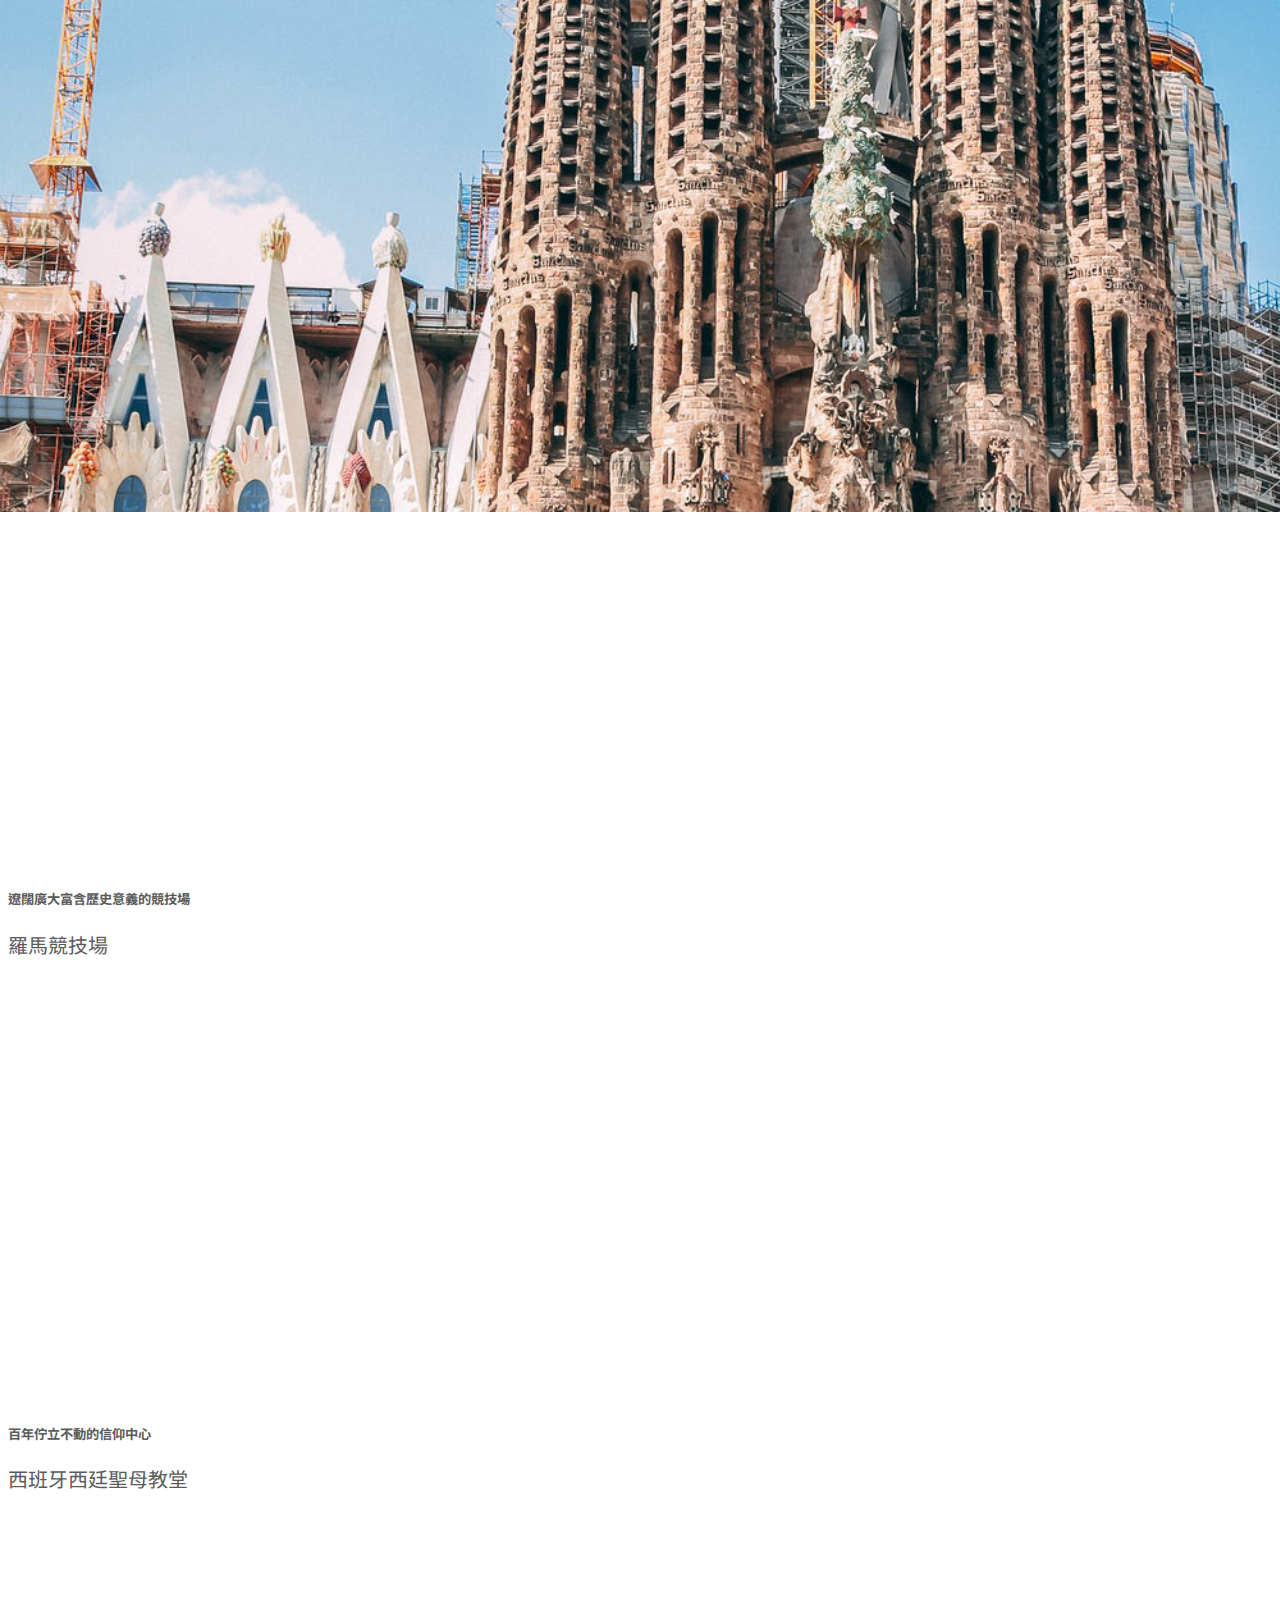
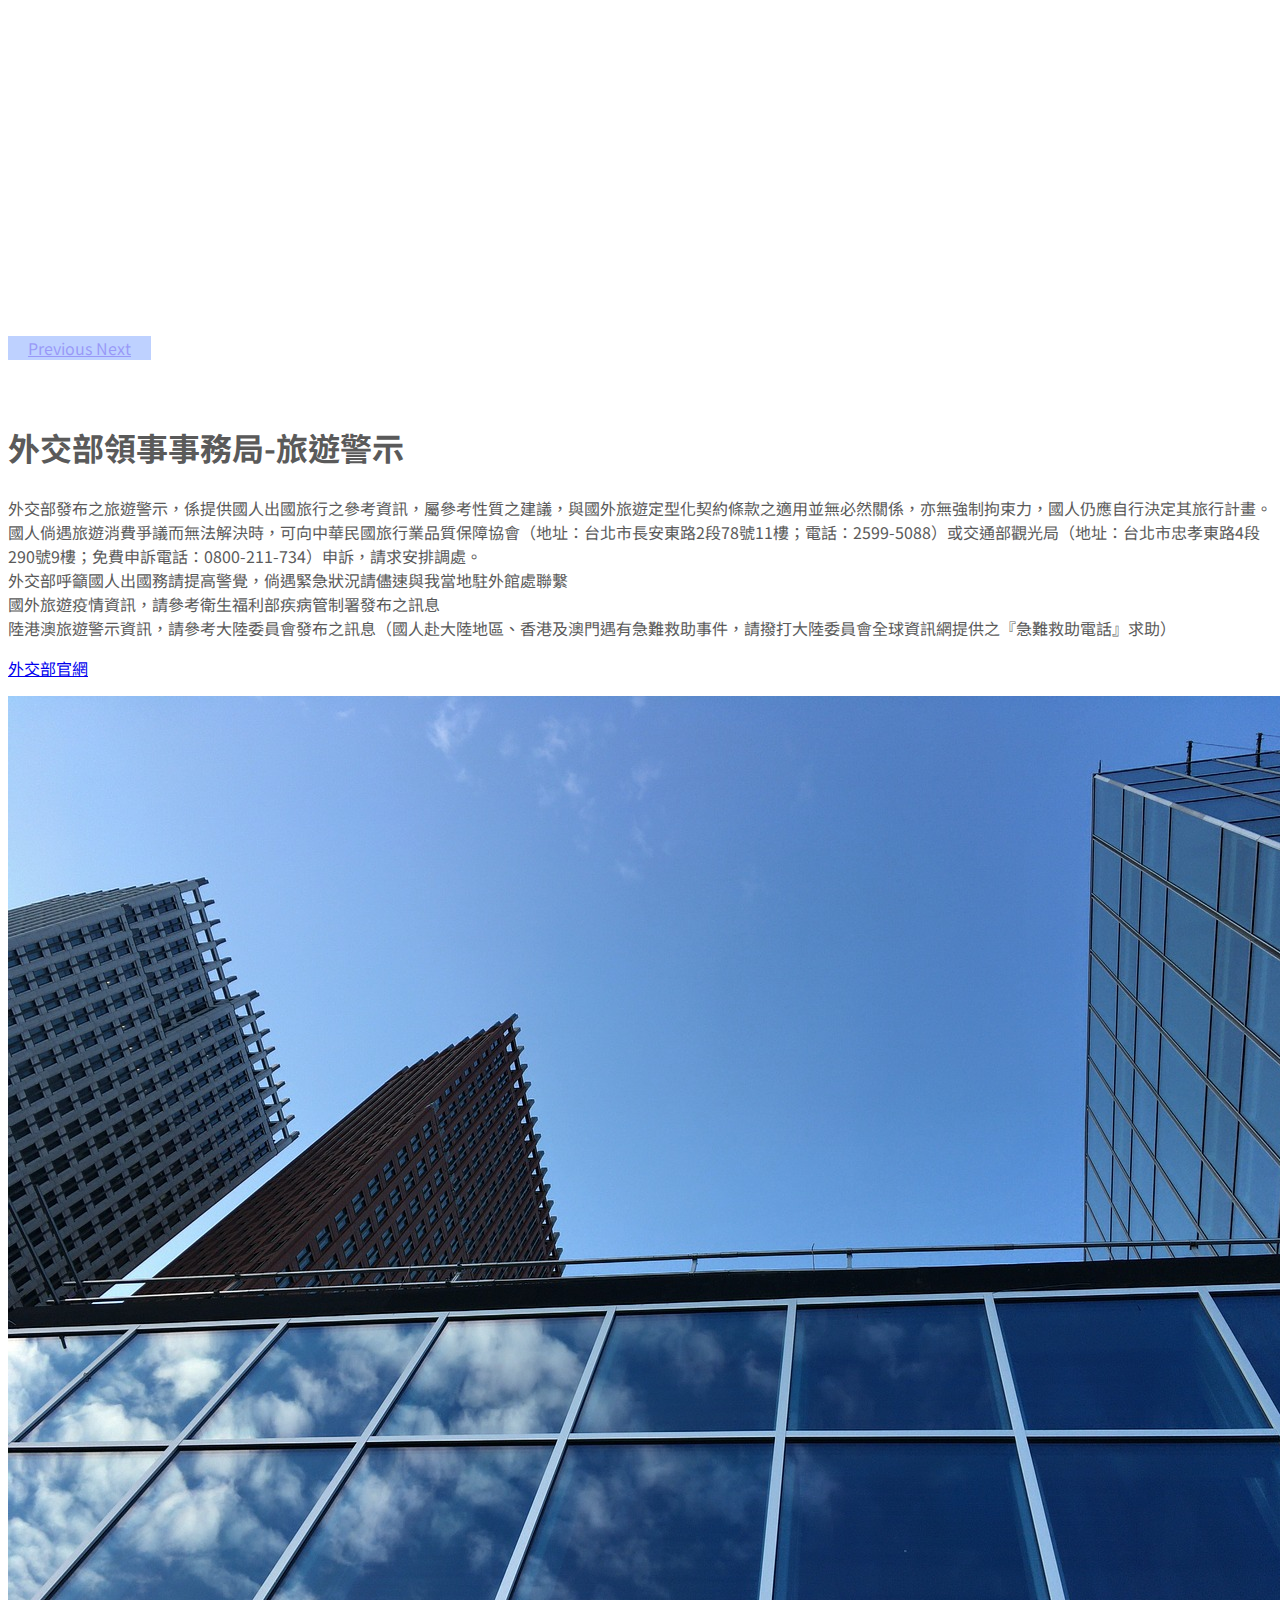
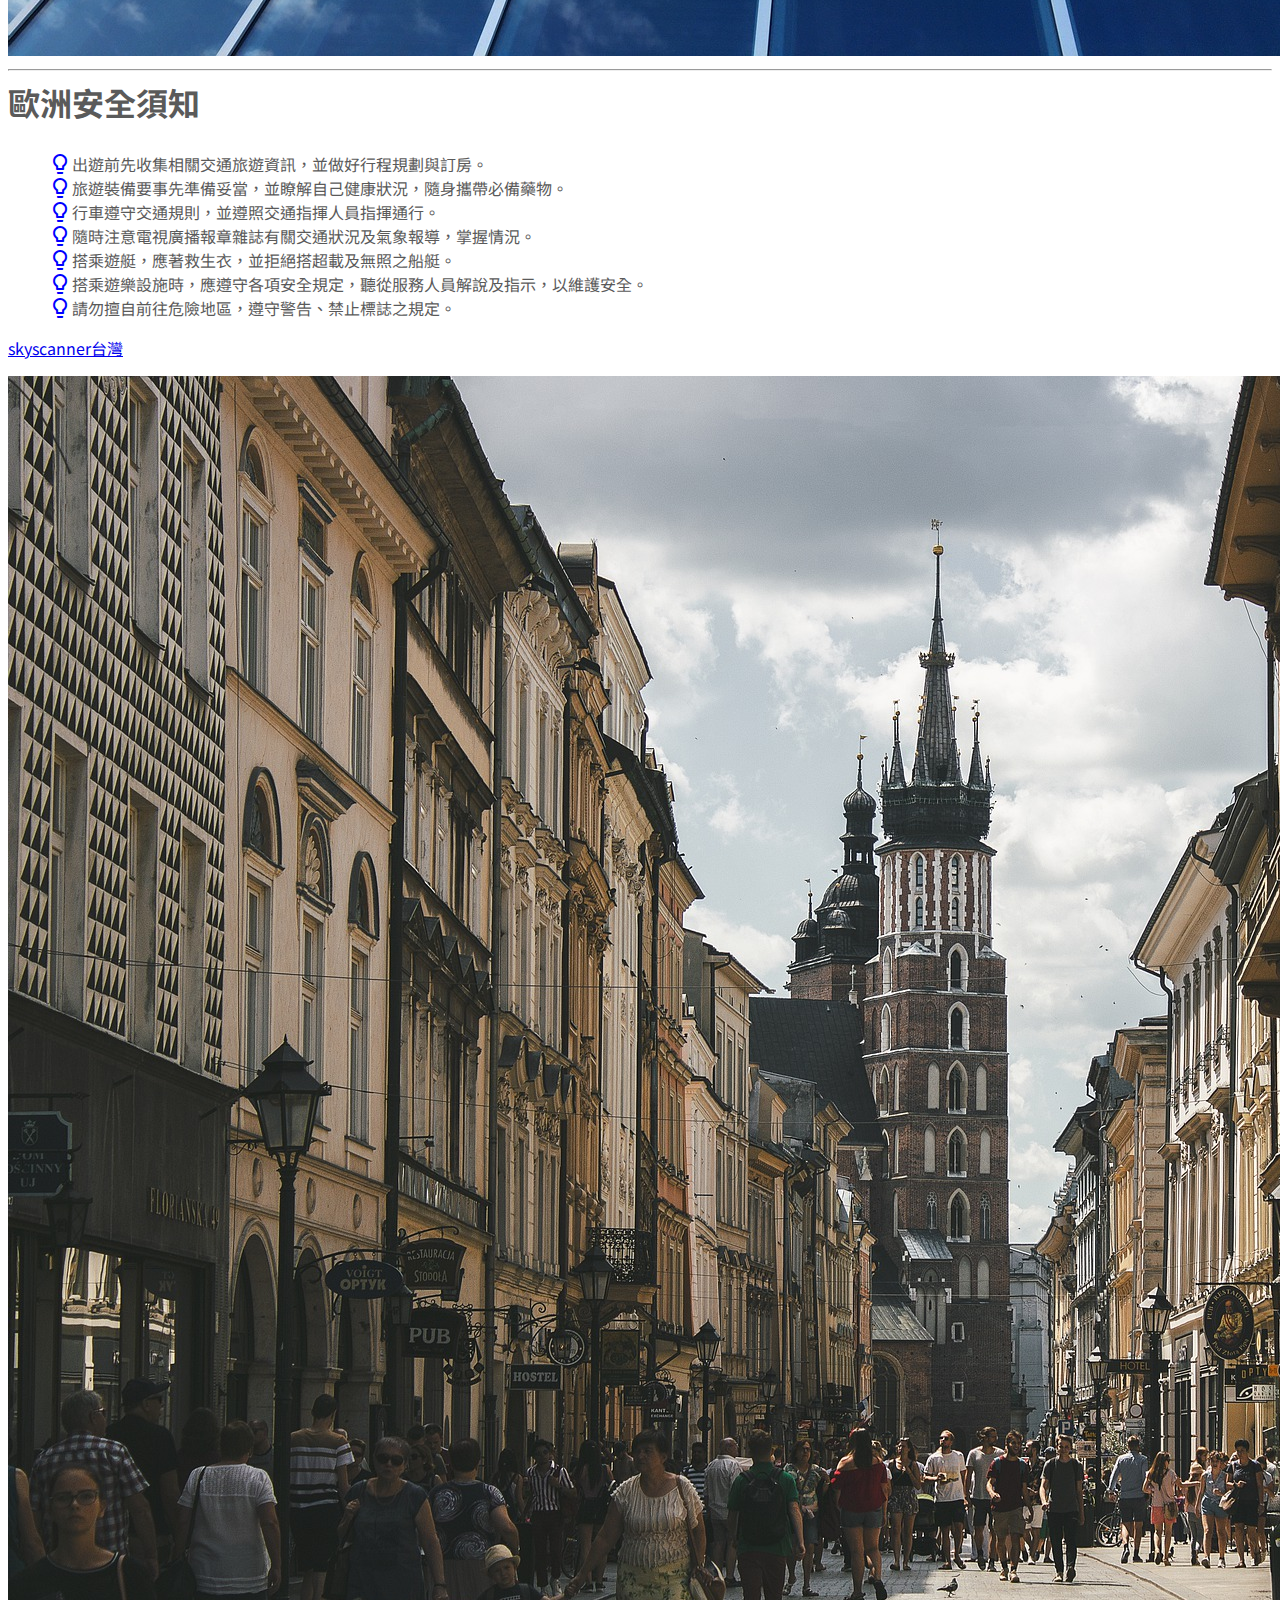
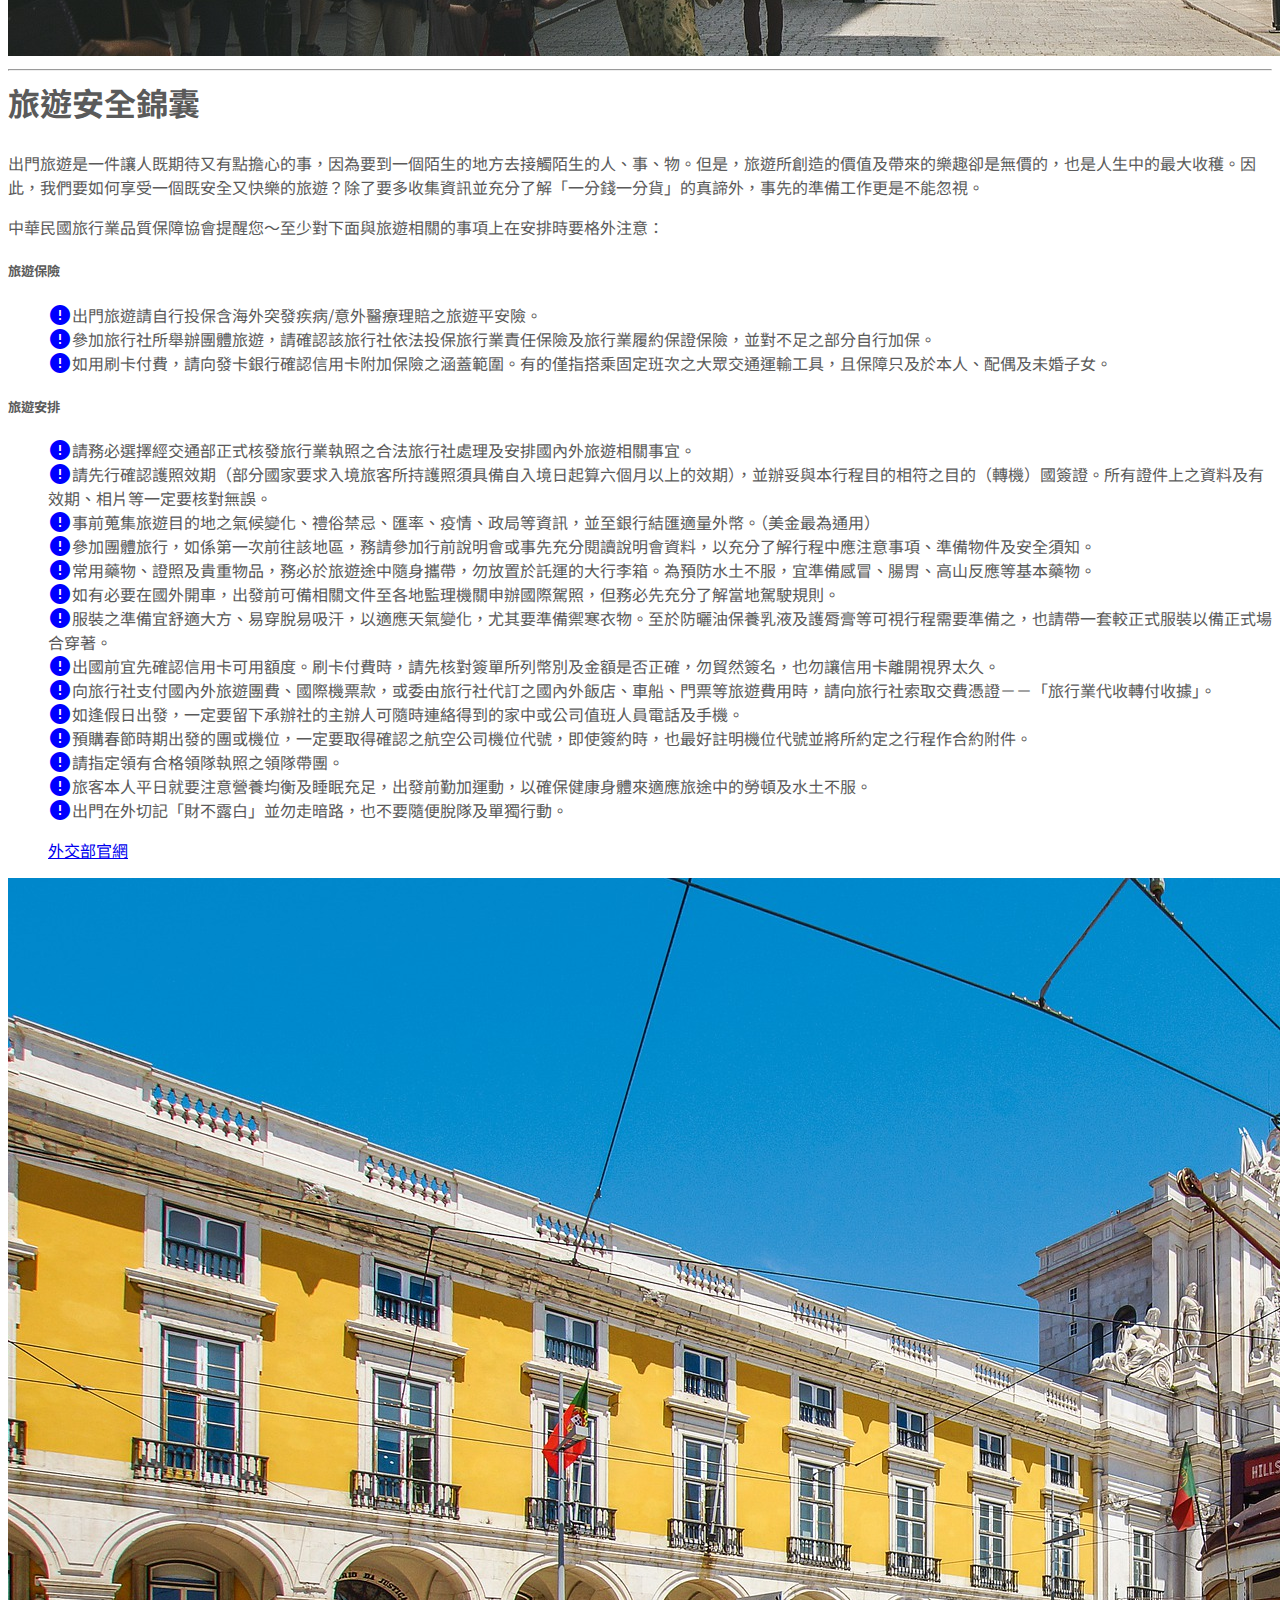
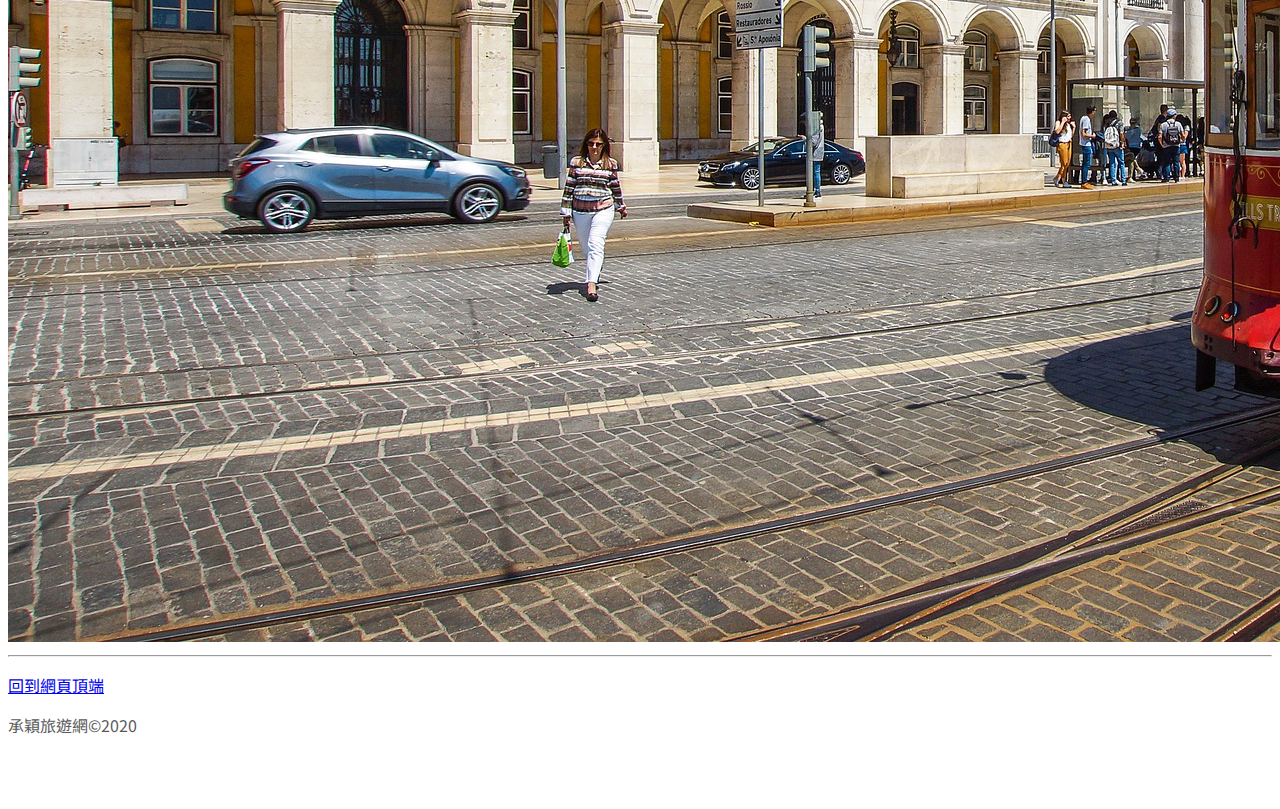
<file: safe.html>
<!doctype html>
<html lang="zh-Hant-Tw">
  <head>
    <!-- 註冊GA才有追蹤碼，GA會有版本更新的問題 -->
    <!-- Global site tag (gtag.js) - Google Analytics -->
    <script async src="https://www.googletagmanager.com/gtag/js?id=G-JT6YEEK1EN"></script>
    <script>
      window.dataLayer = window.dataLayer || [];
      function gtag(){dataLayer.push(arguments);}
      gtag('js', new Date());

      gtag('config', 'G-JT6YEEK1EN');
    </script>    
    <!-- Required meta tags -->
    <meta charset="utf-8">
    <meta name="viewport" content="width=device-width, initial-scale=1, shrink-to-fit=no">
    <!-- 針對IE相容性做設定 -->
    <meta http-equiv="X-UA-Compatible" content="ie=edge">
<!-- 注意文字中標點符號的半形與全形，如果google搜尋要好評分要用半形的逗點或是半形的空白鍵，但不用刻意全部都要用半形正常少部分使用就好 -->
    <!-- 影響搜尋引擎的排名 -->
    <meta name="author" content="承頴，投入旅遊業，熟悉各大旅遊景點，了解當地習慣，並且隨時注意與尊重當地文化">
    <meta name="description" content="承穎旅遊網，歐洲各個大景點的旅遊產品的規劃，針對各地的旅遊安全資訊介紹與提醒注意事項">
    <meta name="generator" content="VisualstudioCode v1.52.1">
    <meta name="keywords" content="承頴-旅遊,歐洲,熱門景點,比價,飯店,門票,景點價格,自由行,行程,自助,背包客,北歐,東歐,西歐,南歐">
        <!-- 參考同業並且加強內容 -->
    <meta name="company" content="承頴旅遊網">
    <meta itemprop="name" content="承頴旅遊網：遊歐洲各地旅遊攻略、住宿資訊、旅遊安全、自由行、訂票
    、機票、訂房">
    <meta itemprop="description" content="全歐洲各國自由行攻略，詳細景點介紹，人文特色介紹。資料齊全，可輕鬆找到所有需要的旅遊資訊">
        <!-- OG:網站在各大社群的預覽圖示 -->
    <meta property="og:image" content="http://www.cliffwu.url.tw/fb-og.jpg"/>
    <meta property="og:url" content="http://www.cliffwu.url.tw/" />
    <meta property="og:site_name" content="承頴旅遊網" />
    <meta property="og:type" content="website" />


    <!-- 我的最愛圖標 -->
      <link rel="shortcut icon" type="image/x-cion"  href="http://www.cliffwu.url.tw/favicon.ico">
      <!-- 以下是針對不同裝置，以利搜尋引擎 -->
      <link rel="apple-touch-icon" sizes="57x57" href="favicon/apple-icon-57x57.png">
      <link rel="apple-touch-icon" sizes="60x60" href="favicon/apple-icon-60x60.png">
      <link rel="apple-touch-icon" sizes="72x72" href="favicon/apple-icon-72x72.png">
      <link rel="apple-touch-icon" sizes="76x76" href="favicon/apple-icon-76x76.png">
      <link rel="apple-touch-icon" sizes="114x114" href="favicon/apple-icon-114x114.png">
      <link rel="apple-touch-icon" sizes="120x120" href="favicon/apple-icon-120x120.png">
      <link rel="apple-touch-icon" sizes="144x144" href="favicon/apple-icon-144x144.png">
      <link rel="apple-touch-icon" sizes="152x152" href="favicon/apple-icon-152x152.png">
      <link rel="apple-touch-icon" sizes="180x180" href="favicon/apple-icon-180x180.png">
      <link rel="icon" type="image/png" sizes="192x192"  href="favicon/android-icon-192x192.png">
      <link rel="icon" type="image/png" sizes="32x32" href="favicon/favicon-32x32.png">
      <link rel="icon" type="image/png" sizes="96x96" href="favicon/favicon-96x96.png">
      <link rel="icon" type="image/png" sizes="16x16" href="favicon/favicon-16x16.png">
      <link rel="manifest" href="favicon/manifest.json">
      <meta name="msapplication-TileColor" content="#ffffff">
      <meta name="msapplication-TileImage" content="favicon/ms-icon-144x144.png">
      <meta name="theme-color" content="#ffffff">

  <!-- rel是檔案類型 type是檔案內容 herf是檔案對象   -->

<!-- Bootstrap CSS -->
<!-- 請注意rel herf 裡面放的東西，不要再耍白癡把內容顛倒了 -->
<link rel="stylesheet" href="https://cdn.jsdelivr.net/npm/bootstrap@4.5.3/dist/css/bootstrap.min.css" integrity="sha384-TX8t27EcRE3e/ihU7zmQxVncDAy5uIKz4rEkgIXeMed4M0jlfIDPvg6uqKI2xXr2" crossorigin="anonymous">
<link rel="stylesheet" href="css/carousel.css" type="text/css">
<link rel="stylesheet" href="css/custom.css" type="text/css">
<link rel="stylesheet" href="https://fonts.googleapis.com/icon?family=Material+Icons">
    <title>承頴旅遊網-旅遊安全</title>
  </head>
  <body>
    <!-- 頁首 -->
    <header>
      <!-- 導覽 -->
      <nav class="navbar navbar-expand-md navbar-dark   bg-dark  ">
        <a class="navbar-brand" href="index.html">承頴旅遊網</a>
        <button class="navbar-toggler" type="button" data-toggle="collapse" data-target="#navbarSupportedContent" aria-controls="navbarSupportedContent" aria-expanded="false" aria-label="Toggle navigation">
          <span class="navbar-toggler-icon"></span>
        </button>
      
        <div class="collapse navbar-collapse" id="navbarSupportedContent">
          <ul class="navbar-nav mr-auto">
            <li class="nav-item ">  
              <a class="nav-link" href="index.html">首頁 </a>
            </li>
            <li class="nav-item ">
              <a class="nav-link" href="about.html">關於品牌 </a>
            </li>
            <li class="nav-item ">
              <a class="nav-link" href="viewpoint.html">景點介紹</a>
            </li>
            <li class="nav-item">
              <a class="nav-link" href="hotel.html">住宿資訊</a>
            </li>
            <li class="nav-item active ">
              <a class="nav-link" href="safe.html">旅遊安全 <span class="sr-only" >(current)</span></a>
            </li>
            <li class="nav-item">
              <a class="nav-link" href="sitemap.html" target="_blank">網站地圖</a>
            </li>
            <li class="nav-item">
              <a class="nav-link" href="https://toolkit.url.com.tw/bbs/index.php?email=bbs@cliffwu.url.tw" target="_blank">留言發問</a>
            </li>

          </ul>
          <form class="form-inline my-2 my-lg-0">
            <input class="form-control mr-sm-2" type="search" placeholder="Search" aria-label="Search">
            <button class="btn btn-outline-success my-2 my-sm-0" type="submit">Search</button>
          </form>
        </div>
      </nav>
      
    </header>


    <!-- 輪播圖 主內容，頁尾 -->
    <main>
      <div id="carouselExampleCaptions" class="carousel slide" data-ride="carousel">
      <ol class="carousel-indicators">
        <li data-target="#carouselExampleCaptions" data-slide-to="0" class="active"></li>
        <li data-target="#carouselExampleCaptions" data-slide-to="1"></li>
        <li data-target="#carouselExampleCaptions" data-slide-to="2"></li>
      </ol>
      <div class="carousel-inner">
        <div class="carousel-item active">
          <!-- 圖片大小錯誤要改 -->
          <img src="images/carousel/france-paris-Notre-Dame Cathedral-pexels-adrienn-1460145.jpg.jpg" class="d-block" alt="美麗雄偉的教堂佇立在城市中" title="美麗雄偉的教堂佇立在城市中" aria-labelledby="美麗雄偉的教堂佇立在城市中">          
          <div class="carousel-caption d-none d-md-block">
            <h5>享受景色的壯麗</h5>
            <p>聖母大教堂的壯闊</p>             
          </div>
        </div>
        <div class="carousel-item">
          <img src="images/carousel/rome-colosseum-pexels-davi-pimentel-2064827.jpg.jpg" class="d-block" alt="廣大歷史斑駁的競技場" title="廣大歷史斑駁的競技場" aria-label="廣大歷史斑駁的競技場">          
          <div class="carousel-caption d-none d-md-block">
            <h5>遼闊廣大富含歷史意義的競技場</h5>
            <p>羅馬競技場</p>          
          </div>
        </div>
        <div class="carousel-item">
          <img src="images/carousel/spain-the-Sagrada-Familia-Cathedral-pexels-enrico-perini-819764.jpg.jpg" class="d-block" alt="莊嚴高大的精緻教堂" title="莊嚴高大的精緻教堂" aria-label="莊嚴高大的精緻教堂">          
          <div class="carousel-caption d-none d-md-block">
            <h5>百年佇立不動的信仰中心</h5>       
            <p>西班牙西廷聖母教堂</p>
            </div>
        </div>
      </div>
      <a class="carousel-control-prev" href="#carouselExampleCaptions" role="button" data-slide="prev">
        <span class="carousel-control-prev-icon" aria-hidden="true"></span>
        <span class="sr-only">Previous</span>
      </a>
      <a class="carousel-control-next" href="#carouselExampleCaptions" role="button" data-slide="next">
        <span class="carousel-control-next-icon" aria-hidden="true"></span>
        <span class="sr-only">Next</span>
      </a>
      </div>
 <div class="container">
  <!-- <i class="material-icons  icon-red">cloud</i>  -->
  <!-- <span class="material-icons  icon-blue">cloud</span>  -->

  <div class="row">
    <div class="col-md-7 order-md-1">
      <h2 class="featurette-heading text-block-verticle-align text-h2-font-size text-center">外交部領事事務局-旅遊警示</h2>
      <p class="lead">外交部發布之<span class="text-danger">旅遊警示</span>，係提供國人出國旅行之參考資訊，屬參考性質之建議，與國外旅遊定型化契約條款之適用並無必然關係，亦無強制拘束力，國人仍應自行決定其旅行計畫。國人倘遇旅遊消費爭議而無法解決時，可向中華民國旅行業品質保障協會（地址：台北市長安東路2段78號11樓；電話：2599-5088）或交通部觀光局（地址：台北市忠孝東路4段290號9樓；免費申訴電話：0800-211-734）申訴，請求安排調處。<br>
      外交部呼籲國人出國務請提高警覺，倘遇緊急狀況請儘速與我當地駐外館處聯繫<br>
      國外旅遊疫情資訊，請參考衛生福利部疾病管制署發布之訊息<br>
      陸港澳旅遊警示資訊，請參考大陸委員會發布之訊息（國人赴大陸地區、香港及澳門遇有急難救助事件，請撥打大陸委員會全球資訊網提供之『急難救助電話』求助）</p>
      <p class="text-right"><a href="https://www.boca.gov.tw/sp-trwa-list-1.html" target="_blank" class="btn btn-success" role="button">外交部官網</a></p>
    </div>
    <div class="col-md-5 order-md-0">
      <img src="images/safe/ministries-1757725_1280.jpg" class="img-fluid mx-auto" alt="辦公大樓" title="辦公大樓" aria-label="辦公大樓">
    </div>
  </div>

  <hr >

  <div class="row">
    <div class="col-md-7 order-md-1">
      <h2 class="featurette-heading text-block-verticle-align text-h2-font-size mb-3 text-center">歐洲安全須知</h2>
      <ul class="lead icon-list-none">
        <li><i class="material-icons icon-safe">lightbulb_outline</i>出遊前先收集相關交通旅遊資訊，並做好行程規劃與訂房。</li>
        <li><i class="material-icons icon-safe">lightbulb_outline</i>旅遊裝備要事先準備妥當，並瞭解自己健康狀況，隨身攜帶必備藥物。</li>
        <li><i class="material-icons icon-safe">lightbulb_outline</i>行車遵守交通規則，並遵照交通指揮人員指揮通行。</li>
        <li><i class="material-icons icon-safe">lightbulb_outline</i>隨時注意電視廣播報章雜誌有關交通狀況及氣象報導，掌握情況。</li>
        <li><i class="material-icons icon-safe">lightbulb_outline</i>搭乘遊艇，應著救生衣，並拒絕搭超載及無照之船艇。</li>
        <li><i class="material-icons icon-safe">lightbulb_outline</i>搭乘遊樂設施時，應遵守各項安全規定，聽從服務人員解說及指示，以維護安全。</li>
        <li><i class="material-icons icon-safe">lightbulb_outline</i>請勿擅自前往危險地區，遵守警告、禁止標誌之規定。</li>
      </ul>
      <p class="mt-3 text-right">
        <a href="https://www.skyscanner.com.tw/news/things-need-to-notice-for-traveling-to-europe-first-time-201611" target="_blank" role="button"  class="btn btn-success">skyscanner台灣</a>
      </p>
    </div>
    <div class="col-md-5 order-md-0">
      <img src="images/safe/street-4472321_1920.jpg" class="img-fluid mx-auto" alt="街景" title="街景" aria-label="街景">
    </div>
  </div>

  <hr >

  <div class="row">
    <div class="col-md-7 order-md-1">
      <h2 class="featurette-heading text-block-verticle-align text-h2-font-size mb-3 text-center">旅遊安全錦囊</h2>
      <p class="text-danger">出門旅遊是一件讓人既期待又有點擔心的事，因為要到一個陌生的地方去接觸陌生的人、事、物。但是，旅遊所創造的價值及帶來的樂趣卻是無價的，也是人生中的最大收穫。因此，我們要如何享受一個既安全又快樂的旅遊？除了要多收集資訊並充分了解「一分錢一分貨」的真諦外，事先的準備工作更是不能忽視。
      </p>
      <p class="text-danger">
      中華民國旅行業品質保障協會提醒您～至少對下面與旅遊相關的事項上在安排時要格外注意：
      </p>
      <h5>旅遊保險</h5>
      <ul class="icon-list-none">
        <li><i class="material-icons icon-safe">error</i>出門旅遊請自行投保含海外突發疾病/意外醫療理賠之旅遊平安險。</li>
        <li><i class="material-icons icon-safe">error</i>參加旅行社所舉辦團體旅遊，請確認該旅行社依法投保旅行業責任保險及旅行業履約保證保險，並對不足之部分自行加保。</li>
        <li><i class="material-icons icon-safe">error</i>如用刷卡付費，請向發卡銀行確認信用卡附加保險之涵蓋範圍。有的僅指搭乘固定班次之大眾交通運輸工具，且保障只及於本人、配偶及未婚子女。</li>
      </ul>
      <h5>旅遊安排</h5>
      <ul class="icon-list-none">
        <li><i class="material-icons icon-safe">error</i>請務必選擇經交通部正式核發旅行業執照之合法旅行社處理及安排國內外旅遊相關事宜。</li>
        <li><i class="material-icons icon-safe">error</i>請先行確認護照效期（部分國家要求入境旅客所持護照須具備自入境日起算六個月以上的效期），並辦妥與本行程目的相符之目的（轉機）國簽證。所有證件上之資料及有效期、相片等一定要核對無誤。</li>
        <li><i class="material-icons icon-safe">error</i>事前蒐集旅遊目的地之氣候變化、禮俗禁忌、匯率、疫情、政局等資訊，並至銀行結匯適量外幣。（美金最為通用） </li>
        <li><i class="material-icons icon-safe">error</i>參加團體旅行，如係第一次前往該地區，務請參加行前說明會或事先充分閱讀說明會資料，以充分了解行程中應注意事項、準備物件及安全須知。</li>
        <li><i class="material-icons icon-safe">error</i>常用藥物、證照及貴重物品，務必於旅遊途中隨身攜帶，勿放置於託運的大行李箱。為預防水土不服，宜準備感冒、腸胃、高山反應等基本藥物。</li>
        <li><i class="material-icons icon-safe">error</i>如有必要在國外開車，出發前可備相關文件至各地監理機關申辦國際駕照，但務必先充分了解當地駕駛規則。</li>
        <li><i class="material-icons icon-safe">error</i>服裝之準備宜舒適大方、易穿脫易吸汗，以適應天氣變化，尤其要準備禦寒衣物。至於防曬油保養乳液及護脣膏等可視行程需要準備之，也請帶一套較正式服裝以備正式場合穿著。 </li>
        <li><i class="material-icons icon-safe">error</i>出國前宜先確認信用卡可用額度。刷卡付費時，請先核對簽單所列幣別及金額是否正確，勿貿然簽名，也勿讓信用卡離開視界太久。</li>
        <li><i class="material-icons icon-safe">error</i>向旅行社支付國內外旅遊團費、國際機票款，或委由旅行社代訂之國內外飯店、車船、門票等旅遊費用時，請向旅行社索取交費憑證－－「旅行業代收轉付收據」。</li>
        <li><i class="material-icons icon-safe">error</i>如逢假日出發，一定要留下承辦社的主辦人可隨時連絡得到的家中或公司值班人員電話及手機。 
        </li>
        <li><i class="material-icons icon-safe">error</i>預購春節時期出發的團或機位，一定要取得確認之航空公司機位代號，即使簽約時，也最好註明機位代號並將所約定之行程作合約附件。</li>
        <li><i class="material-icons icon-safe">error</i>請指定領有合格領隊執照之領隊帶團。</li>
        <li><i class="material-icons icon-safe">error</i>旅客本人平日就要注意營養均衡及睡眠充足，出發前勤加運動，以確保健康身體來適應旅途中的勞頓及水土不服。</li>
        <li><i class="material-icons icon-safe">error</i>出門在外切記「財不露白」並勿走暗路，也不要隨便脫隊及單獨行動。</li>
      </ol>
      <p class="mt-3 text-right">
        <a href="http://www.travel.org.tw/price/travel%20tips.htm" target="_blank" role="button" class="btn btn-success">外交部官網</a>
      </p>
    </div>
    <div class="col-md-5 order-md-0">
      <img src="images/safe/tram-4379656_1920.jpg" class="img-fluid mx-auto" alt="搭乘大眾交通工具, 玩得開心也安全" title="搭乘大眾交通工具, 玩得開心也安全" aria-label="搭乘大眾交通工具, 玩得開心也安全">
    </div>
  </div>

  <hr>


</div>
 <footer class="containter">
   <p class="float-right"><a href="#top">回到網頁頂端</a></p>
<p>承穎旅遊網&copy;2020</p>


 </footer>

    </main>

    <!-- Optional JavaScript; choose one of the two! -->

    <!-- boostrap提供兩種js給予使用 -->
    <!-- 選擇第一種js來使用 -->

    <!-- Option 1: jQuery and Bootstrap Bundle (includes Popper) -->
    <script src="https://code.jquery.com/jquery-3.5.1.slim.min.js" integrity="sha384-DfXdz2htPH0lsSSs5nCTpuj/zy4C+OGpamoFVy38MVBnE+IbbVYUew+OrCXaRkfj" crossorigin="anonymous"></script>
    <script src="https://cdn.jsdelivr.net/npm/bootstrap@4.5.3/dist/js/bootstrap.bundle.min.js" integrity="sha384-ho+j7jyWK8fNQe+A12Hb8AhRq26LrZ/JpcUGGOn+Y7RsweNrtN/tE3MoK7ZeZDyx" crossorigin="anonymous"></script>

    <!-- Option 2: jQuery, Popper.js, and Bootstrap JS
    <script src="https://code.jquery.com/jquery-3.5.1.slim.min.js" integrity="sha384-DfXdz2htPH0lsSSs5nCTpuj/zy4C+OGpamoFVy38MVBnE+IbbVYUew+OrCXaRkfj" crossorigin="anonymous"></script>
    <script src="https://cdn.jsdelivr.net/npm/popper.js@1.16.1/dist/umd/popper.min.js" integrity="sha384-9/reFTGAW83EW2RDu2S0VKaIzap3H66lZH81PoYlFhbGU+6BZp6G7niu735Sk7lN" crossorigin="anonymous"></script>
    <script src="https://cdn.jsdelivr.net/npm/bootstrap@4.5.3/dist/js/bootstrap.min.js" integrity="sha384-w1Q4orYjBQndcko6MimVbzY0tgp4pWB4lZ7lr30WKz0vr/aWKhXdBNmNb5D92v7s" crossorigin="anonymous"></script>
    -->

    <!-- 寫在最後面，才有效能啟用 -->
    <!-- 後面加type是為了加快瀏覽器判斷 -->
    <script type="text/JavaScript">
      $(function () {
        $('[data-toggle="tooltip"]').tooltip()
       })
    </script>
  </body>
</html>
</file>
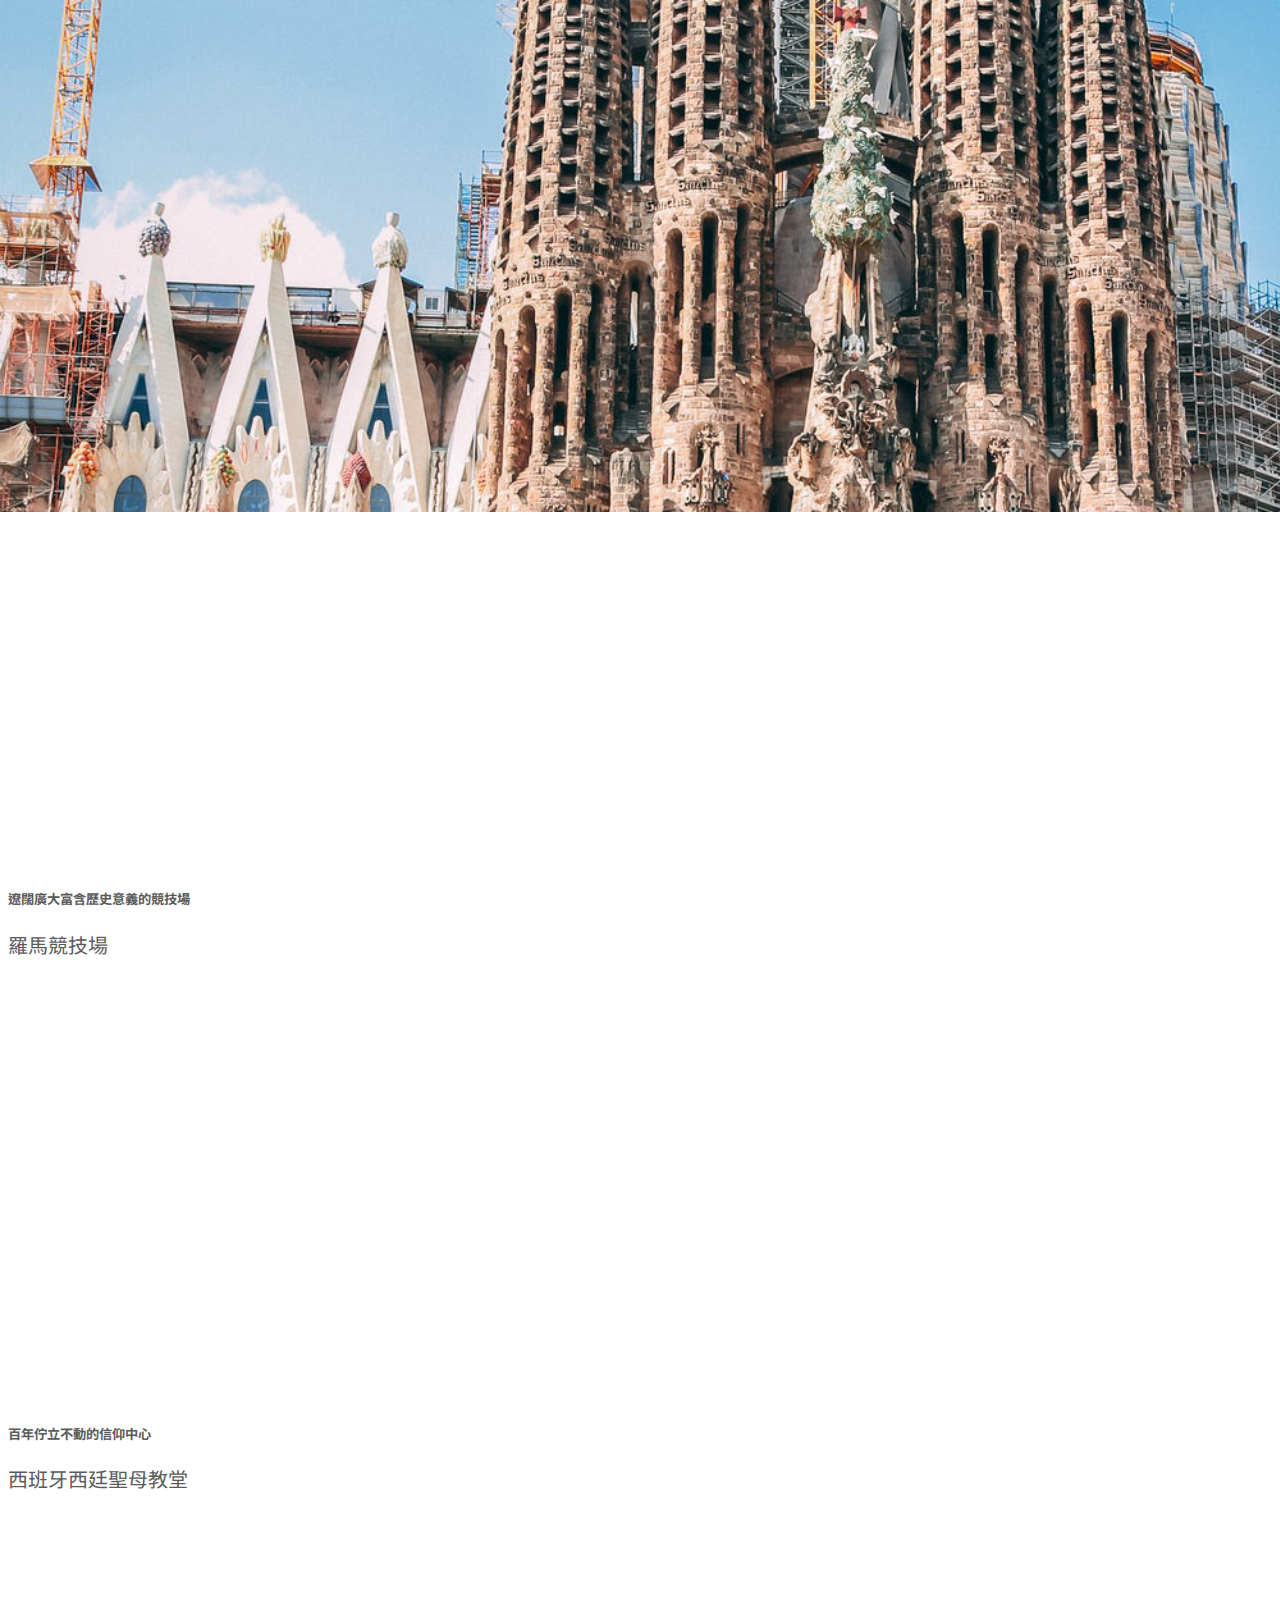
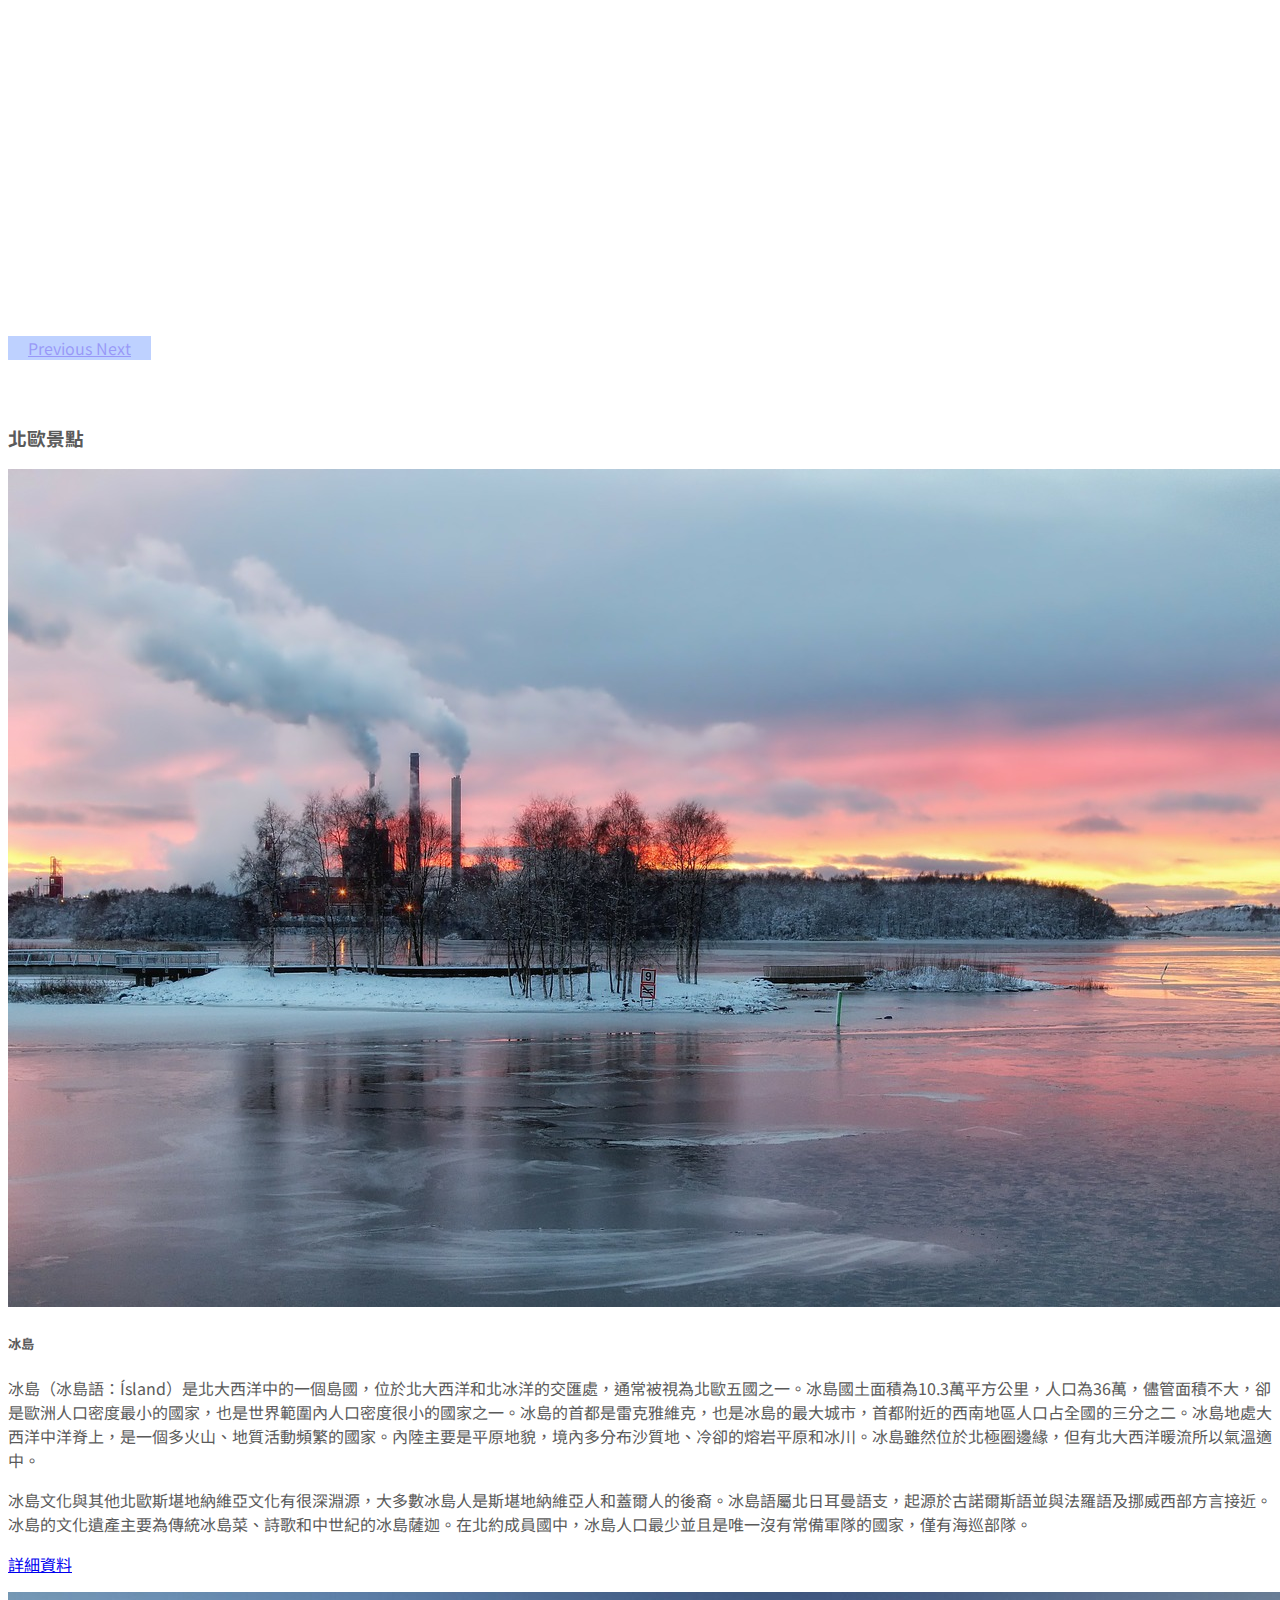
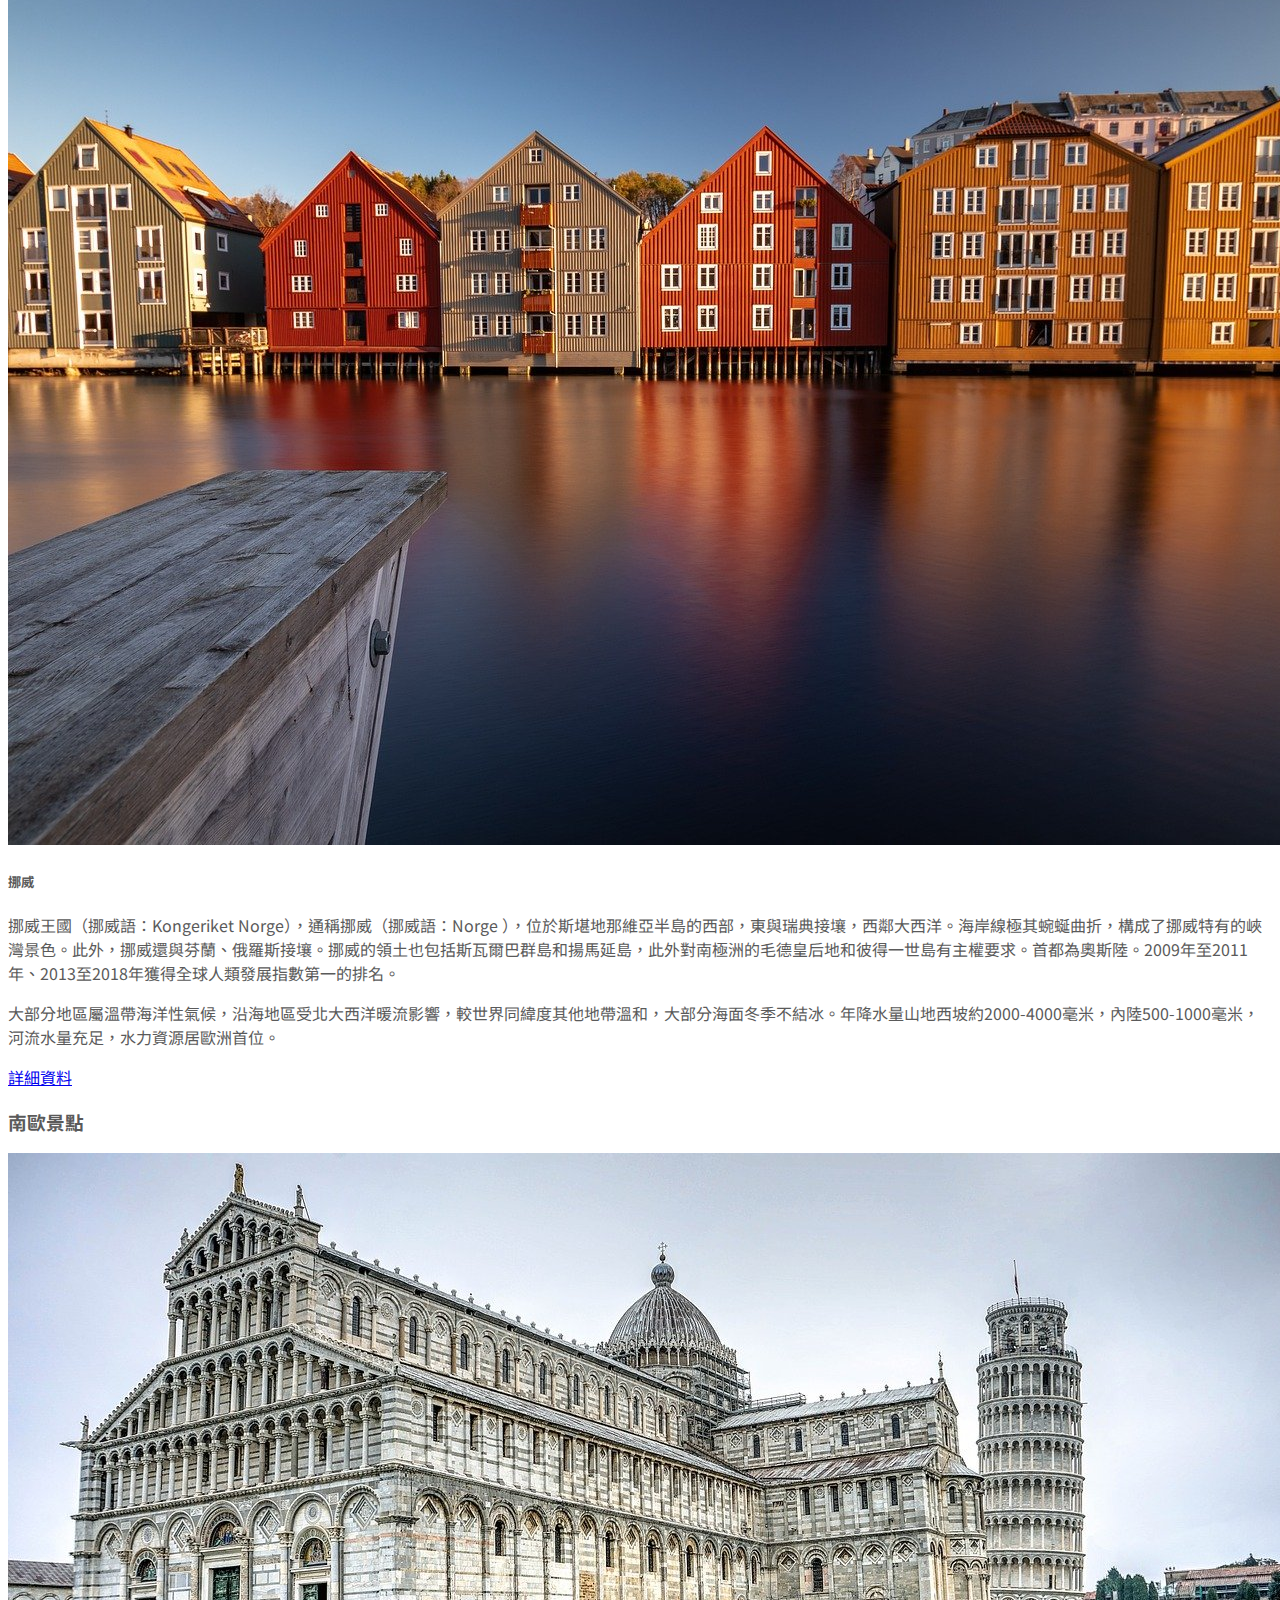
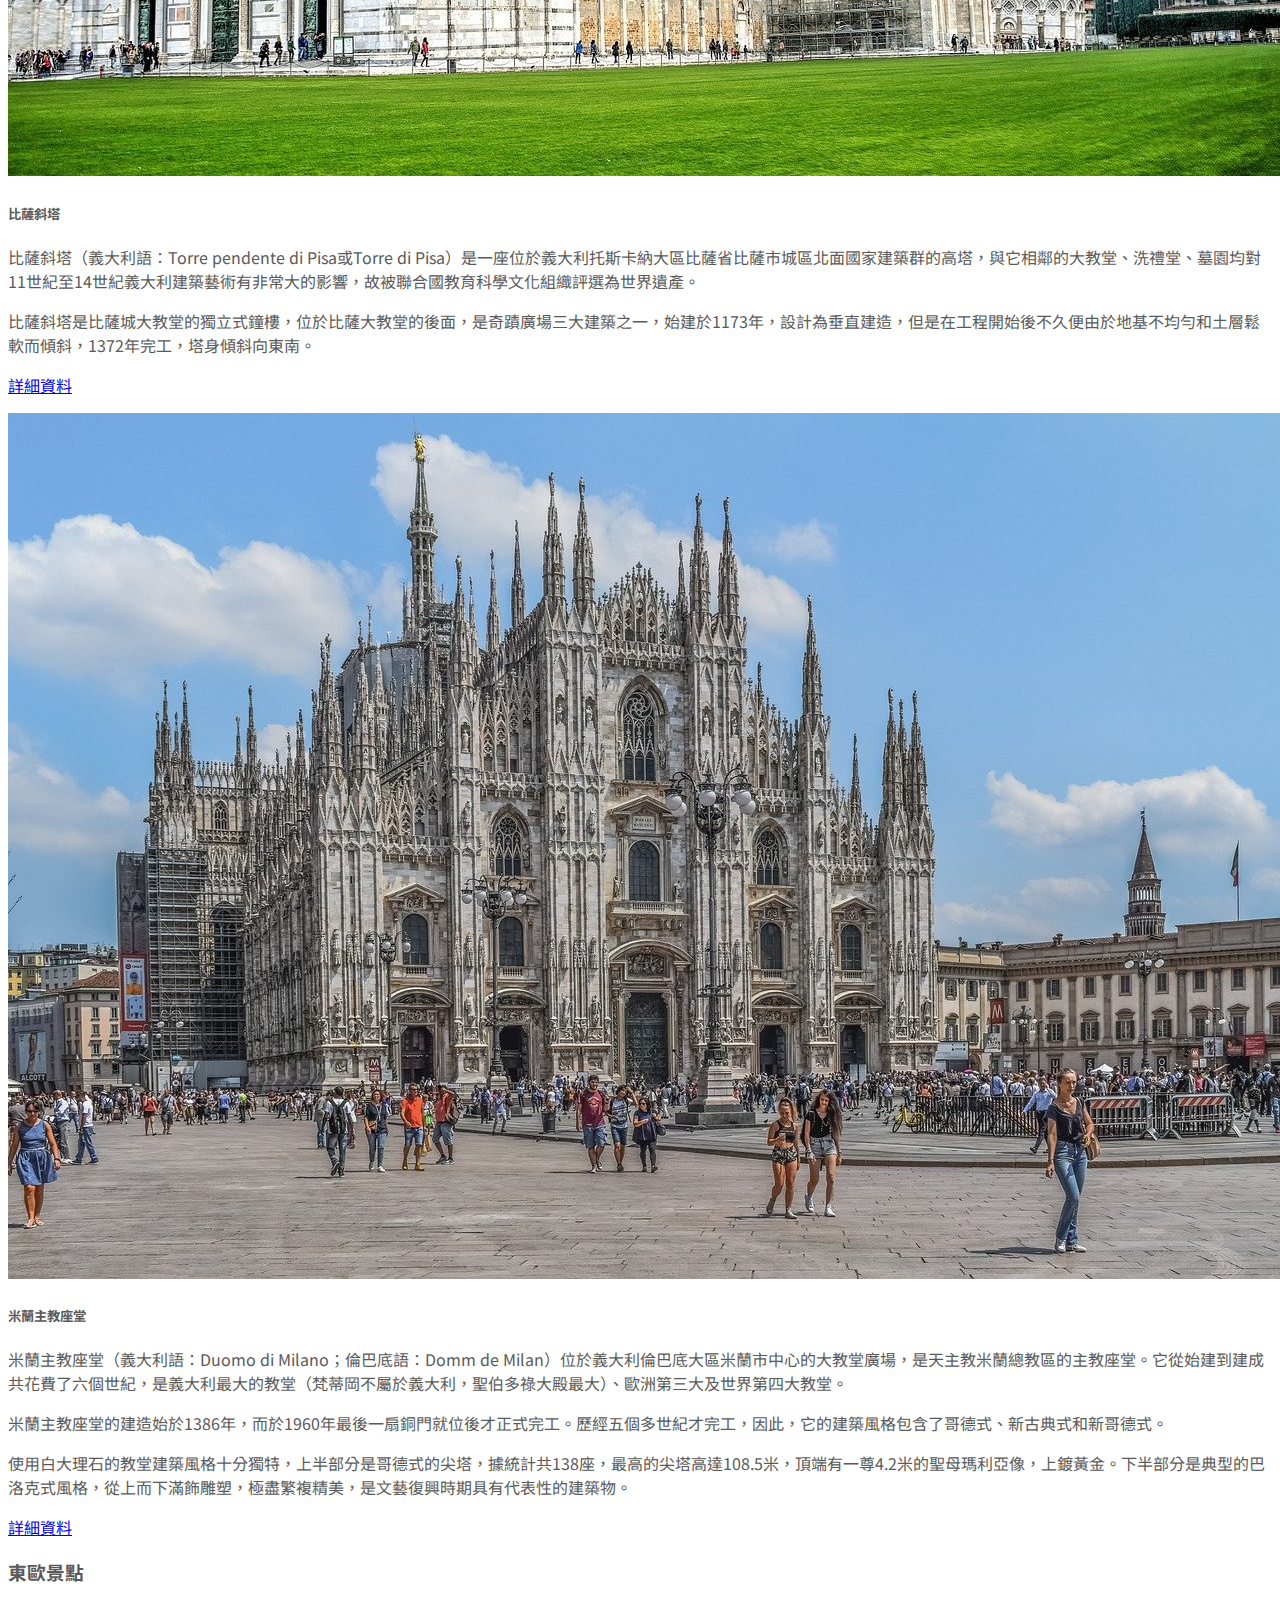
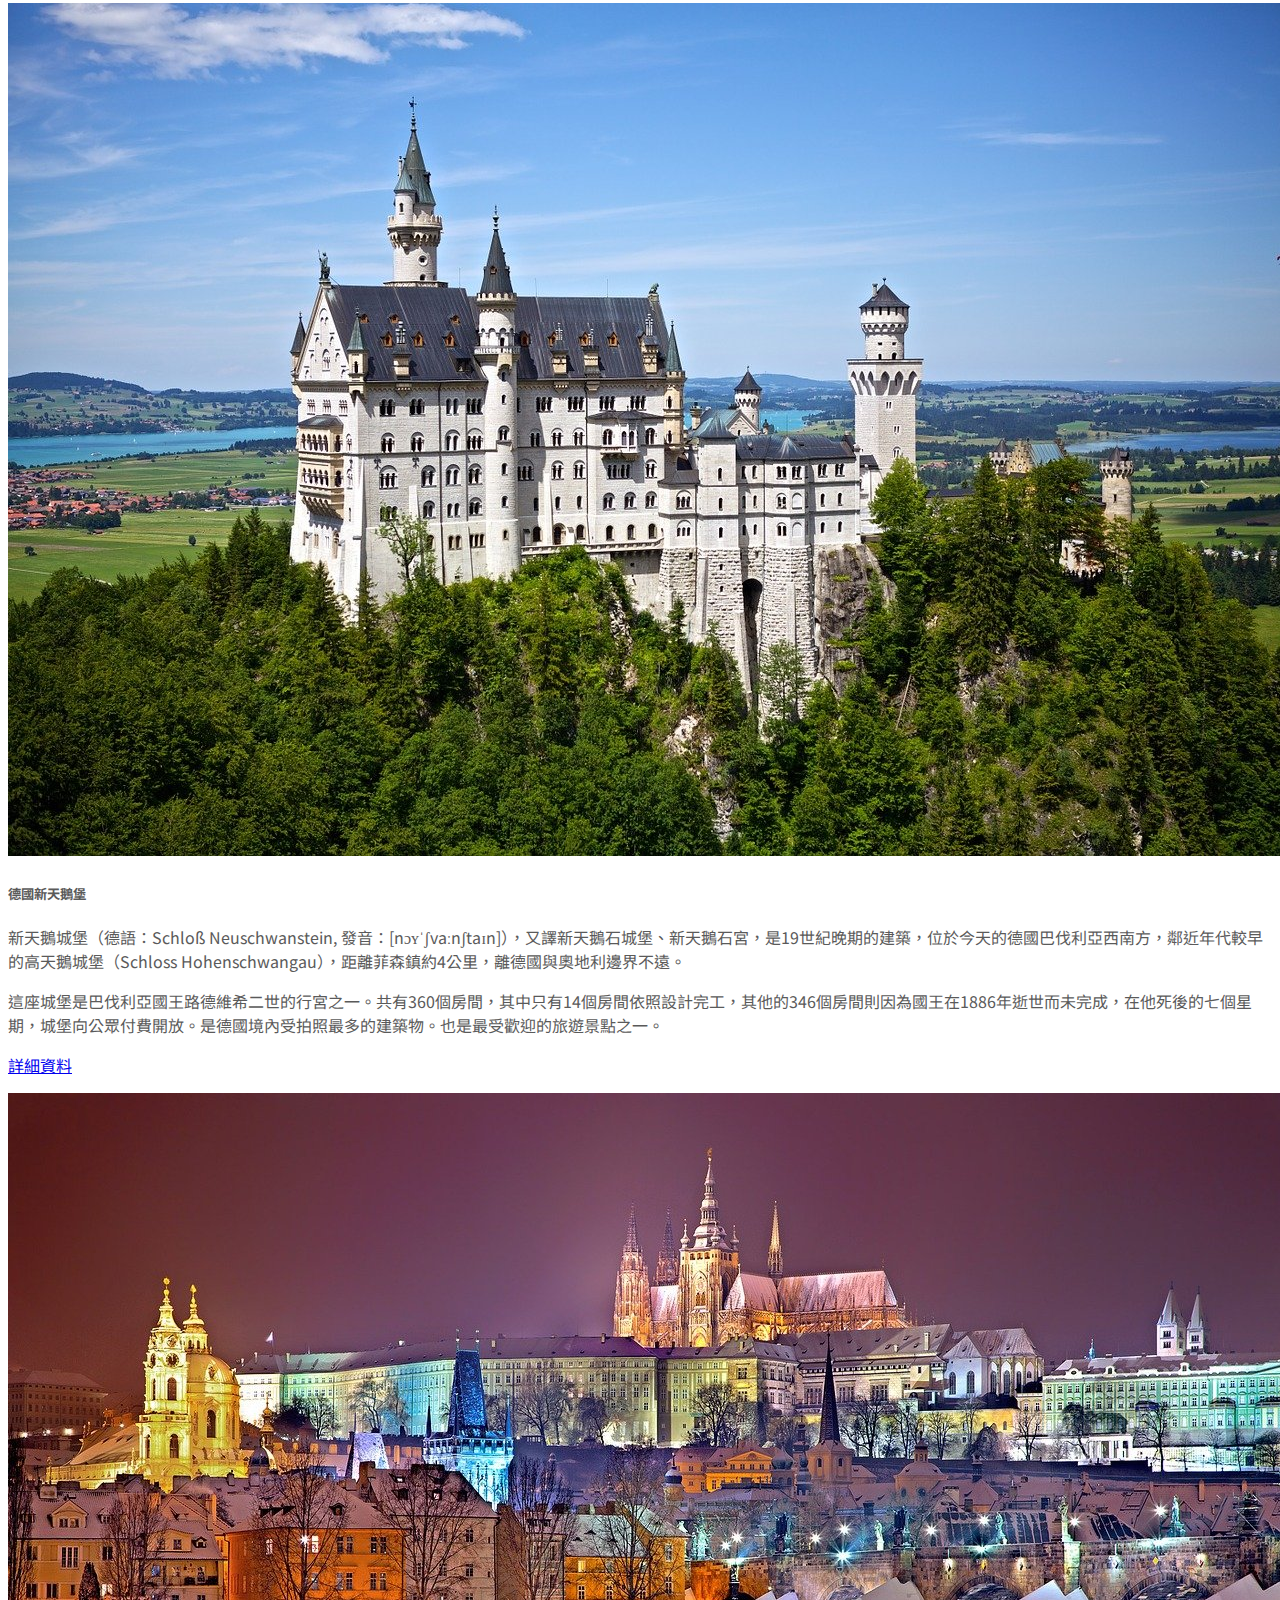
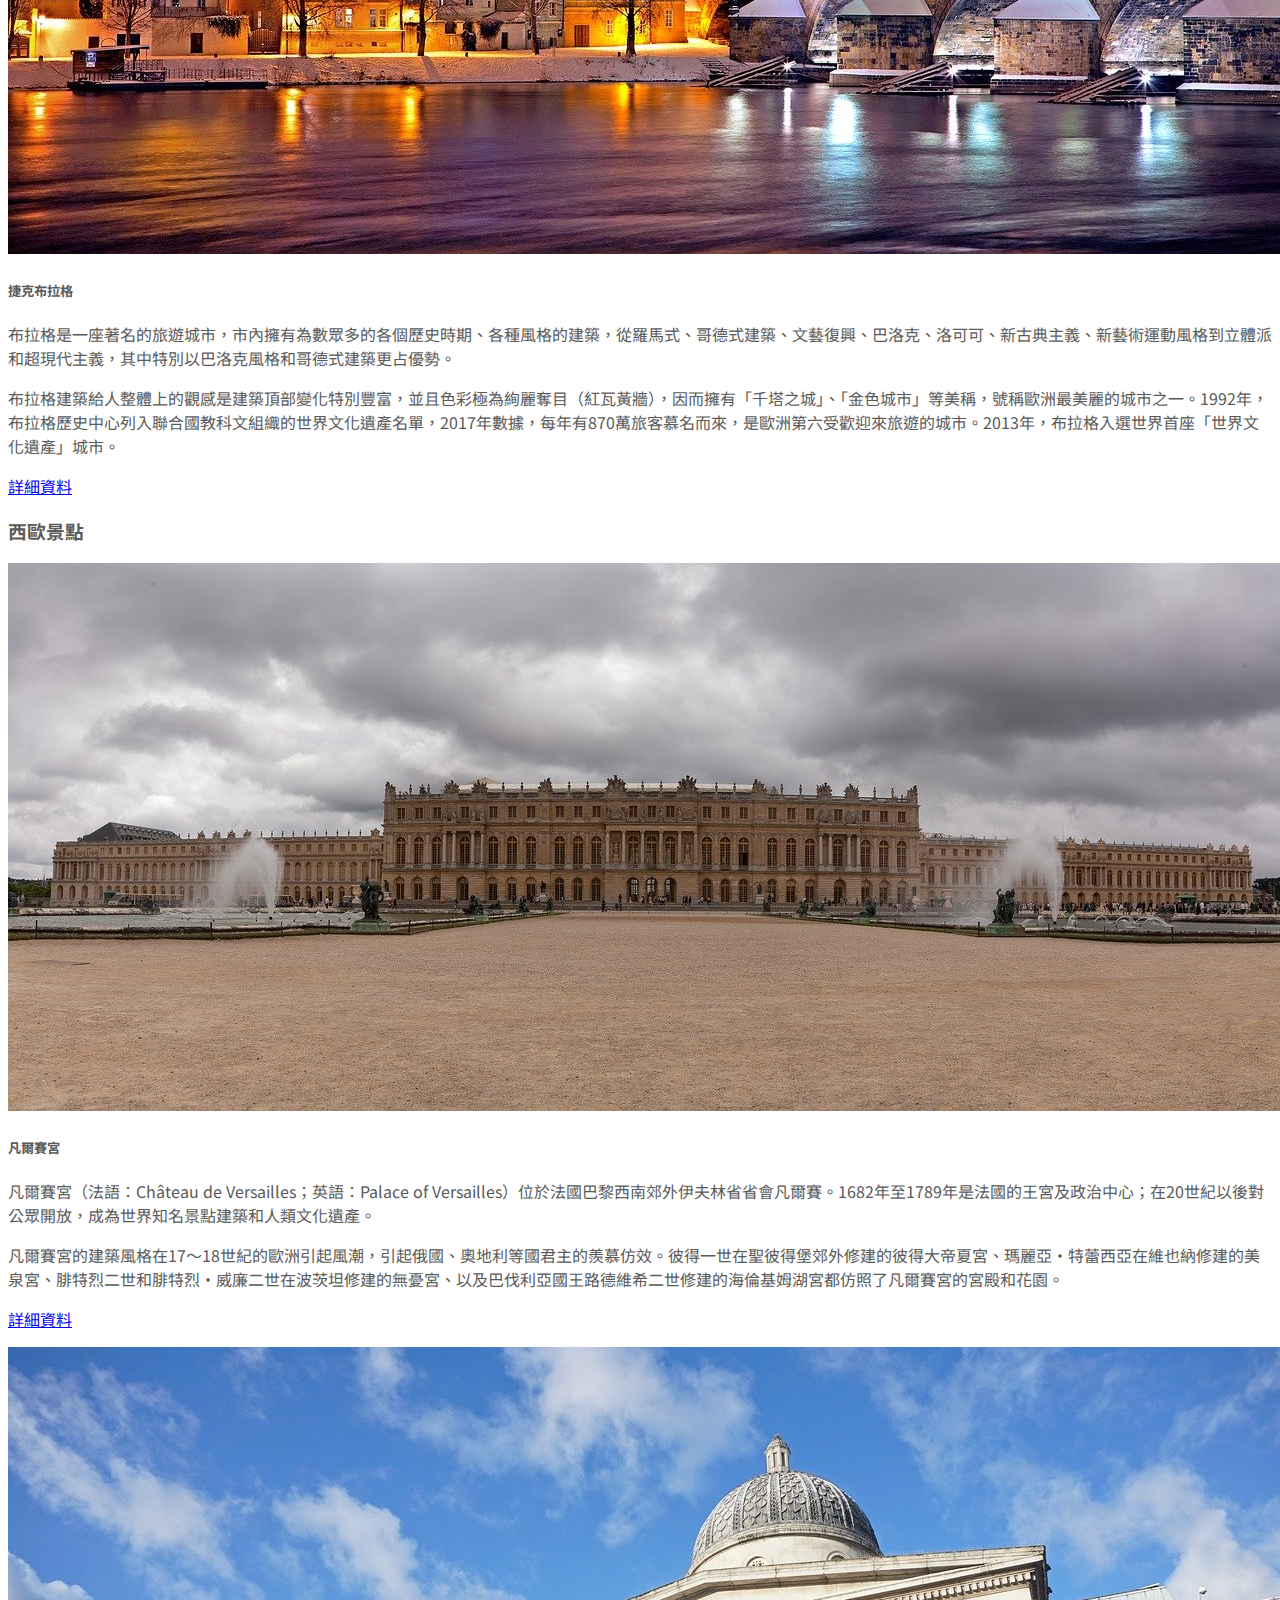
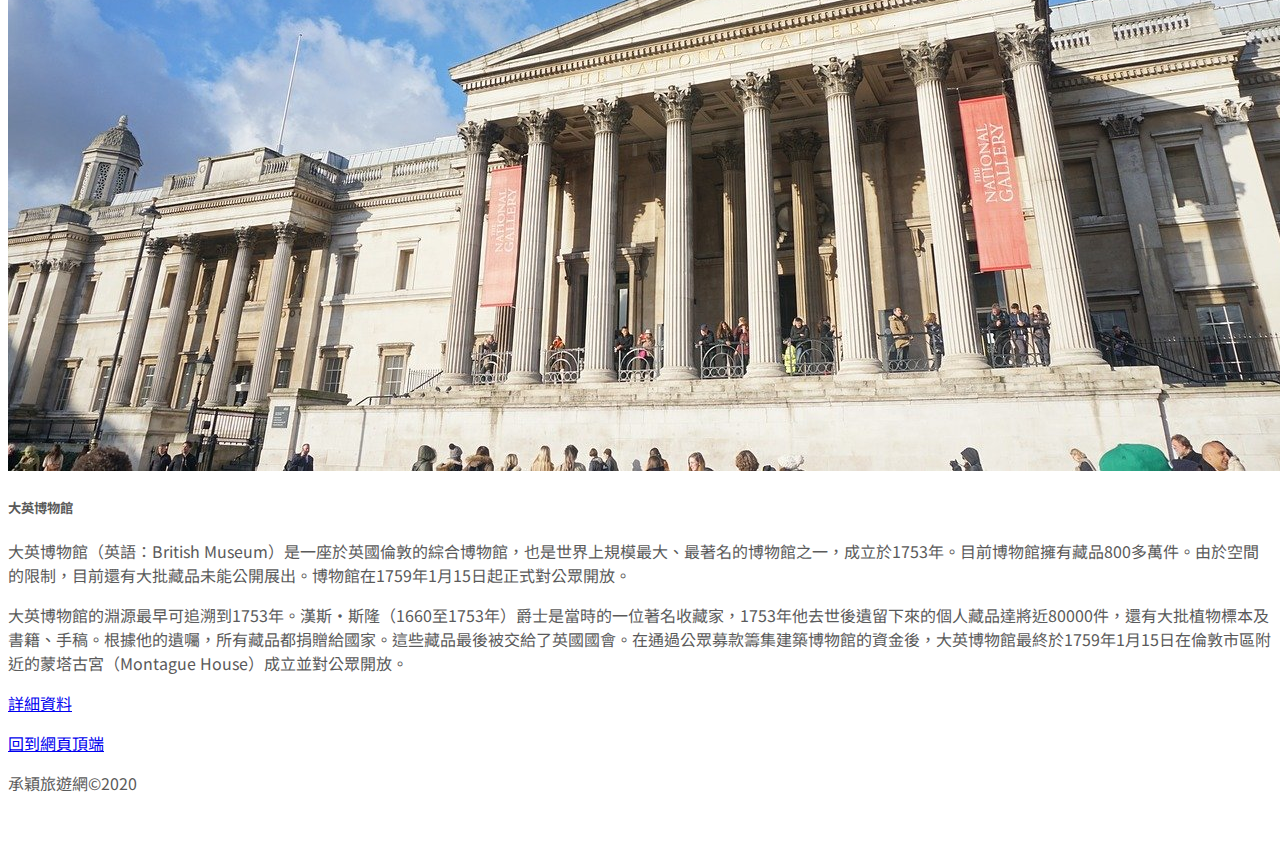
<file: viewpoint.html>
<!doctype html>
<html lang="zh-Hant-Tw">
  <head>
    <!-- 註冊GA才有追蹤碼，GA會有版本更新的問題 -->
    <!-- Global site tag (gtag.js) - Google Analytics -->
    <script async src="https://www.googletagmanager.com/gtag/js?id=G-JT6YEEK1EN"></script>
    <script>
      window.dataLayer = window.dataLayer || [];
      function gtag(){dataLayer.push(arguments);}
      gtag('js', new Date());

      gtag('config', 'G-JT6YEEK1EN');
    </script>    
    <!-- Required meta tags -->
    <meta charset="utf-8">
    <meta name="viewport" content="width=device-width, initial-scale=1, shrink-to-fit=no">
    <!-- 針對IE相容性做設定 -->
    <meta http-equiv="X-UA-Compatible" content="ie=edge">
<!-- 注意文字中標點符號的半形與全形，如果google搜尋要好評分要用半形的逗點或是半形的空白鍵，但不用刻意全部都要用半形正常少部分使用就好 -->
    <!-- 影響搜尋引擎的排名 -->
    <meta name="author" content="承頴，投入旅遊業，接觸旅遊工作，累積10幾年的旅遊經歷，熟悉各大旅遊景點">
    <meta name="description" content="承穎旅遊網，歐洲各個大景點的攻略與介紹，簡明扼要其中的文化與歷史">
    <meta name="generator" content="VisualstudioCode v1.52.1">
    <meta name="keywords" content="承頴-旅遊,歐洲,熱門景點,比價,飯店,門票,景點價格,自由行,行程,自助,背包客,北歐,東歐,西歐,南歐">
        <!-- 參考同業並且加強內容 -->
    <meta name="company" content="承頴旅遊網">
    <meta itemprop="name" content="承頴旅遊網：遊歐洲各地旅遊攻略、住宿資訊、旅遊安全、自由行、訂票
    、機票、訂房">
    <meta itemprop="description" content="全歐洲各國自由行攻略，詳細景點介紹，人文特色介紹。資料齊全，可輕鬆找到所有需要的旅遊資訊">
        <!-- OG:網站在各大社群的預覽圖示 -->
    <meta property="og:image" content="http://www.cliffwu.url.tw/fb-og.jpg"/>
    <meta property="og:url" content="http://www.cliffwu.url.tw/" />
    <meta property="og:site_name" content="承頴旅遊網" />
    <meta property="og:type" content="website" />


    <!-- 我的最愛圖標 -->
      <link rel="shortcut icon" type="image/x-cion"  href="http://www.cliffwu.url.tw/favicon.ico">
      <!-- 以下是針對不同裝置，以利搜尋引擎 -->
      <link rel="apple-touch-icon" sizes="57x57" href="favicon/apple-icon-57x57.png">
      <link rel="apple-touch-icon" sizes="60x60" href="favicon/apple-icon-60x60.png">
      <link rel="apple-touch-icon" sizes="72x72" href="favicon/apple-icon-72x72.png">
      <link rel="apple-touch-icon" sizes="76x76" href="favicon/apple-icon-76x76.png">
      <link rel="apple-touch-icon" sizes="114x114" href="favicon/apple-icon-114x114.png">
      <link rel="apple-touch-icon" sizes="120x120" href="favicon/apple-icon-120x120.png">
      <link rel="apple-touch-icon" sizes="144x144" href="favicon/apple-icon-144x144.png">
      <link rel="apple-touch-icon" sizes="152x152" href="favicon/apple-icon-152x152.png">
      <link rel="apple-touch-icon" sizes="180x180" href="favicon/apple-icon-180x180.png">
      <link rel="icon" type="image/png" sizes="192x192"  href="favicon/android-icon-192x192.png">
      <link rel="icon" type="image/png" sizes="32x32" href="favicon/favicon-32x32.png">
      <link rel="icon" type="image/png" sizes="96x96" href="favicon/favicon-96x96.png">
      <link rel="icon" type="image/png" sizes="16x16" href="favicon/favicon-16x16.png">
      <link rel="manifest" href="favicon/manifest.json">
      <meta name="msapplication-TileColor" content="#ffffff">
      <meta name="msapplication-TileImage" content="favicon/ms-icon-144x144.png">
      <meta name="theme-color" content="#ffffff">

  <!-- rel是檔案類型 type是檔案內容 herf是檔案對象   -->

<!-- Bootstrap CSS -->
<!-- 請注意rel herf 裡面放的東西，不要再耍白癡把內容顛倒了 -->
<link rel="stylesheet" href="https://cdn.jsdelivr.net/npm/bootstrap@4.5.3/dist/css/bootstrap.min.css" integrity="sha384-TX8t27EcRE3e/ihU7zmQxVncDAy5uIKz4rEkgIXeMed4M0jlfIDPvg6uqKI2xXr2" crossorigin="anonymous">
<link rel="stylesheet" href="css/carousel.css" type="text/css">
<link rel="stylesheet" href="css/custom.css" type="text/css">
    <title>承頴旅遊網-景點介紹</title>
  </head>
  <body>
    <!-- 頁首 -->
    <header>
      <!-- 導覽 -->
      <nav class="navbar navbar-expand-md navbar-dark   bg-dark  ">
        <a class="navbar-brand" href="index.html">承頴旅遊網</a>
        <button class="navbar-toggler" type="button" data-toggle="collapse" data-target="#navbarSupportedContent" aria-controls="navbarSupportedContent" aria-expanded="false" aria-label="Toggle navigation">
          <span class="navbar-toggler-icon"></span>
        </button>
      
        <div class="collapse navbar-collapse" id="navbarSupportedContent">
          <ul class="navbar-nav mr-auto">
            <li class="nav-item ">  
              <a class="nav-link" href="index.html">首頁 </a>
            </li>
            <li class="nav-item ">
              <a class="nav-link" href="about.html">關於品牌 </a>
            </li>
            <li class="nav-item active ">
              <a class="nav-link" href="viewpoint.html">景點介紹 <span class="sr-only" >(current)</span></a>
            </li>
            <li class="nav-item">
              <a class="nav-link" href="hotel.html">住宿資訊</a>
            </li>
            <li class="nav-item">
              <a class="nav-link" href="safe.html">旅遊安全</a>
            </li>
            <li class="nav-item">
              <a class="nav-link" href="sitemap.html" target="_blank">網站地圖</a>
            </li>
            <li class="nav-item">
              <a class="nav-link" href="https://toolkit.url.com.tw/bbs/index.php?email=bbs@cliffwu.url.tw" target="_blank">留言發問</a>
            </li>

          </ul>
          <form class="form-inline my-2 my-lg-0">
            <input class="form-control mr-sm-2" type="search" placeholder="Search" aria-label="Search">
            <button class="btn btn-outline-success my-2 my-sm-0" type="submit">Search</button>
          </form>
        </div>
      </nav>
      
    </header>


    <!-- 輪播圖 主內容，頁尾 -->
    <main>
      <div id="carouselExampleCaptions" class="carousel slide" data-ride="carousel">
      <ol class="carousel-indicators">
        <li data-target="#carouselExampleCaptions" data-slide-to="0" class="active"></li>
        <li data-target="#carouselExampleCaptions" data-slide-to="1"></li>
        <li data-target="#carouselExampleCaptions" data-slide-to="2"></li>
      </ol>
      <div class="carousel-inner">
        <div class="carousel-item active">
          <!-- 圖片大小錯誤要改 -->
          <img src="images/carousel/france-paris-Notre-Dame Cathedral-pexels-adrienn-1460145.jpg.jpg" class="d-block" alt="美麗雄偉的教堂佇立在城市中" title="美麗雄偉的教堂佇立在城市中" aria-labelledby="美麗雄偉的教堂佇立在城市中">          
          <div class="carousel-caption d-none d-md-block">
            <h5>享受景色的壯麗</h5>
            <p>聖母大教堂的壯闊</p>             
          </div>
        </div>
        <div class="carousel-item">
          <img src="images/carousel/rome-colosseum-pexels-davi-pimentel-2064827.jpg.jpg" class="d-block" alt="廣大歷史斑駁的競技場" title="廣大歷史斑駁的競技場" aria-label="廣大歷史斑駁的競技場">          
          <div class="carousel-caption d-none d-md-block">
            <h5>遼闊廣大富含歷史意義的競技場</h5>
            <p>羅馬競技場</p>          
          </div>
        </div>
        <div class="carousel-item">
          <img src="images/carousel/spain-the-Sagrada-Familia-Cathedral-pexels-enrico-perini-819764.jpg.jpg" class="d-block" alt="莊嚴高大的精緻教堂" title="莊嚴高大的精緻教堂" aria-label="莊嚴高大的精緻教堂">          
          <div class="carousel-caption d-none d-md-block">
            <h5>百年佇立不動的信仰中心</h5>       
            <p>西班牙西廷聖母教堂</p>
            </div>
        </div>
      </div>
      <a class="carousel-control-prev" href="#carouselExampleCaptions" role="button" data-slide="prev">
        <span class="carousel-control-prev-icon" aria-hidden="true"></span>
        <span class="sr-only">Previous</span>
      </a>
      <a class="carousel-control-next" href="#carouselExampleCaptions" role="button" data-slide="next">
        <span class="carousel-control-next-icon" aria-hidden="true"></span>
        <span class="sr-only">Next</span>
      </a>
    </div>
 <div class="container">
  <h3 class="alert alert-primary" > 北歐景點 </h3>
  <div class="row mb-5">
    <div class="col-lg-6" style=" margin-bottom: 10pt;"  >
      <div class="card" >
        <img src="images/viewpoint/finland-229119_1280.jpg" class="card-img-top" alt="冰島" title="冰島" aria-label="冰島">
        <div class="card-body">
          <h5 class="card-title">冰島</h5>
          <p class="card-text">冰島（冰島語：Ísland）是北大西洋中的一個島國，位於北大西洋和北冰洋的交匯處，通常被視為北歐五國之一。冰島國土面積為10.3萬平方公里，人口為36萬，儘管面積不大，卻是歐洲人口密度最小的國家，也是世界範圍內人口密度很小的國家之一。冰島的首都是雷克雅維克，也是冰島的最大城市，首都附近的西南地區人口占全國的三分之二。冰島地處大西洋中洋脊上，是一個多火山、地質活動頻繁的國家。內陸主要是平原地貌，境內多分布沙質地、冷卻的熔岩平原和冰川。冰島雖然位於北極圈邊緣，但有北大西洋暖流所以氣溫適中。</p>

            <p class="card-text">冰島文化與其他北歐斯堪地納維亞文化有很深淵源，大多數冰島人是斯堪地納維亞人和蓋爾人的後裔。冰島語屬北日耳曼語支，起源於古諾爾斯語並與法羅語及挪威西部方言接近。冰島的文化遺產主要為傳統冰島菜、詩歌和中世紀的冰島薩迦。在北約成員國中，冰島人口最少並且是唯一沒有常備軍隊的國家，僅有海巡部隊。</p>
            <p class="text-right">
          <a href="https://zh.wikipedia.org/wiki/%E5%86%B0%E5%B2%9B" class="btn btn-primary" target="_blank" role="button" type="text/html" >詳細資料</a>
        </p>
        </div>
      </div>
    </div>
    <div class="col-lg-6">
      <div class="card" >
        <img src="images/viewpoint/norway-4965490_1280.jpg" class="card-img-top" alt="挪威" title="挪威" aria-label="挪威">
        <div class="card-body">
          <h5 class="card-title">挪威</h5>
          <p class="card-text">挪威王國（挪威語：Kongeriket Norge），通稱挪威（挪威語：Norge ），位於斯堪地那維亞半島的西部，東與瑞典接壤，西鄰大西洋。海岸線極其蜿蜒曲折，構成了挪威特有的峽灣景色。此外，挪威還與芬蘭、俄羅斯接壤。挪威的領土也包括斯瓦爾巴群島和揚馬延島，此外對南極洲的毛德皇后地和彼得一世島有主權要求。首都為奧斯陸。2009年至2011年、2013至2018年獲得全球人類發展指數第一的排名。</p>

            <p class="card-text">大部分地區屬溫帶海洋性氣候，沿海地區受北大西洋暖流影響，較世界同緯度其他地帶溫和，大部分海面冬季不結冰。年降水量山地西坡約2000-4000毫米，內陸500-1000毫米，河流水量充足，水力資源居歐洲首位。
            </p>
            <p class="text-right">
          <a href="https://zh.wikipedia.org/wiki/%E6%8C%AA%E5%A8%81" class="btn btn-primary" target="_blank" role="button" type="text/html" >詳細資料</a>
        </p>
        </div>

    </div>
  </div>
  <h3 class="alert alert-primary" > 南歐景點 </h3>
  <div class="row mb-5">
    <div class="col-lg-6">
      <div class="card" >
        <img src="images/viewpoint/pisa-1066678_1280.jpg" class="card-img-top" alt="比薩斜塔" title="比薩斜塔" aria-label="比薩斜塔">
        <div class="card-body">
          <h5 class="card-title">比薩斜塔</h5>
          <p class="card-text">比薩斜塔（義大利語：Torre pendente di Pisa或Torre di Pisa）是一座位於義大利托斯卡納大區比薩省比薩市城區北面國家建築群的高塔，與它相鄰的大教堂、洗禮堂、墓園均對11世紀至14世紀義大利建築藝術有非常大的影響，故被聯合國教育科學文化組織評選為世界遺產。  </p>
            <p class="card-text">比薩斜塔是比薩城大教堂的獨立式鐘樓，位於比薩大教堂的後面，是奇蹟廣場三大建築之一，始建於1173年，設計為垂直建造，但是在工程開始後不久便由於地基不均勻和土層鬆軟而傾斜，1372年完工，塔身傾斜向東南。
            </p>
            <p class="text-right">
          <a href="https://zh.wikipedia.org/zh-tw/%E6%AF%94%E8%90%A8%E6%96%9C%E5%A1%94" class="btn btn-primary" target="_blank" role="button" type="text/html" >詳細資料</a>
        </p>
        </div>

    </div>

    </div>
    <div class="col-lg-6">
      <div class="card" >
        <img src="images/viewpoint/italy-Milan cathedral-5046546_1280.jpg" class="card-img-top" alt="米蘭主教座堂" title="米蘭主教座堂" aria-label="米蘭主教座堂">
        <div class="card-body">
          <h5 class="card-title">米蘭主教座堂</h5>
          <p class="card-text">
            米蘭主教座堂（義大利語：Duomo di Milano；倫巴底語：Domm de Milan）位於義大利倫巴底大區米蘭市中心的大教堂廣場，是天主教米蘭總教區的主教座堂。它從始建到建成共花費了六個世紀，是義大利最大的教堂（梵蒂岡不屬於義大利，聖伯多祿大殿最大）、歐洲第三大及世界第四大教堂。
          </p>
          <p class="card-text">米蘭主教座堂的建造始於1386年，而於1960年最後一扇銅門就位後才正式完工。歷經五個多世紀才完工，因此，它的建築風格包含了哥德式、新古典式和新哥德式。
          </p>
            <p class="card-text">使用白大理石的教堂建築風格十分獨特，上半部分是哥德式的尖塔，據統計共138座，最高的尖塔高達108.5米，頂端有一尊4.2米的聖母瑪利亞像，上鍍黃金。下半部分是典型的巴洛克式風格，從上而下滿飾雕塑，極盡繁複精美，是文藝復興時期具有代表性的建築物。
            </p>
            <p class="text-right">
          <a href="https://zh.wikipedia.org/wiki/%E7%B1%B3%E5%85%B0%E4%B8%BB%E6%95%99%E5%BA%A7%E5%A0%82" class="btn btn-primary" target="_blank" role="button" type="text/html" >詳細資料</a></p>
        </div>
      </div>
    </div>

  
  </div>
  <h3 class="alert alert-primary" > 東歐景點 </h3>
  <div class="row mb-5">
    <div class="col-lg-6">
      <div class="card" >
        <img src="images/viewpoint/fairytale-Neuschwanstein Castle,-532850_1280.jpg" class="card-img-top" alt="德國新天鵝堡" title="德國新天鵝堡" aria-label="德國新天鵝堡">
        <div class="card-body">
          <h5 class="card-title">德國新天鵝堡</h5>
          <p class="card-text">新天鵝城堡（德語：Schloß Neuschwanstein, 發音：[nɔʏˈʃvaːnʃtaɪn]），又譯新天鵝石城堡、新天鵝石宮，是19世紀晚期的建築，位於今天的德國巴伐利亞西南方，鄰近年代較早的高天鵝城堡（Schloss Hohenschwangau），距離菲森鎮約4公里，離德國與奧地利邊界不遠。 </p>

            <p class="card-text">這座城堡是巴伐利亞國王路德維希二世的行宮之一。共有360個房間，其中只有14個房間依照設計完工，其他的346個房間則因為國王在1886年逝世而未完成，在他死後的七個星期，城堡向公眾付費開放。是德國境內受拍照最多的建築物。也是最受歡迎的旅遊景點之一。
            </p>
            <p class="text-right">
          <a href="https://zh.wikipedia.org/wiki/%E6%96%B0%E5%A4%A9%E9%B9%85%E5%9F%8E%E5%A0%A1" class="btn btn-primary" target="_blank" role="button" type="text/html" >詳細資料</a></p>
        </div>
      </div>

    </div>
    <div class="col-lg-6">
      <div class="card" >
        <img src="images/viewpoint/prague-3010407_1280.jpg" class="card-img-top" alt="捷克布拉格" title="捷克布拉格" aria-label="捷克布拉格">
        <div class="card-body">
          <h5 class="card-title">捷克布拉格
          </h5>
          <p class="card-text">布拉格是一座著名的旅遊城市，市內擁有為數眾多的各個歷史時期、各種風格的建築，從羅馬式、哥德式建築、文藝復興、巴洛克、洛可可、新古典主義、新藝術運動風格到立體派和超現代主義，其中特別以巴洛克風格和哥德式建築更占優勢。
          </p>

            <p class="card-text">布拉格建築給人整體上的觀感是建築頂部變化特別豐富，並且色彩極為絢麗奪目（紅瓦黃牆），因而擁有「千塔之城」、「金色城市」等美稱，號稱歐洲最美麗的城市之一。1992年，布拉格歷史中心列入聯合國教科文組織的世界文化遺產名單，2017年數據，每年有870萬旅客慕名而來，是歐洲第六受歡迎來旅遊的城市。2013年，布拉格入選世界首座「世界文化遺產」城市。
            </p>
            <p class="text-right">
          <a href="https://zh.wikipedia.org/wiki/%E5%B8%83%E6%8B%89%E6%A0%BC" class="btn btn-primary" target="_blank" role="button" type="text/html" >詳細資料</a></p>
        </div>
      </div>

    </div>

  </div>
  <h3 class="alert alert-primary" > 西歐景點 </h3>
  <div class="row mb-5">
    <div class="col-lg-6">
      <div class="card" >
        <img src="images/viewpoint/versailles-palace-2995544_1280.jpg" class="card-img-top" alt="凡爾賽宮" title="凡爾賽宮" aria-label="凡爾賽宮">
        <div class="card-body">
          <h5 class="card-title">凡爾賽宮</h5>
          <p class="card-text">凡爾賽宮（法語：Château de Versailles；英語：Palace of Versailles）位於法國巴黎西南郊外伊夫林省省會凡爾賽。1682年至1789年是法國的王宮及政治中心；在20世紀以後對公眾開放，成為世界知名景點建築和人類文化遺產。
          </p>

            <p class="card-text">凡爾賽宮的建築風格在17～18世紀的歐洲引起風潮，引起俄國、奧地利等國君主的羨慕仿效。彼得一世在聖彼得堡郊外修建的彼得大帝夏宮、瑪麗亞·特蕾西亞在維也納修建的美泉宮、腓特烈二世和腓特烈·威廉二世在波茨坦修建的無憂宮、以及巴伐利亞國王路德維希二世修建的海倫基姆湖宮都仿照了凡爾賽宮的宮殿和花園。
            </p>
            <p class="text-right">
          <a href="https://zh.wikipedia.org/wiki/%E5%87%A1%E5%B0%94%E8%B5%9B%E5%AE%AB" class="btn btn-primary" target="_blank" role="button" type="text/html" >詳細資料</a></p>
        </div>
      </div>

    </div>
    <div class="col-lg-6">
      <div class="card" >
        <img src="images/viewpoint/the-british-museum-2533907_1280.jpg" class="card-img-top" alt="大英博物館" title="大英博物館" aria-label="大英博物館">
        <div class="card-body">
          <h5 class="card-title">大英博物館</h5>
          <p class="card-text">大英博物館（英語：British Museum）是一座於英國倫敦的綜合博物館，也是世界上規模最大、最著名的博物館之一，成立於1753年。目前博物館擁有藏品800多萬件。由於空間的限制，目前還有大批藏品未能公開展出。博物館在1759年1月15日起正式對公眾開放。 </p>

            <p class="card-text">大英博物館的淵源最早可追溯到1753年。漢斯·斯隆（1660至1753年）爵士是當時的一位著名收藏家，1753年他去世後遺留下來的個人藏品達將近80000件，還有大批植物標本及書籍、手稿。根據他的遺囑，所有藏品都捐贈給國家。這些藏品最後被交給了英國國會。在通過公眾募款籌集建築博物館的資金後，大英博物館最終於1759年1月15日在倫敦市區附近的蒙塔古宮（Montague House）成立並對公眾開放。</p>
            <p class="text-right">
          <a href="https://zh.wikipedia.org/wiki/%E5%A4%A7%E8%8B%B1%E5%8D%9A%E7%89%A9%E9%A6%86" class="btn btn-primary" target="_blank" role="button" type="text/html" >詳細資料</a></p>
        </div>
      </div>

    </div>

  </div>
 </div>
 <footer class="containter">
   <p class="float-right"><a href="#top">回到網頁頂端</a></p>
<p>承穎旅遊網&copy;2020</p>


 </footer>

    </main>

    <!-- Optional JavaScript; choose one of the two! -->

    <!-- boostrap提供兩種js給予使用 -->
    <!-- 選擇第一種js來使用 -->

    <!-- Option 1: jQuery and Bootstrap Bundle (includes Popper) -->
    <script src="https://code.jquery.com/jquery-3.5.1.slim.min.js" integrity="sha384-DfXdz2htPH0lsSSs5nCTpuj/zy4C+OGpamoFVy38MVBnE+IbbVYUew+OrCXaRkfj" crossorigin="anonymous"></script>
    <script src="https://cdn.jsdelivr.net/npm/bootstrap@4.5.3/dist/js/bootstrap.bundle.min.js" integrity="sha384-ho+j7jyWK8fNQe+A12Hb8AhRq26LrZ/JpcUGGOn+Y7RsweNrtN/tE3MoK7ZeZDyx" crossorigin="anonymous"></script>

    <!-- Option 2: jQuery, Popper.js, and Bootstrap JS
    <script src="https://code.jquery.com/jquery-3.5.1.slim.min.js" integrity="sha384-DfXdz2htPH0lsSSs5nCTpuj/zy4C+OGpamoFVy38MVBnE+IbbVYUew+OrCXaRkfj" crossorigin="anonymous"></script>
    <script src="https://cdn.jsdelivr.net/npm/popper.js@1.16.1/dist/umd/popper.min.js" integrity="sha384-9/reFTGAW83EW2RDu2S0VKaIzap3H66lZH81PoYlFhbGU+6BZp6G7niu735Sk7lN" crossorigin="anonymous"></script>
    <script src="https://cdn.jsdelivr.net/npm/bootstrap@4.5.3/dist/js/bootstrap.min.js" integrity="sha384-w1Q4orYjBQndcko6MimVbzY0tgp4pWB4lZ7lr30WKz0vr/aWKhXdBNmNb5D92v7s" crossorigin="anonymous"></script>
    -->

    <!-- 寫在最後面，才有效能啟用 -->
    <!-- 後面加type是為了加快瀏覽器判斷 -->
    <script type="text/JavaScript">
      $(function () {
        $('[data-toggle="tooltip"]').tooltip()
       })
    </script>
  </body>
</html>
</file>
<file: css/carousel.css>
body {

    /* padding-top: 3rem; 會影響主業上方有空白部分*/
    padding-bottom: 3rem;
    color: #5a5a5a;
  }
  
.carousel {
  margin-bottom: 4rem;
}

.carousel-caption {
  bottom: 3rem;
  z-index: 10;
}

.carousel-item {
  height: 32rem;
}

.carousel-item > img {
  position: absolute;
  top: 0;
  left: 0;
  min-width: 100%;
  height: 32rem;
}

@media (min-width: 40em) {
  .carousel-caption p {
    margin-bottom: 1.25rem;
    font-size: 1.25rem;
    line-height: 1.4;
  }
}
</file>
<file: css/custom.css>
/* 1.網路字體google fonts*/
@import url('https://fonts.googleapis.com/css2?family=Noto+Sans+TC&display=swap');
/* 可以自行排序所需使用的字體 */
body {
    font-family: '微軟正黑體', 'Noto Sans TC', 'sans-serif';
}




/* 輪播圖 */

/* 解決首頁左圖右文的垂直對齊問題 */
.text-block-verticle-align {
    margin-top: 0rem;
}

/* 解決首頁左圖右文的標題字級過大問題 */
.text-h2-font-size {
    font-size:  2rem;
}


/* 輪播圖開始 */

/* 請注意一下自己標點符號的大小寫，請都使用英文的標點符號，如若使用中文的標點符號go live將會沒反應 */
.carousel-control-prev,
.carousel-control-next {
    top: 50%;
    width: 5%;
    height:10% ;
    opacity:0.4 ;
    background:#5F8FFF;
}

.carousel-control-prev{
    padding-left: 20px;
}
.carousel-control-next {
    padding-right: 20px;
}

/* 改變超連結的狀態，所以才有冒號  ， 這個是狀態 ，不用用class命名，原本就存在的 */
.carousel-control-prev:hover,
.carousel-control-next:hover {
    color: #fff; 
    text-decoration:none; 
    outline: 0; 
    opacity:0.8 ;
}

.carousel-indicators li{
    position: relative;
    -webkit-box-flex:0 ;
    width: 50px;
    height:20px ;
    margin-right: 5px;
    margin-left: 5px;
    background-color: rgba(95,143,255,0.7);
}

/* class=active 這個是類別 所以才用.active */
.carousel-indicators .active {
    background-color: #5F8FFF;
}
/* 輪播圖-結束 */


/* .col-lg-6{ */
    /* margin-bottom: 10pt; */
/* } */

/* 測試GoogleIcons 的樣式 與外觀 */
.icon-red { color: red;}
.icon-blue{ color: blue;}


/* 修改safe清單icon的外觀 */
.icon-safe {
    color: blue;
    font-size: 24px; /*需配清單文字大小*/
    vertical-align:text-bottom;  /*icon與第一個字文字對齊*/
}
/* 拿掉safe.html預設的清單圖示 */
.icon-list-none {
    list-style-type: none; /*隱藏圖示*/
}

/* 更改hotel裡面的row(欄列中的邊框) */
.card-no-border{
    border: none;
}
</file>
